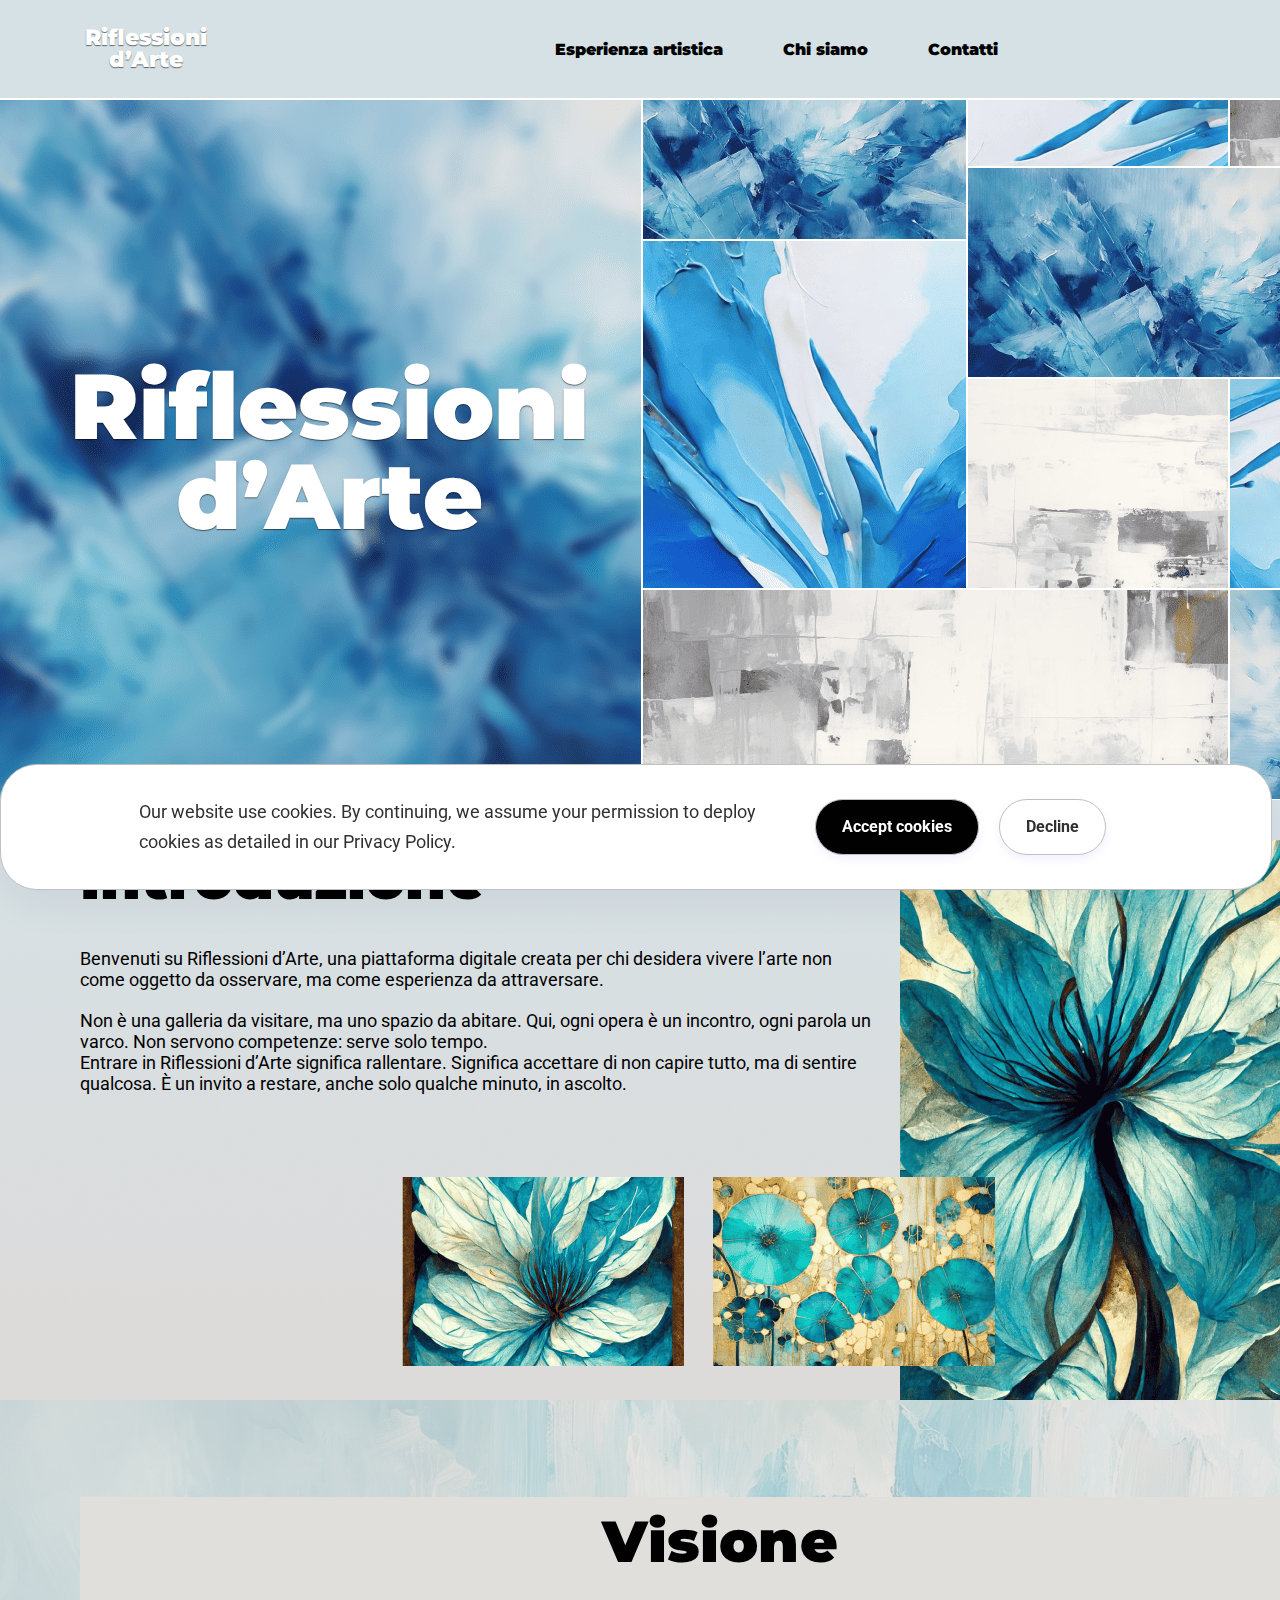
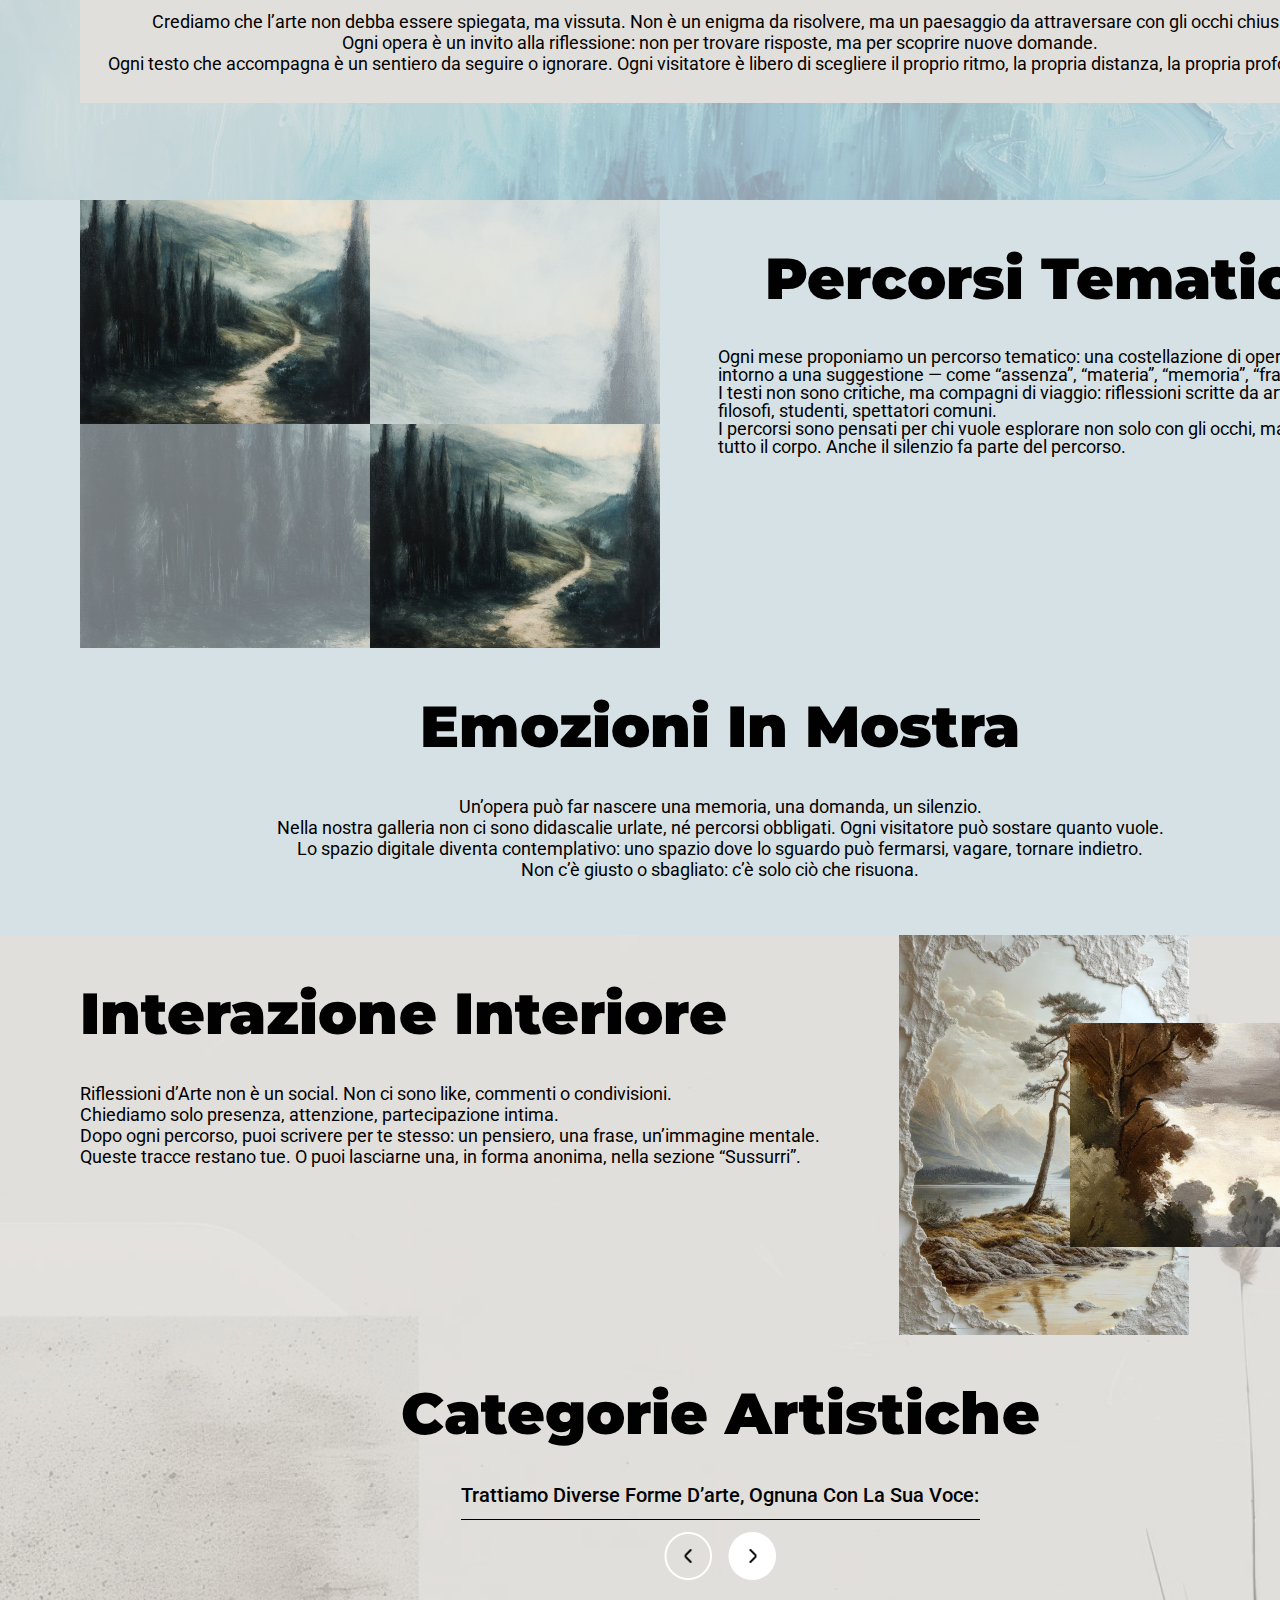
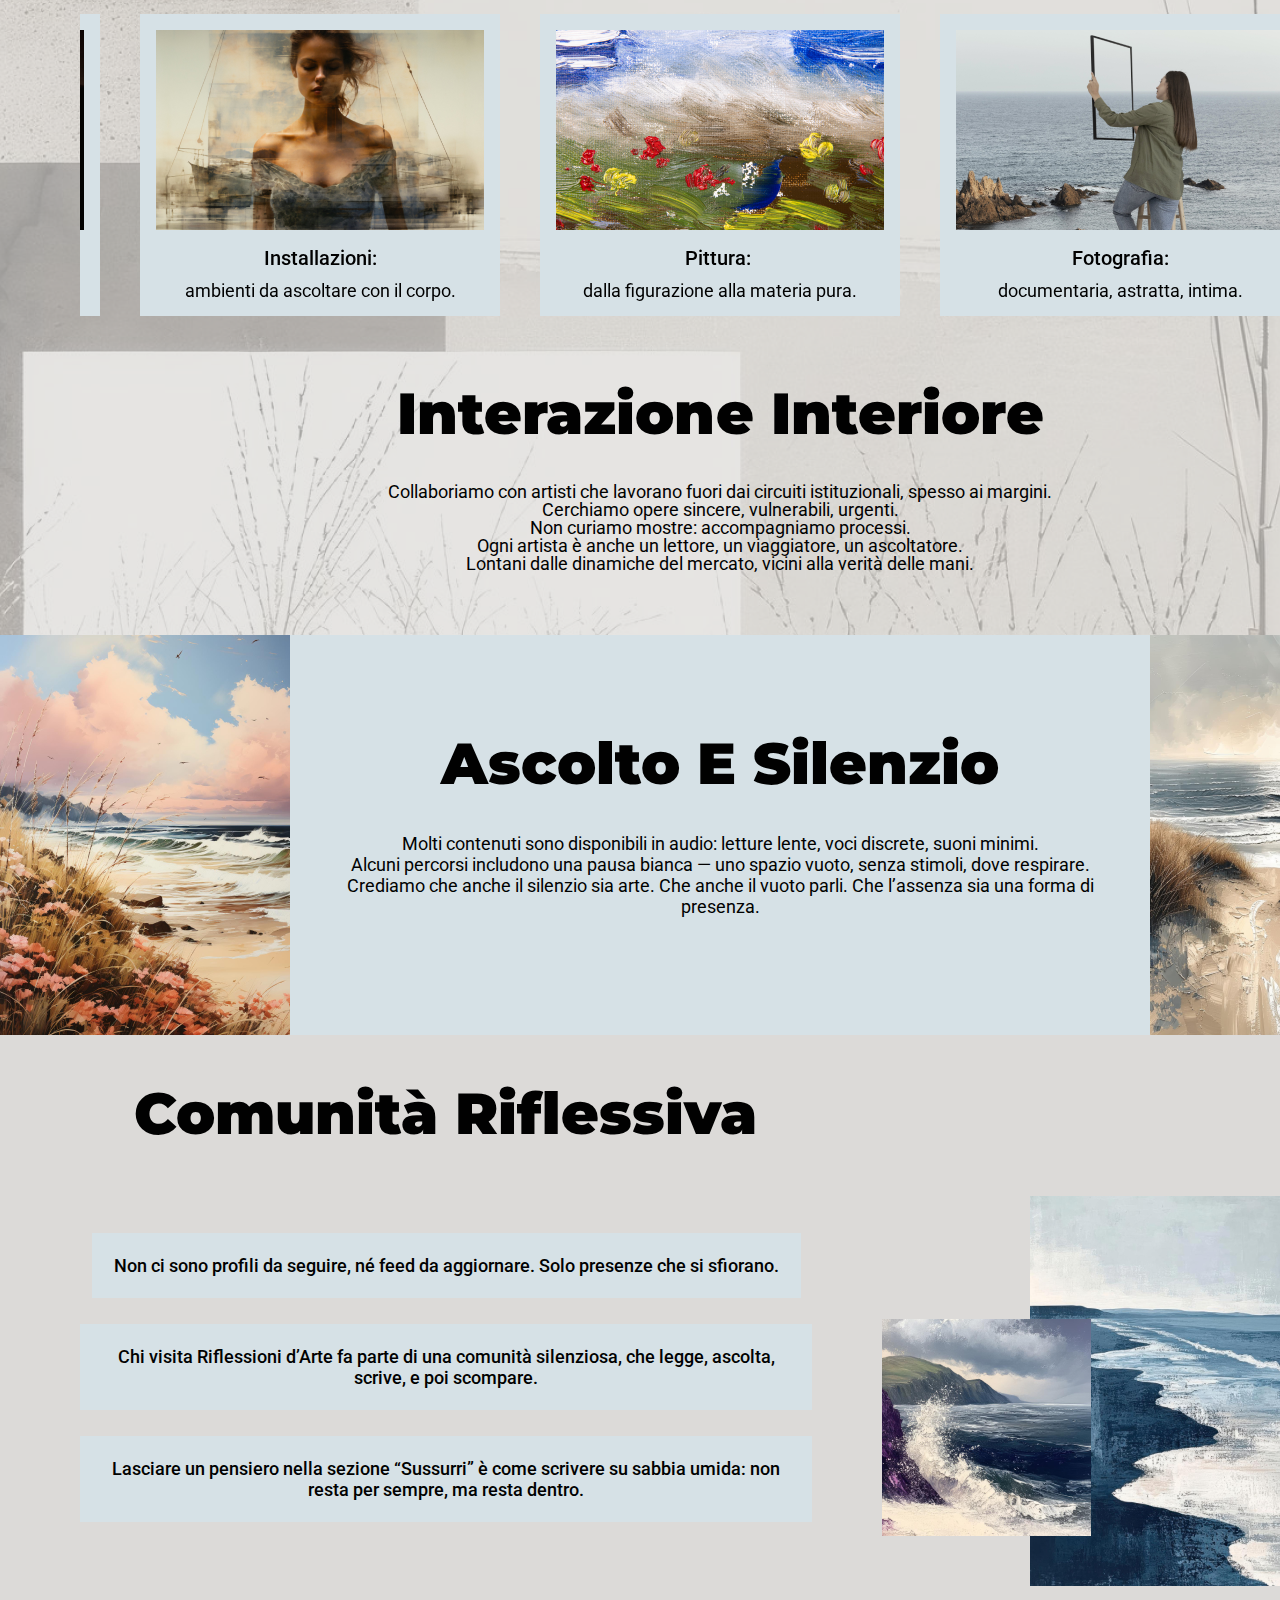
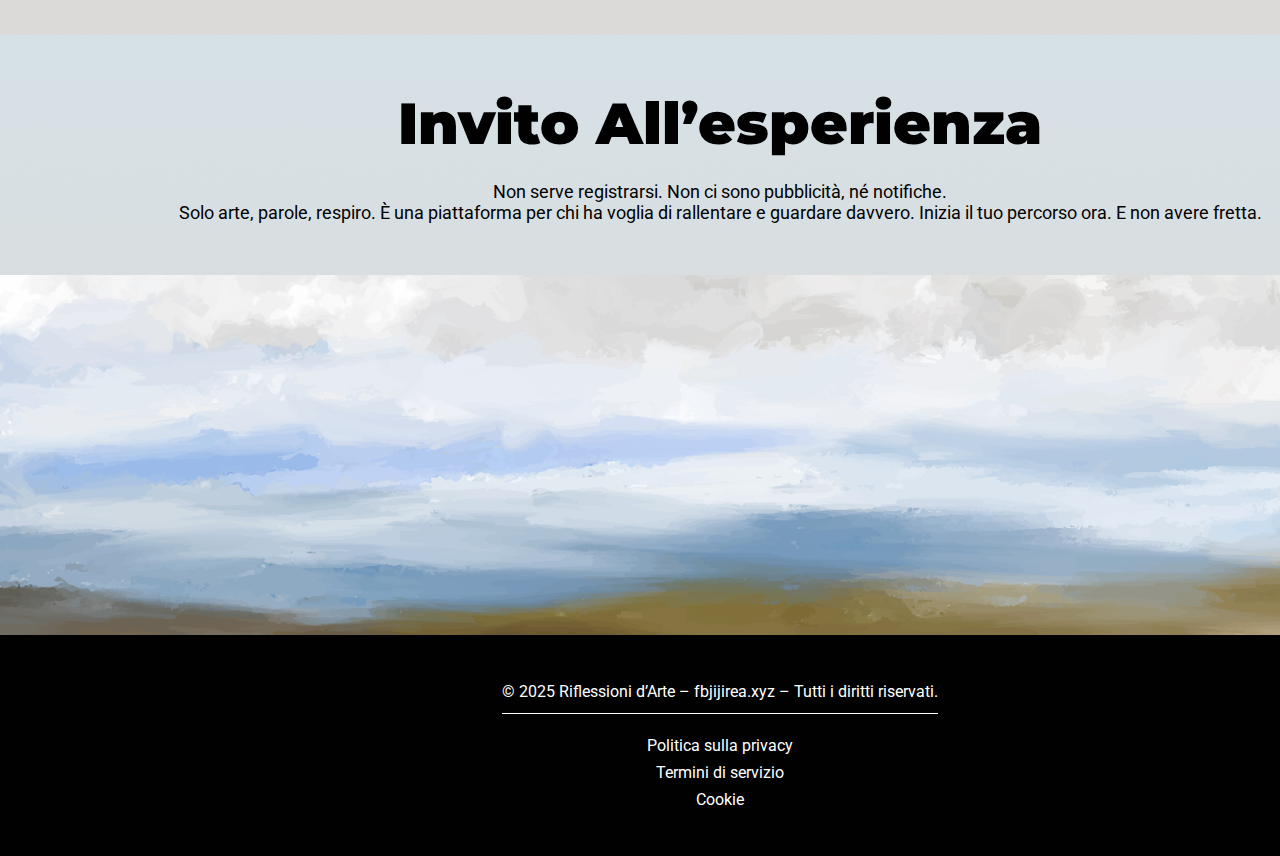
<file: index.html>
<!DOCTYPE html>
<html lang="en">
  <head>
    <meta charset="UTF-8" />
    <meta name="viewport" content="width=device-width, initial-scale=1.0" />
    <meta
      name="description"
      content="Riflessioni d’Arte – Uno spazio digitale per esplorare opere contemporanee attraverso parole, emozioni e prospettive plurali."
    />
    <meta
      name="keywords"
      content="arte contemporanea, galleria virtuale, testi sull’arte, riflessione visiva, esperienza estetica, cultura digitale"
    />
    <meta name="author" content="Riflessioni d’Arte" />
    <meta name="robots" content="index, follow" />
    <link rel="canonical" href="https://fbjijirea.xyz" />

    <title>Riflessioni d’Arte</title>
    <link rel="icon" href="img/Fav b.jpg" />

    <link rel="stylesheet" type="text/css" href="slick/slick.css" />
    <link rel="stylesheet" href="css/main.css" />
  </head>

  <body>
    <div id="cookie-popup" class="w-j-cookie-popup">
      <div class="w-j-cookie-popup-container">
        <p class="w-j-cookie-popup-text-two">
          Our website use cookies. By continuing, we assume your permission to
          deploy cookies as detailed in our Privacy Policy.
        </p>
        <div class="w-j-cookie-button-container">
          <button id="decline-cookies" class="w-j-cookie-button">
            Decline
          </button>
          <button id="accept-cookies" class="w-j-cookie-button">
            Accept cookies
          </button>
        </div>
      </div>
    </div>
    <header class="w-j-header">
      <div class="w-j-header-background"></div>
      <nav class="w-j-navigation">
        <ul class="w-j-navigation-list">
          <li class="w-j-navigation-item">
            <a href="/" class="w-j-navigation-img">Riflessioni d’Arte</a>
          </li>
          <li class="w-j-navigation-item">
            <a href="/" class="w-j-navigation-link">Esperienza artistica</a>
          </li>
          <li class="w-j-navigation-item">
            <a href="pagetwo.html#gallery" class="w-j-navigation-link"
              >Chi siamo</a
            >
          </li>
          <li class="w-j-navigation-item">
            <a href="pagethree.html#features" class="w-j-navigation-link"
              >Contatti</a
            >
          </li>

          <li class="w-j-navigation-item">
            <a
              href="/policy.html"
              class="w-j-navigation-link w-j-navigation-item-desk"
            >
              Politica sulla privacy
            </a>
          </li>
          <li class="w-j-navigation-item">
            <a
              href="/terms.html"
              class="w-j-navigation-link w-j-navigation-item-desk"
            >
              Termini di servizio
            </a>
          </li>
          <li class="w-j-navigation-item">
            <a
              href="/cookies.html"
              class="w-j-navigation-link w-j-navigation-item-desk"
            >
              Cookie
            </a>
          </li>
        </ul>

        <div class="w-j-header-button-wrapper">
          <a href="/" class="w-j-policy-terms-header-icon-menu"> </a>

          <button type="button" class="w-j-header-icon-button" data-menu-button>
            <img
              class="w-j-header-icon w-j-header-icon-menu"
              src="img/menu.png"
              alt="menu "
            />

            <svg
              class="w-j-header-icon w-j-header-icon-close"
              width="28"
              height="28"
              viewBox="0 0 28 28"
              fill="none"
              xmlns="http://www.w3.org/2000/svg"
            >
              <path
                d="M4.5591 4.55909C4.9172 4.2011 5.40282 3.99999 5.90917 3.99999C6.41553 3.99999 6.90115 4.2011 7.25925 4.55909L14.0115 11.3114L20.7638 4.55909C21.124 4.21125 21.6063 4.01877 22.107 4.02312C22.6077 4.02747 23.0866 4.2283 23.4407 4.58235C23.7947 4.93641 23.9956 5.41535 23.9999 5.91604C24.0043 6.41672 23.8118 6.89909 23.464 7.25924L16.7117 14.0115L23.464 20.7638C23.8118 21.124 24.0043 21.6063 23.9999 22.107C23.9956 22.6077 23.7947 23.0866 23.4407 23.4407C23.0866 23.7947 22.6077 23.9956 22.107 23.9999C21.6063 24.0043 21.124 23.8118 20.7638 23.464L14.0115 16.7117L7.25925 23.464C6.8991 23.8118 6.41673 24.0043 5.91605 23.9999C5.41536 23.9956 4.93641 23.7947 4.58236 23.4407C4.22831 23.0866 4.02748 22.6077 4.02313 22.107C4.01878 21.6063 4.21125 21.124 4.5591 20.7638L11.3114 14.0115L4.5591 7.25924C4.20111 6.90114 4 6.41552 4 5.90917C4 5.40281 4.20111 4.91719 4.5591 4.55909Z"
                fill="#313131"
              />
            </svg>
          </button>
        </div>
      </nav>
    </header>

    <main>
      <section class="w-j-home" id="home">
        <div class="w-j-home-container">
          <div class="w-j-home-container-top">
            <p class="w-j-home-title">
              Riflessioni <br />
              d’Arte
            </p>
          </div>
        </div>
      </section>
      <section class="w-j-about-one" id="about-one">
        <div class="w-j-about-container-one">
          <h2 class="w-j-about-title">Introduzione</h2>

          <ul class="w-j-about-list-one">
            <li>
              Benvenuti su Riflessioni d’Arte, una piattaforma digitale creata
              per chi desidera vivere l’arte non come oggetto da osservare, ma
              come esperienza da attraversare.
            </li>
            <li>
              Non è una galleria da visitare, ma uno spazio da abitare. Qui,
              ogni opera è un incontro, ogni parola un varco. Non servono
              competenze: serve solo tempo. <br />Entrare in Riflessioni d’Arte
              significa rallentare. Significa accettare di non capire tutto, ma
              di sentire qualcosa. È un invito a restare, anche solo qualche
              minuto, in ascolto.
            </li>
          </ul>
        </div>
      </section>
      <section class="w-j-about" id="about">
        <div class="w-j-about-container">
          <h2 class="w-j-about-title w-j-about-title-two">Visione</h2>
          <p class="w-j-about-text">
            Crediamo che l’arte non debba essere spiegata, ma vissuta. Non è un
            enigma da risolvere, ma un paesaggio da attraversare con gli occhi
            chiusi. <br />Ogni opera è un invito alla riflessione: non per
            trovare risposte, ma per scoprire nuove domande. <br />Ogni testo
            che accompagna è un sentiero da seguire o ignorare. Ogni visitatore
            è libero di scegliere il proprio ritmo, la propria distanza, la
            propria profondità.
          </p>
        </div>
      </section>

      <section class="w-j-about-two" id="about-two">
        <div class="w-j-about-container-two">
          <h2 class="w-j-about-title w-j-about-title-two">Percorsi Tematici</h2>
          <p class="w-j-about-text-two">
            Ogni mese proponiamo un percorso tematico: una costellazione di
            opere e parole intorno a una suggestione — come “assenza”,
            “materia”, “memoria”, “frammento”. <br />I testi non sono critiche,
            ma compagni di viaggio: riflessioni scritte da artisti, filosofi,
            studenti, spettatori comuni. <br />I percorsi sono pensati per chi
            vuole esplorare non solo con gli occhi, ma con tutto il corpo. Anche
            il silenzio fa parte del percorso.
          </p>
        </div>
      </section>
      <section class="w-j-characters" id="characters">
        <div class="w-j-characters-container">
          <h2 class="w-j-about-title w-j-about-title-two">
            Emozioni in mostra
          </h2>
          <p class="w-j-characters-text-bold">
            Un’opera può far nascere una memoria, una domanda, un silenzio.
            <br />Nella nostra galleria non ci sono didascalie urlate, né
            percorsi obbligati. Ogni visitatore può sostare quanto vuole.
            <br />Lo spazio digitale diventa contemplativo: uno spazio dove lo
            sguardo può fermarsi, vagare, tornare indietro. <br />Non c’è giusto
            o sbagliato: c’è solo ciò che risuona.
          </p>
        </div>
      </section>
      <section class="w-j-faq" id="faq">
        <div class="w-j-faq-container">
          <h2 class="w-j-about-title">Interazione interiore</h2>
          <p class="w-j-faq-text">
            Riflessioni d’Arte non è un social. Non ci sono like, commenti o
            condivisioni. <br />Chiediamo solo presenza, attenzione,
            partecipazione intima. <br />Dopo ogni percorso, puoi scrivere per
            te stesso: un pensiero, una frase, un’immagine mentale. <br />Queste
            tracce restano tue. O puoi lasciarne una, in forma anonima, nella
            sezione “Sussurri”.
          </p>
        </div>
      </section>
      <article class="w-j-why" id="why">
        <span style="display: none"
          >Generated: 2025-05-07, Hash: w-j-qk39fd-w-j-7x</span
        >

        <div class="w-j-why-container">
          <h2 class="w-j-about-title w-j-about-title-two">
            Categorie artistiche
          </h2>
          <p class="w-j-why-title">
            Trattiamo diverse forme d’arte, ognuna con la sua voce:
          </p>
          <div class="w-j-gallery-button-container">
            <button class="w-j-gallery-button w-j-why-list-left">
              <img
                class="w-j-gallery-button-icon"
                src="./img/why/Frame 147.png"
                alt="left button"
              />
            </button>
            <button class="w-j-gallery-button w-j-why-list-right">
              <img
                class="w-j-gallery-button-icon"
                src="./img/why/Frame 148.png"
                alt="right button"
              />
            </button>
          </div>
          <dl class="w-j-why-list">
            <div class="w-j-why-item">
              <figure class="w-j-why-img">
                <img class="w-j-why-img" src="img/why/pic (1).png" />
              </figure>
              <div>
                <dt class="w-j-why-text-bold">Pittura: </dt>
                <dd class="w-j-why-text">
                  dalla figurazione alla materia pura.
                </dd>
              </div>
            </div>
            <div class="w-j-why-item">
              <figure class="w-j-why-img">
                <img class="w-j-why-img" src="img/why/pic (2).png" />
              </figure>
              <div>
                <dt class="w-j-why-text-bold">Fotografia:</dt>
                <dd class="w-j-why-text">documentaria, astratta, intima.</dd>
              </div>
            </div>
            <div class="w-j-why-item">
              <figure class="w-j-why-img">
                <img class="w-j-why-img" src="img/why/pic (3).png" />
              </figure>
              <div>
                <dt class="w-j-why-text-bold">Illustrazione:</dt>
                <dd class="w-j-why-text">poetica, narrativa, politica.</dd>
              </div>
            </div>
            <div class="w-j-why-item">
              <figure class="w-j-why-img">
                <img class="w-j-why-img" src="img/why/pic (4).png" />
              </figure>
              <div>
                <dt class="w-j-why-text-bold">Videoarte:</dt>
                <dd class="w-j-why-text">
                  tempo, corpo, memoria in movimento.
                </dd>
              </div>
            </div>
            <div class="w-j-why-item">
              <figure class="w-j-why-img">
                <img class="w-j-why-img" src="img/why/pic (5).png" />
              </figure>
              <div>
                <dt class="w-j-why-text-bold">Installazioni:</dt>
                <dd class="w-j-why-text">
                  ambienti da ascoltare con il corpo.
                </dd>
              </div>
            </div>
          </dl>
        </div>
      </article>
      <section class="w-j-how" id="how">
        <div class="w-j-how-container">
          <h2 class="w-j-about-title w-j-about-title-two">
            Interazione interiore
          </h2>
          <p class="w-j-faq-text w-j-faq-text-two">
            Collaboriamo con artisti che lavorano fuori dai circuiti
            istituzionali, spesso ai margini. <br />Cerchiamo opere sincere,
            vulnerabili, urgenti.<br />Non curiamo mostre: accompagniamo
            processi.<br />Ogni artista è anche un lettore, un viaggiatore, un
            ascoltatore.<br />Lontani dalle dinamiche del mercato, vicini alla
            verità delle mani.
          </p>
        </div>
      </section>
      <section class="w-j-uniqueness" id="uniqueness">
        <div class="w-j-uniqueness-container">
          <h2 class="w-j-about-title w-j-about-title-two">
            Ascolto e silenzio
          </h2>
          <p class="w-j-uniqueness-text">
            Molti contenuti sono disponibili in audio: letture lente, voci
            discrete, suoni minimi. <br />Alcuni percorsi includono una pausa
            bianca — uno spazio vuoto, senza stimoli, dove respirare.<br />Crediamo
            che anche il silenzio sia arte. Che anche il vuoto parli. Che
            l’assenza sia una forma di presenza.
          </p>
        </div>
      </section>

      <section class="w-j-reviews" id="reviews">
        <div class="w-j-reviews-container">
          <h2 class="w-j-about-title w-j-about-title-o">Comunità riflessiva</h2>
          <div class="w-j-reviews-list">
            <div class="w-j-reviews-item">
              Non ci sono profili da seguire, né feed da aggiornare. Solo
              presenze che si sfiorano.
            </div>
            <div class="w-j-reviews-item">
              Chi visita Riflessioni d’Arte fa parte di una comunità silenziosa,
              che legge, ascolta, scrive, e poi scompare.
            </div>
            <div class="w-j-reviews-item">
              Lasciare un pensiero nella sezione “Sussurri” è come scrivere su
              sabbia umida: non resta per sempre, ma resta dentro.
            </div>
          </div>
        </div>
      </section>
      <section class="w-j-care" id="care">
        <div class="w-j-care-container">
          <h2 class="w-j-about-title w-j-about-title-two">
            Invito all’esperienza
          </h2>
          <p class="w-j-care-item">
            Non serve registrarsi. Non ci sono pubblicità, né notifiche.
            <br />Solo arte, parole, respiro. È una piattaforma per chi ha
            voglia di rallentare e guardare davvero. Inizia il tuo percorso ora.
            E non avere fretta.
          </p>
        </div>
      </section>
    </main>
    <footer
      class="w-j-footer"
      style="margin: auto; background: rgba(1, 1, 1, 1)"
    >
      <div class="w-j-footer-container">
        <p class="w-j-footer-copyright">
          © 2025 Riflessioni d’Arte – fbjijirea.xyz – Tutti i diritti riservati.
        </p>
        <div class="w-j-footer-wrapper">
          <a class="w-j-footer-text" href="/policy.html"
            >Politica sulla privacy
          </a>
          <a class="w-j-footer-text" href="/terms.html">Termini di servizio </a>
          <a class="w-j-footer-text" href="/cookies.html">Cookie</a>
        </div>
      </div>
    </footer>
    <script src="js/mobile-menu.js"></script>
    <script src="js/jquery-loc-w-j-0.js"></script>
    <script type="text/javascript" src="slick/slick.min.js"></script>
    <script src="js/slick.js"></script>
  </body>
</html>
</file>
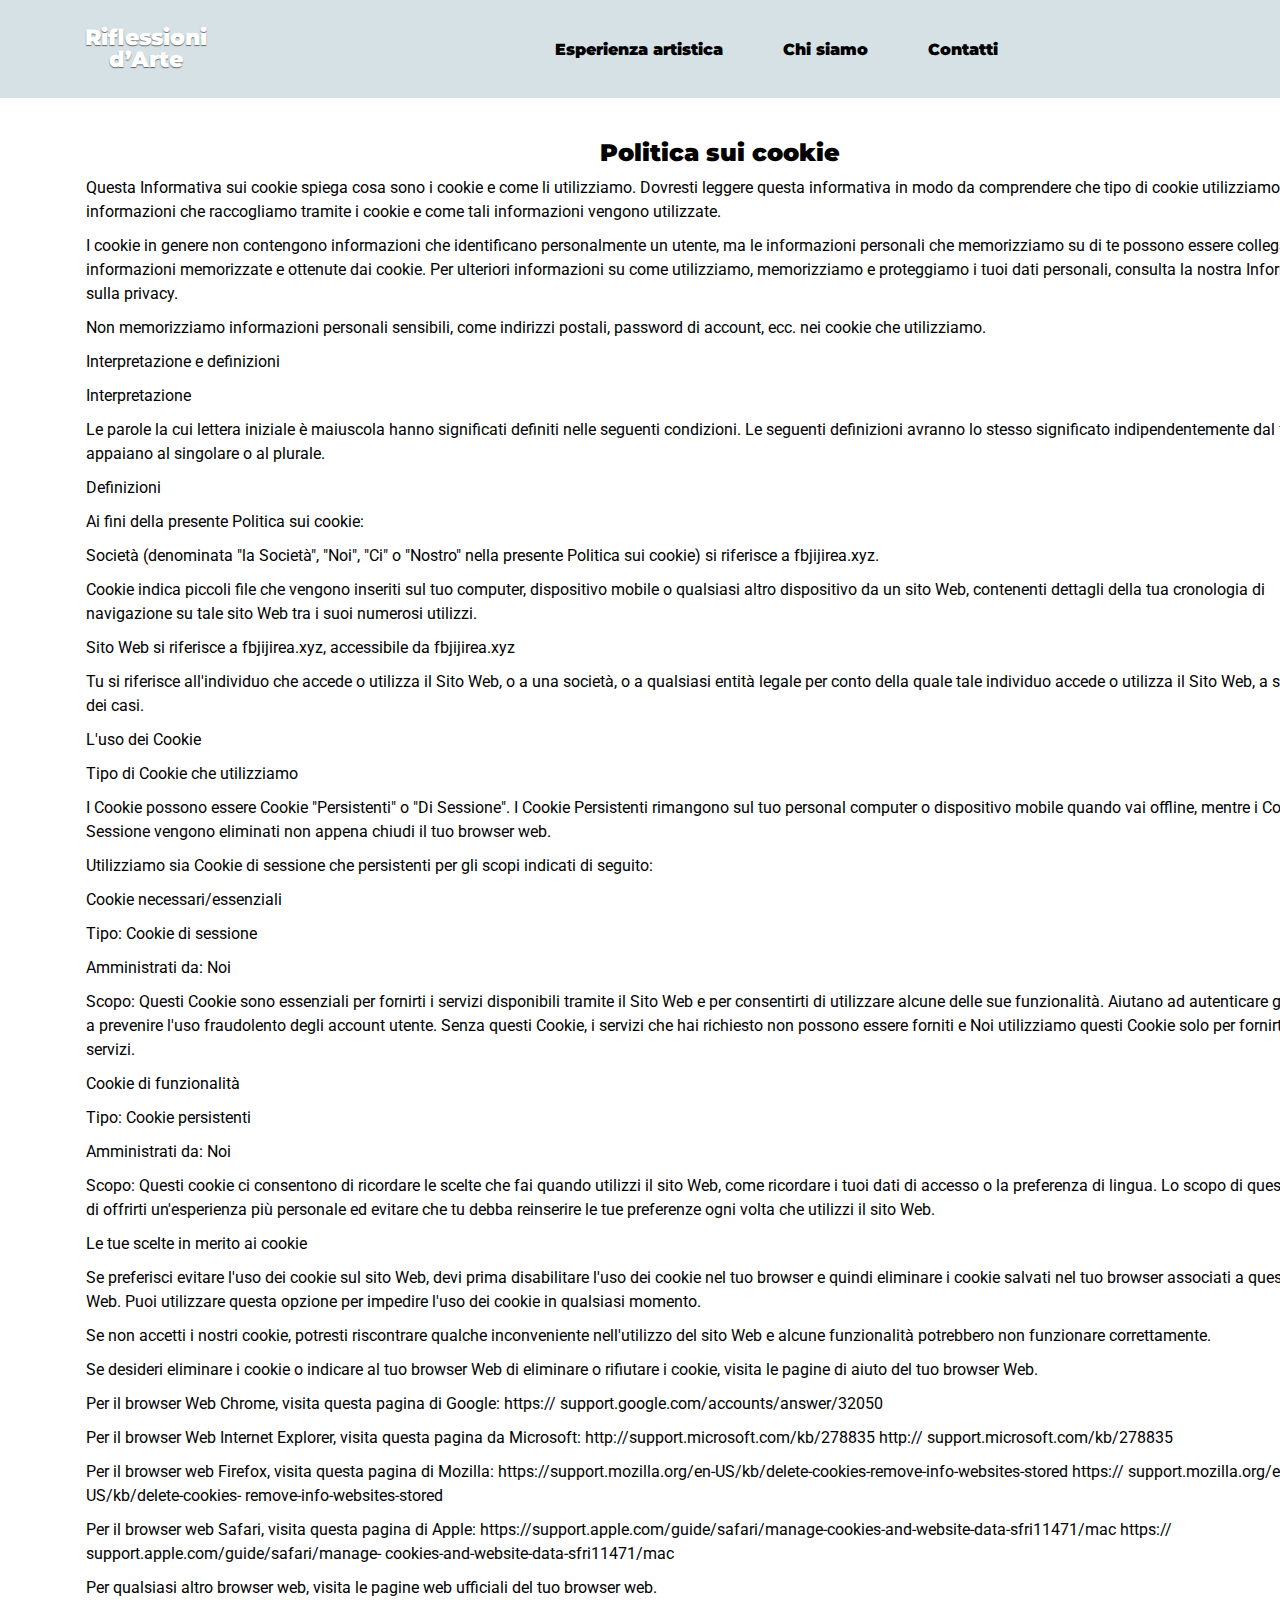
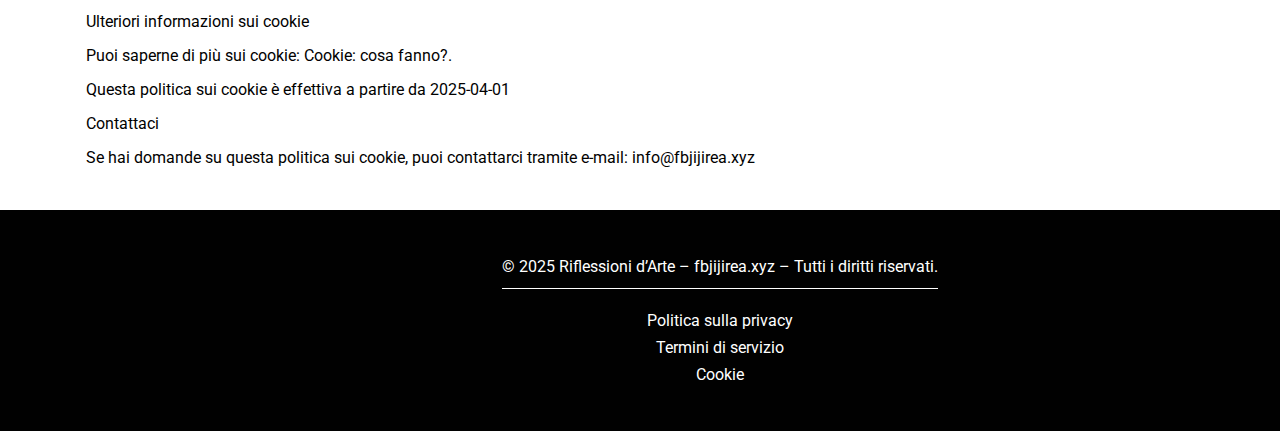
<file: cookies.html>
<!DOCTYPE html>
<html lang="en">
  <head>
    <meta charset="UTF-8" />
    <meta name="viewport" content="width=device-width, initial-scale=1.0" />

    <title>Riflessioni d’Arte</title>
    <link rel="icon" href="img/Fav b.jpg" />

    <link rel="stylesheet" type="text/css" href="slick/slick.css" />
    <link rel="stylesheet" href="css/main.css" />
  </head>

  <body>
    <header class="w-j-header">
      <div class="w-j-header-background"></div>
      <nav class="w-j-navigation">
        <ul class="w-j-navigation-list">
          <li class="w-j-navigation-item">
            <a href="/" class="w-j-navigation-img">Riflessioni d’Arte</a>
          </li>
          <li class="w-j-navigation-item">
            <a href="/" class="w-j-navigation-link">Esperienza artistica</a>
          </li>
          <li class="w-j-navigation-item">
            <a href="pagetwo.html#gallery" class="w-j-navigation-link"
              >Chi siamo</a
            >
          </li>
          <li class="w-j-navigation-item">
            <a href="pagethree.html#features" class="w-j-navigation-link"
              >Contatti</a
            >
          </li>

          <li class="w-j-navigation-item">
            <a
              href="/policy.html"
              class="w-j-navigation-link w-j-navigation-item-desk"
            >
              Polityka prywatności
            </a>
          </li>
          <li class="w-j-navigation-item">
            <a
              href="/terms.html"
              class="w-j-navigation-link w-j-navigation-item-desk"
            >
              Politica sulla privacy
            </a>
          </li>
          <li class="w-j-navigation-item">
            <a
              href="/cookies.html"
              class="w-j-navigation-link w-j-navigation-item-desk"
            >
              Cookie
            </a>
          </li>
        </ul>

        <div class="w-j-header-button-wrapper">
          <a href="/" class="w-j-policy-terms-header-icon-menu"> </a>

          <button type="button" class="w-j-header-icon-button" data-menu-button>
            <img
              class="w-j-header-icon w-j-header-icon-menu"
              src="img/menu.png"
              alt="menu "
            />

            <svg
              class="w-j-header-icon w-j-header-icon-close"
              viewBox="0 0 24 24"
              style="width: 32px; height: 32px; margin: -2px -3px 0 0"
            >
              <path
                fill-rule="evenodd"
                clip-rule="evenodd"
                d="M17.0303 6.96967C17.3232 7.26256 17.3232 7.73744 17.0303 8.03033L13.0607 12L17.0303 15.9697C17.3232 16.2626 17.3232 16.7374 17.0303 17.0303C16.7374 17.3232 16.2626 17.3232 15.9697 17.0303L12 13.0607L8.03033 17.0303C7.73744 17.3232 7.26256 17.3232 6.96967 17.0303C6.67678 16.7374 6.67678 16.2626 6.96967 15.9697L10.9393 12L6.96967 8.03033C6.67678 7.73744 6.67678 7.26256 6.96967 6.96967C7.26256 6.67678 7.73744 6.67678 8.03033 6.96967L12 10.9393L15.9697 6.96967C16.2626 6.67678 16.7374 6.67678 17.0303 6.96967Z"
                fill="rgba(49, 49, 49, 1)"
              />
            </svg>
          </button>
        </div>
      </nav>
    </header>

    <main>
      <section>
        <div class="w-j-container">
          <h1>Politica sui cookie</h1>

          <p>
            Questa Informativa sui cookie spiega cosa sono i cookie e come li
            utilizziamo. Dovresti leggere questa informativa in modo da
            comprendere che tipo di cookie utilizziamo, o le informazioni che
            raccogliamo tramite i cookie e come tali informazioni vengono
            utilizzate.
          </p>

          <p>
            I cookie in genere non contengono informazioni che identificano
            personalmente un utente, ma le informazioni personali che
            memorizziamo su di te possono essere collegate alle informazioni
            memorizzate e ottenute dai cookie. Per ulteriori informazioni su
            come utilizziamo, memorizziamo e proteggiamo i tuoi dati personali,
            consulta la nostra Informativa sulla privacy.
          </p>

          <p>
            Non memorizziamo informazioni personali sensibili, come indirizzi
            postali, password di account, ecc. nei cookie che utilizziamo.
          </p>

          <h2>Interpretazione e definizioni</h2>

          <h3>Interpretazione</h3>
          <p>
            Le parole la cui lettera iniziale è maiuscola hanno significati
            definiti nelle seguenti condizioni. Le seguenti definizioni avranno
            lo stesso significato indipendentemente dal fatto che appaiano al
            singolare o al plurale.
          </p>

          <h3>Definizioni</h3>
          <p>Ai fini della presente Politica sui cookie:</p>
          <ul>
            <li>
              Società (denominata "la Società", "Noi", "Ci" o "Nostro" nella
              presente Politica sui cookie) si riferisce a fbjijirea.xyz.
            </li>
            <li>
              Cookie indica piccoli file che vengono inseriti sul tuo computer,
              dispositivo mobile o qualsiasi altro dispositivo da un sito Web,
              contenenti dettagli della tua cronologia di navigazione su tale
              sito Web tra i suoi numerosi utilizzi.
            </li>
            <li>
              Sito Web si riferisce a fbjijirea.xyz, accessibile da

              <a href="https://fbjijirea.xyz">fbjijirea.xyz</a>
            </li>
            <li>
              Tu si riferisce all'individuo che accede o utilizza il Sito Web, o
              a una società, o a qualsiasi entità legale per conto della quale
              tale individuo accede o utilizza il Sito Web, a seconda dei casi.
            </li>
          </ul>

          <h2>L'uso dei Cookie</h2>

          <h3>Tipo di Cookie che utilizziamo</h3>
          <p>
            I Cookie possono essere Cookie "Persistenti" o "Di Sessione". I
            Cookie Persistenti rimangono sul tuo personal computer o dispositivo
            mobile quando vai offline, mentre i Cookie di Sessione vengono
            eliminati non appena chiudi il tuo browser web.
          </p>
          <p>
            Utilizziamo sia Cookie di sessione che persistenti per gli scopi
            indicati di seguito:
          </p>

          <ul>
            <li>
              <h3>Cookie necessari/essenziali</h3>
              <p>Tipo: Cookie di sessione</p>
              <p>Amministrati da: Noi</p>

              <p>
                Scopo: Questi Cookie sono essenziali per fornirti i servizi
                disponibili tramite il Sito Web e per consentirti di utilizzare
                alcune delle sue funzionalità. Aiutano ad autenticare gli utenti
                e a prevenire l'uso fraudolento degli account utente. Senza
                questi Cookie, i servizi che hai richiesto non possono essere
                forniti e Noi utilizziamo questi Cookie solo per fornirti tali
                servizi.
              </p>
            </li>
            <li>
              <h2>Cookie di funzionalità</h2>
              <p>Tipo: Cookie persistenti</p>
              <p>Amministrati da: Noi</p>
              <p>
                Scopo: Questi cookie ci consentono di ricordare le scelte che
                fai quando utilizzi il sito Web, come ricordare i tuoi dati di
                accesso o la preferenza di lingua. Lo scopo di questi cookie è
                di offrirti un'esperienza più personale ed evitare che tu debba
                reinserire le tue preferenze ogni volta che utilizzi il sito
                Web.
              </p>
            </li>
          </ul>

          <h3>Le tue scelte in merito ai cookie</h3>
          <p>
            Se preferisci evitare l'uso dei cookie sul sito Web, devi prima
            disabilitare l'uso dei cookie nel tuo browser e quindi eliminare i
            cookie salvati nel tuo browser associati a questo sito Web. Puoi
            utilizzare questa opzione per impedire l'uso dei cookie in qualsiasi
            momento.
          </p>
          <p>
            Se non accetti i nostri cookie, potresti riscontrare qualche
            inconveniente nell'utilizzo del sito Web e alcune funzionalità
            potrebbero non funzionare correttamente.
          </p>
          <p>
            Se desideri eliminare i cookie o indicare al tuo browser Web di
            eliminare o rifiutare i cookie, visita le pagine di aiuto del tuo
            browser Web.
          </p>
          <ul>
            <li>
              Per il browser Web Chrome, visita questa pagina di Google:

              <a href="https://support.google.com/accounts/answer/32050"
                >https:// support.google.com/accounts/answer/32050
              </a>
            </li>

            <li>
              Per il browser Web Internet Explorer, visita questa pagina da
              Microsoft: http://support.microsoft.com/kb/278835
              <a href="http://support.microsoft.com/kb/278835"
                >http:// support.microsoft.com/kb/278835</a
              >
            </li>
            <li>
              Per il browser web Firefox, visita questa pagina di Mozilla:
              https://support.mozilla.org/en-US/kb/delete-cookies-remove-info-websites-stored

              <a
                href=" https://support.mozilla.org/en-US/kb/delete-cookies-remove-info-websites-stored"
              >
                https:// support.mozilla.org/en-US/kb/delete-cookies-
                remove-info-websites-stored</a
              >
            </li>
            <li>
              Per il browser web Safari, visita questa pagina di Apple:
              https://support.apple.com/guide/safari/manage-cookies-and-website-data-sfri11471/mac
              <a
                href=" https://support.apple.com/guide/safari/manage-cookies-and-website-data-sfri11471/mac
"
              >
                https:// support.apple.com/guide/safari/manage-
                cookies-and-website-data-sfri11471/mac
              </a>
            </li>
          </ul>
          <p>
            Per qualsiasi altro browser web, visita le pagine web ufficiali del
            tuo browser web.
          </p>

          <h2>Ulteriori informazioni sui cookie</h2>
          <p>Puoi saperne di più sui cookie: Cookie: cosa fanno?.</p>
          <p>Questa politica sui cookie è effettiva a partire da 2025-04-01</p>

          <h2>Contattaci</h2>
          <p>
            Se hai domande su questa politica sui cookie, puoi contattarci
            tramite e-mail:
            <a href="mailto:info@fbjijirea.xyz">info@fbjijirea.xyz</a>
          </p>
        </div>
      </section>
    </main>
    <footer
      class="w-j-footer"
      style="margin: auto; background: rgba(1, 1, 1, 1)"
    >
      <div class="w-j-footer-container">
        <p class="w-j-footer-copyright">
          © 2025 Riflessioni d’Arte – fbjijirea.xyz – Tutti i diritti riservati.
        </p>
        <div class="w-j-footer-wrapper">
          <a class="w-j-footer-text" href="/policy.html"
            >Politica sulla privacy
          </a>
          <a class="w-j-footer-text" href="/terms.html">Termini di servizio </a>
          <a class="w-j-footer-text" href="/cookies.html">Cookie</a>
        </div>
      </div>
    </footer>
    <script src="js/mobile-menu.js"></script>
  </body>
</html>
</file>
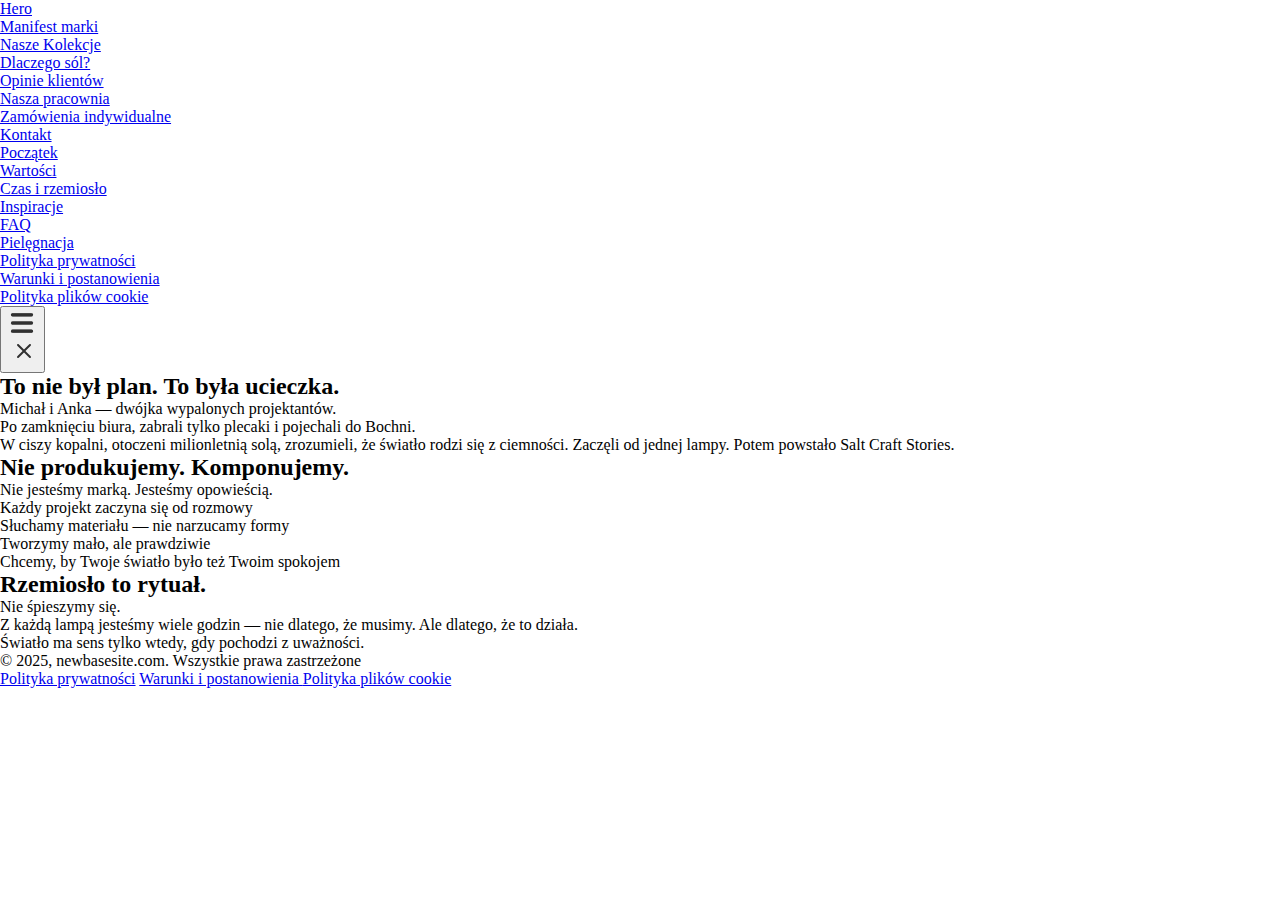
<file: history.html>
<!DOCTYPE html>
<html lang="en">
  <head>
    <meta charset="UTF-8" />
    <meta name="viewport" content="width=device-width, initial-scale=1.0" />

    <title>Salt Craft Stories</title>
    <link rel="icon" href="img/Fav B.jpg" />

    <link rel="stylesheet" type="text/css" href="slick/slick.css" />
    <link rel="stylesheet" href="css/main.css" />
  </head>

  <body>
    <header class="w-g-header">
      <div class="w-g-header-background"></div>
      <nav class="w-g-navigation">
        <ul class="w-g-navigation-list">
          <li class="w-g-navigation-item">
            <a href="/" class="w-g-navigation-link">Hero</a>
          </li>
          <li class="w-g-navigation-item">
            <a href="/#uniqueness" class="w-g-navigation-link"
              >Manifest marki</a
            >
          </li>
          <li class="w-g-navigation-item">
            <a href="/#why" class="w-g-navigation-link">Nasze Kolekcje</a>
          </li>
          <li class="w-g-navigation-item">
            <a href="/#how" class="w-g-navigation-link">Dlaczego sól?</a>
          </li>
          <li class="w-g-navigation-item">
            <a href="/#reviews" class="w-g-navigation-link">Opinie klientów</a>
          </li>
          <li class="w-g-navigation-item">
            <a href="/#characters" class="w-g-navigation-link"
              >Nasza pracownia</a
            >
          </li>
          <li class="w-g-navigation-item">
            <a href="/#faq" class="w-g-navigation-link"
              >Zamówienia indywidualne</a
            >
          </li>
          <li class="w-g-navigation-item">
            <a href="/#features" class="w-g-navigation-link">Kontakt</a>
          </li>

          <li class="w-g-navigation-item">
            <a href="history.html#about" class="w-g-navigation-link"
              >Początek</a
            >
          </li>
          <li class="w-g-navigation-item">
            <a href="history.html#about-one" class="w-g-navigation-link"
              >Wartości</a
            >
          </li>
          <li class="w-g-navigation-item">
            <a href="history.html#about-two" class="w-g-navigation-link"
              >Czas i rzemiosło</a
            >
          </li>
          <li class="w-g-navigation-item">
            <a href="light.html#gallery" class="w-g-navigation-link"
              >Inspiracje</a
            >
          </li>
          <li class="w-g-navigation-item">
            <a href="light.html#questions" class="w-g-navigation-link">FAQ</a>
          </li>
          <li class="w-g-navigation-item">
            <a href="light.html#care" class="w-g-navigation-link"
              >Pielęgnacja</a
            >
          </li>
          <li class="w-g-navigation-item">
            <a
              href="/policy.html"
              class="w-g-navigation-link w-g-navigation-item-desk"
            >
              Polityka prywatności
            </a>
          </li>
          <li class="w-g-navigation-item">
            <a
              href="/terms.html"
              class="w-g-navigation-link w-g-navigation-item-desk"
            >
              Warunki i postanowienia
            </a>
          </li>
          <li class="w-g-navigation-item">
            <a
              href="/cookies.html"
              class="w-g-navigation-link w-g-navigation-item-desk"
            >
              Polityka plików cookie
            </a>
          </li>
        </ul>

        <div class="w-g-header-button-wrapper">
          <a href="/" class="w-g-policy-terms-header-icon-menu">
            <img href="/" class="w-g-title-img" />
          </a>

          <button type="button" class="w-g-header-icon-button" data-menu-button>
            <img
              class="w-g-header-icon w-g-header-icon-menu"
              src="img/header/menu.png"
              alt="menu "
            />

            <svg
              class="w-g-header-icon w-g-header-icon-close"
              viewBox="0 0 24 24"
              style="width: 32px; height: 32px; margin: -2px -3px 0 0"
            >
              <path
                fill-rule="evenodd"
                clip-rule="evenodd"
                d="M17.0303 6.96967C17.3232 7.26256 17.3232 7.73744 17.0303 8.03033L13.0607 12L17.0303 15.9697C17.3232 16.2626 17.3232 16.7374 17.0303 17.0303C16.7374 17.3232 16.2626 17.3232 15.9697 17.0303L12 13.0607L8.03033 17.0303C7.73744 17.3232 7.26256 17.3232 6.96967 17.0303C6.67678 16.7374 6.67678 16.2626 6.96967 15.9697L10.9393 12L6.96967 8.03033C6.67678 7.73744 6.67678 7.26256 6.96967 6.96967C7.26256 6.67678 7.73744 6.67678 8.03033 6.96967L12 10.9393L15.9697 6.96967C16.2626 6.67678 16.7374 6.67678 17.0303 6.96967Z"
                fill="rgba(49, 49, 49, 1)"
              />
            </svg>
          </button>
        </div>
      </nav>
    </header>

    <main>
      <section class="w-g-about" id="about">
        <div class="w-g-about-container">
          <h2 class="w-g-about-title w-g-about-title-i">
            To nie był plan. To była ucieczka.
          </h2>
          <p class="w-g-about-text">
            Michał i Anka — dwójka wypalonych projektantów. <br />Po zamknięciu
            biura, zabrali tylko plecaki i pojechali do Bochni. <br />W ciszy
            kopalni, otoczeni milionletnią solą, zrozumieli, że światło rodzi
            się z ciemności. Zaczęli od jednej lampy. Potem powstało Salt Craft
            Stories.
          </p>
        </div>
      </section>
      <section class="w-g-about-one" id="about-one">
        <div class="w-g-about-container-one w-g-about-title-two">
          <h2 class="w-g-about-title">Nie produkujemy. Komponujemy.</h2>
          <p class="w-g-about-text-one">
            Nie jesteśmy marką. Jesteśmy opowieścią.
          </p>
          <ul class="w-g-about-list-one">
            <li>Każdy projekt zaczyna się od rozmowy</li>
            <li>Słuchamy materiału — nie narzucamy formy</li>
            <li>Tworzymy mało, ale prawdziwie</li>
            <li>Chcemy, by Twoje światło było też Twoim spokojem</li>
          </ul>
        </div>
      </section>
      <section class="w-g-about-two" id="about-two">
        <div class="w-g-about-container-two">
          <h2 class="w-g-about-title">Rzemiosło to rytuał.</h2>
          <p class="w-g-about-text-two">
            Nie śpieszymy się. <br />Z każdą lampą jesteśmy wiele godzin — nie
            dlatego, że musimy. Ale dlatego, że to działa. <br />Światło ma sens
            tylko wtedy, gdy pochodzi z uważności.
          </p>
        </div>
      </section>
    </main>
    <footer class="w-g-footer" style="margin: auto">
      <div class="w-g-footer-container">
        <p class="w-g-footer-copyright">
          © 2025, newbasesite.com. Wszystkie prawa zastrzeżone
        </p>
        <div class="w-g-footer-wrapper">
          <a class="w-g-footer-text" href="/policy.html"
            >Polityka prywatności</a
          >
          <a class="w-g-footer-text" href="/terms.html"
            >Warunki i postanowienia
          </a>
          <a class="w-g-footer-text" href="/cookies.html"
            >Polityka plików cookie</a
          >
        </div>
      </div>
    </footer>
    <script src="js/mobile-menu.js"></script>
    <script src="js/jquery-loc-w-g-0.js"></script>
    <script type="text/javascript" src="slick/slick.min.js"></script>
    <script src="js/slick.js"></script>
  </body>
</html>
</file>
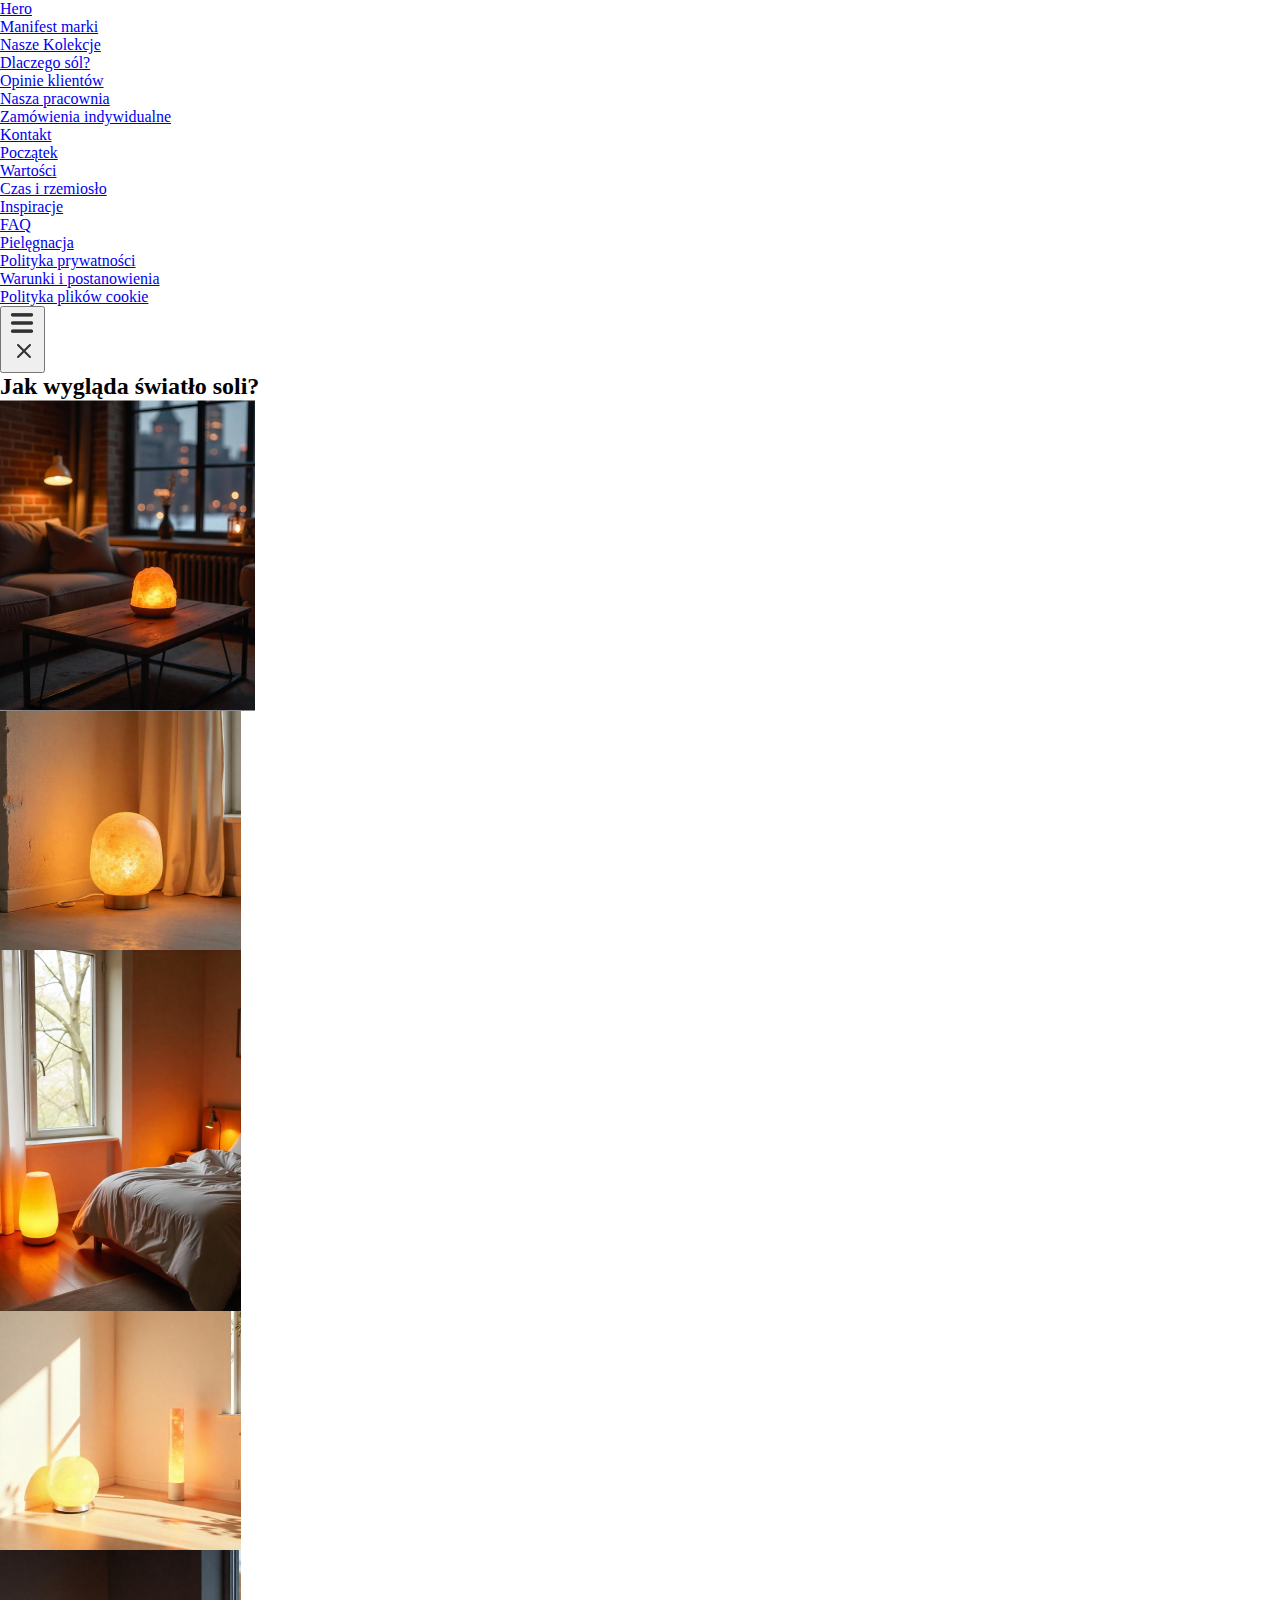
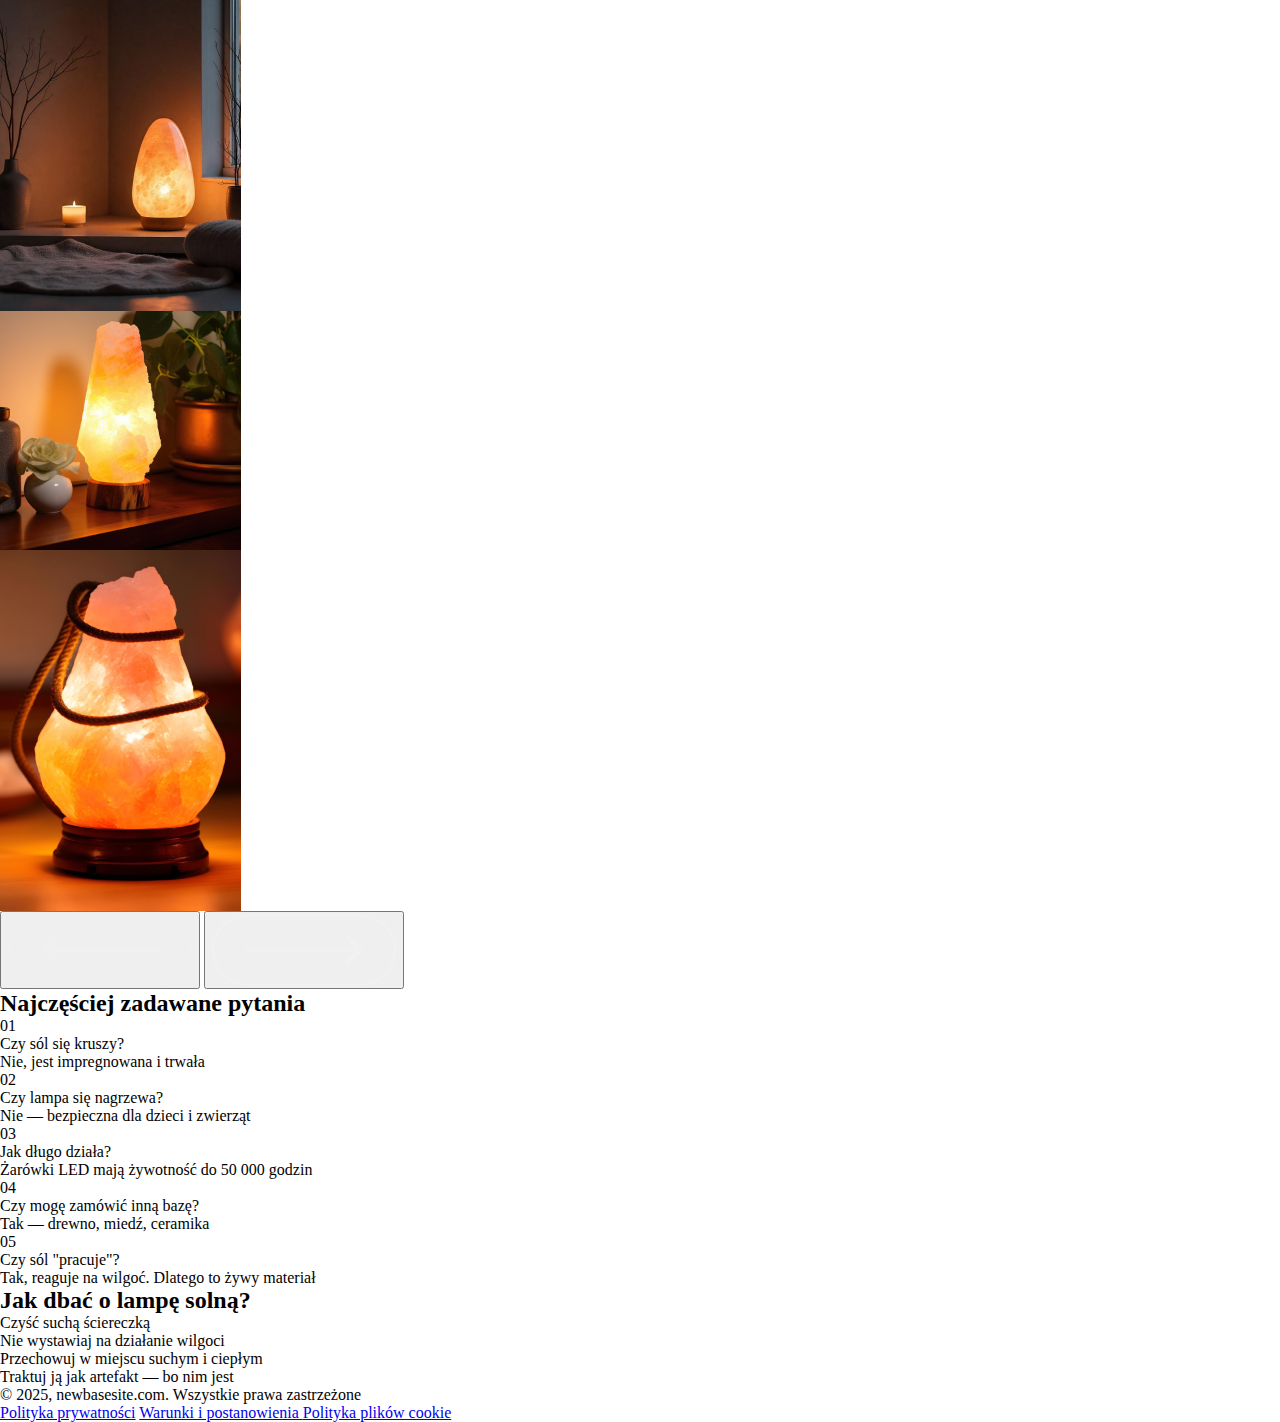
<file: light.html>
<!DOCTYPE html>
<html lang="en">
  <head>
    <meta charset="UTF-8" />
    <meta name="viewport" content="width=device-width, initial-scale=1.0" />

    <title>Salt Craft Stories</title>
    <link rel="icon" href="img/Fav B.jpg" />

    <link rel="stylesheet" type="text/css" href="slick/slick.css" />
    <link rel="stylesheet" href="css/main.css" />
  </head>

  <body>
    <header class="w-g-header">
      <div class="w-g-header-background"></div>
      <nav class="w-g-navigation">
        <ul class="w-g-navigation-list">
          <li class="w-g-navigation-item">
            <a href="/" class="w-g-navigation-link">Hero</a>
          </li>
          <li class="w-g-navigation-item">
            <a href="/#uniqueness" class="w-g-navigation-link"
              >Manifest marki</a
            >
          </li>
          <li class="w-g-navigation-item">
            <a href="/#why" class="w-g-navigation-link">Nasze Kolekcje</a>
          </li>
          <li class="w-g-navigation-item">
            <a href="/#how" class="w-g-navigation-link">Dlaczego sól?</a>
          </li>
          <li class="w-g-navigation-item">
            <a href="/#reviews" class="w-g-navigation-link">Opinie klientów</a>
          </li>
          <li class="w-g-navigation-item">
            <a href="/#characters" class="w-g-navigation-link"
              >Nasza pracownia</a
            >
          </li>
          <li class="w-g-navigation-item">
            <a href="/#faq" class="w-g-navigation-link"
              >Zamówienia indywidualne</a
            >
          </li>
          <li class="w-g-navigation-item">
            <a href="/#features" class="w-g-navigation-link">Kontakt</a>
          </li>

          <li class="w-g-navigation-item">
            <a href="history.html#about" class="w-g-navigation-link"
              >Początek</a
            >
          </li>
          <li class="w-g-navigation-item">
            <a href="history.html#about-one" class="w-g-navigation-link"
              >Wartości</a
            >
          </li>
          <li class="w-g-navigation-item">
            <a href="history.html#about-two" class="w-g-navigation-link"
              >Czas i rzemiosło</a
            >
          </li>
          <li class="w-g-navigation-item">
            <a href="light.html#gallery" class="w-g-navigation-link"
              >Inspiracje</a
            >
          </li>
          <li class="w-g-navigation-item">
            <a href="light.html#questions" class="w-g-navigation-link">FAQ</a>
          </li>
          <li class="w-g-navigation-item">
            <a href="light.html#care" class="w-g-navigation-link"
              >Pielęgnacja</a
            >
          </li>
          <li class="w-g-navigation-item">
            <a
              href="/policy.html"
              class="w-g-navigation-link w-g-navigation-item-desk"
            >
              Polityka prywatności
            </a>
          </li>
          <li class="w-g-navigation-item">
            <a
              href="/terms.html"
              class="w-g-navigation-link w-g-navigation-item-desk"
            >
              Warunki i postanowienia
            </a>
          </li>
          <li class="w-g-navigation-item">
            <a
              href="/cookies.html"
              class="w-g-navigation-link w-g-navigation-item-desk"
            >
              Polityka plików cookie
            </a>
          </li>
        </ul>

        <div class="w-g-header-button-wrapper">
          <a href="/" class="w-g-policy-terms-header-icon-menu">
            <img href="/" class="w-g-title-img" />
          </a>

          <button type="button" class="w-g-header-icon-button" data-menu-button>
            <img
              class="w-g-header-icon w-g-header-icon-menu"
              src="img/header/menu.png"
              alt="menu "
            />

            <svg
              class="w-g-header-icon w-g-header-icon-close"
              viewBox="0 0 24 24"
              style="width: 32px; height: 32px; margin: -2px -3px 0 0"
            >
              <path
                fill-rule="evenodd"
                clip-rule="evenodd"
                d="M17.0303 6.96967C17.3232 7.26256 17.3232 7.73744 17.0303 8.03033L13.0607 12L17.0303 15.9697C17.3232 16.2626 17.3232 16.7374 17.0303 17.0303C16.7374 17.3232 16.2626 17.3232 15.9697 17.0303L12 13.0607L8.03033 17.0303C7.73744 17.3232 7.26256 17.3232 6.96967 17.0303C6.67678 16.7374 6.67678 16.2626 6.96967 15.9697L10.9393 12L6.96967 8.03033C6.67678 7.73744 6.67678 7.26256 6.96967 6.96967C7.26256 6.67678 7.73744 6.67678 8.03033 6.96967L12 10.9393L15.9697 6.96967C16.2626 6.67678 16.7374 6.67678 17.0303 6.96967Z"
                fill="rgba(49, 49, 49, 1)"
              />
            </svg>
          </button>
        </div>
      </nav>
    </header>

    <main>
      <section class="w-g-gallery" id="gallery">
        <div class="w-g-gallery-container">
          <h2 class="w-g-about-title w-g-about-title-p">
            Jak wygląda światło soli?
          </h2>

          <ul class="w-g-gallery-list">
            <li class="w-g-gallery-item">
              <img
                class="w-g-gallery-image"
                src="./img/gallery/Photo rectangle (1).png"
                alt="gallery image"
              />
            </li>
            <li class="w-g-gallery-item">
              <img
                class="w-g-gallery-image"
                src="./img/gallery/Photo rectangle (2).png"
                alt="gallery image"
              />
            </li>
            <li class="w-g-gallery-item">
              <img
                class="w-g-gallery-image"
                src="./img/gallery/Photo rectangle (3).png"
                alt="gallery image"
              />
            </li>
            <li class="w-g-gallery-item">
              <img
                class="w-g-gallery-image"
                src="./img/gallery/Photo rectangle (4).png"
                alt="gallery image"
              />
            </li>
            <li class="w-g-gallery-item">
              <img
                class="w-g-gallery-image"
                src="./img/gallery/Photo rectangle (5).png"
                alt="gallery image"
              />
            </li>
            <li class="w-g-gallery-item">
              <img
                class="w-g-gallery-image"
                src="./img/gallery/Photo rectangle (6).png"
                alt="gallery image"
              />
            </li>
            <li class="w-g-gallery-item">
              <img
                class="w-g-gallery-image"
                src="./img/gallery/Photo rectangle (7).png"
                alt="gallery image"
              />
            </li>
          </ul>
          <div class="w-g-gallery-button-container">
            <button class="w-g-gallery-button w-g-gallery-list-left">
              <img
                class="w-g-gallery-button-icon"
                src="./img/gallery/button (1).png"
                alt="left button"
              />
            </button>
            <button class="w-g-gallery-button w-g-gallery-list-right">
              <img
                class="w-g-gallery-button-icon"
                src="./img/gallery/button (2).png"
                alt="right button"
              />
            </button>
          </div>
        </div>
      </section>
      <section class="w-g-questions" id="questions">
        <div class="w-g-questions-container">
          <h2 class="w-g-about-title w-g-about-title-two">
            Najczęściej zadawane pytania
          </h2>
          <ul class="w-g-questions-list">
            <li class="w-g-questions-item">
              <div class="w-g-questions-item-two">
                <p class="w-g-questions-text-bold">01</p>
                <p>Czy sól się kruszy?</p>
              </div>
              <p class="w-g-questions-text">Nie, jest impregnowana i trwała</p>
            </li>
            <li class="w-g-questions-item">
              <div class="w-g-questions-item-two">
                <p class="w-g-questions-text-bold">02</p>
                <p>Czy lampa się nagrzewa?</p>
              </div>
              <p class="w-g-questions-text">
                Nie — bezpieczna dla dzieci i zwierząt
              </p>
            </li>
            <li class="w-g-questions-item">
              <div class="w-g-questions-item-two">
                <p class="w-g-questions-text-bold">03</p>
                <p>Jak długo działa?</p>
              </div>
              <p class="w-g-questions-text">
                Żarówki LED mają żywotność do 50 000 godzin
              </p>
            </li>
            <li class="w-g-questions-item">
              <div class="w-g-questions-item-two">
                <p class="w-g-questions-text-bold">04</p>
                <p>Czy mogę zamówić inną bazę?</p>
              </div>
              <p class="w-g-questions-text">Tak — drewno, miedź, ceramika</p>
            </li>
            <li class="w-g-questions-item">
              <div class="w-g-questions-item-two">
                <p class="w-g-questions-text-bold">05</p>
                <p>Czy sól "pracuje"?</p>
              </div>
              <p class="w-g-questions-text">
                Tak, reaguje na wilgoć. Dlatego to żywy materiał
              </p>
            </li>
          </ul>
        </div>
      </section>
      <section class="w-g-care" id="care">
        <div class="w-g-care-container">
          <h2 class="w-g-about-title">Jak dbać o lampę solną?</h2>
          <ul class="w-g-care-list">
            <li class="w-g-care-item">Czyść suchą ściereczką</li>
            <li class="w-g-care-item">Nie wystawiaj na działanie wilgoci</li>
            <li class="w-g-care-item">Przechowuj w miejscu suchym i ciepłym</li>
            <li class="w-g-care-item">Traktuj ją jak artefakt — bo nim jest</li>
          </ul>
        </div>
      </section>
    </main>
    <footer class="w-g-footer" style="margin: auto">
      <div class="w-g-footer-container">
        <p class="w-g-footer-copyright">
          © 2025, newbasesite.com. Wszystkie prawa zastrzeżone
        </p>
        <div class="w-g-footer-wrapper">
          <a class="w-g-footer-text" href="/policy.html"
            >Polityka prywatności</a
          >
          <a class="w-g-footer-text" href="/terms.html"
            >Warunki i postanowienia
          </a>
          <a class="w-g-footer-text" href="/cookies.html"
            >Polityka plików cookie</a
          >
        </div>
      </div>
    </footer>
    <script src="js/mobile-menu.js"></script>
    <script src="js/jquery-loc-w-g-0.js"></script>
    <script type="text/javascript" src="slick/slick.min.js"></script>
    <script src="js/slick.js"></script>
  </body>
</html>
</file>
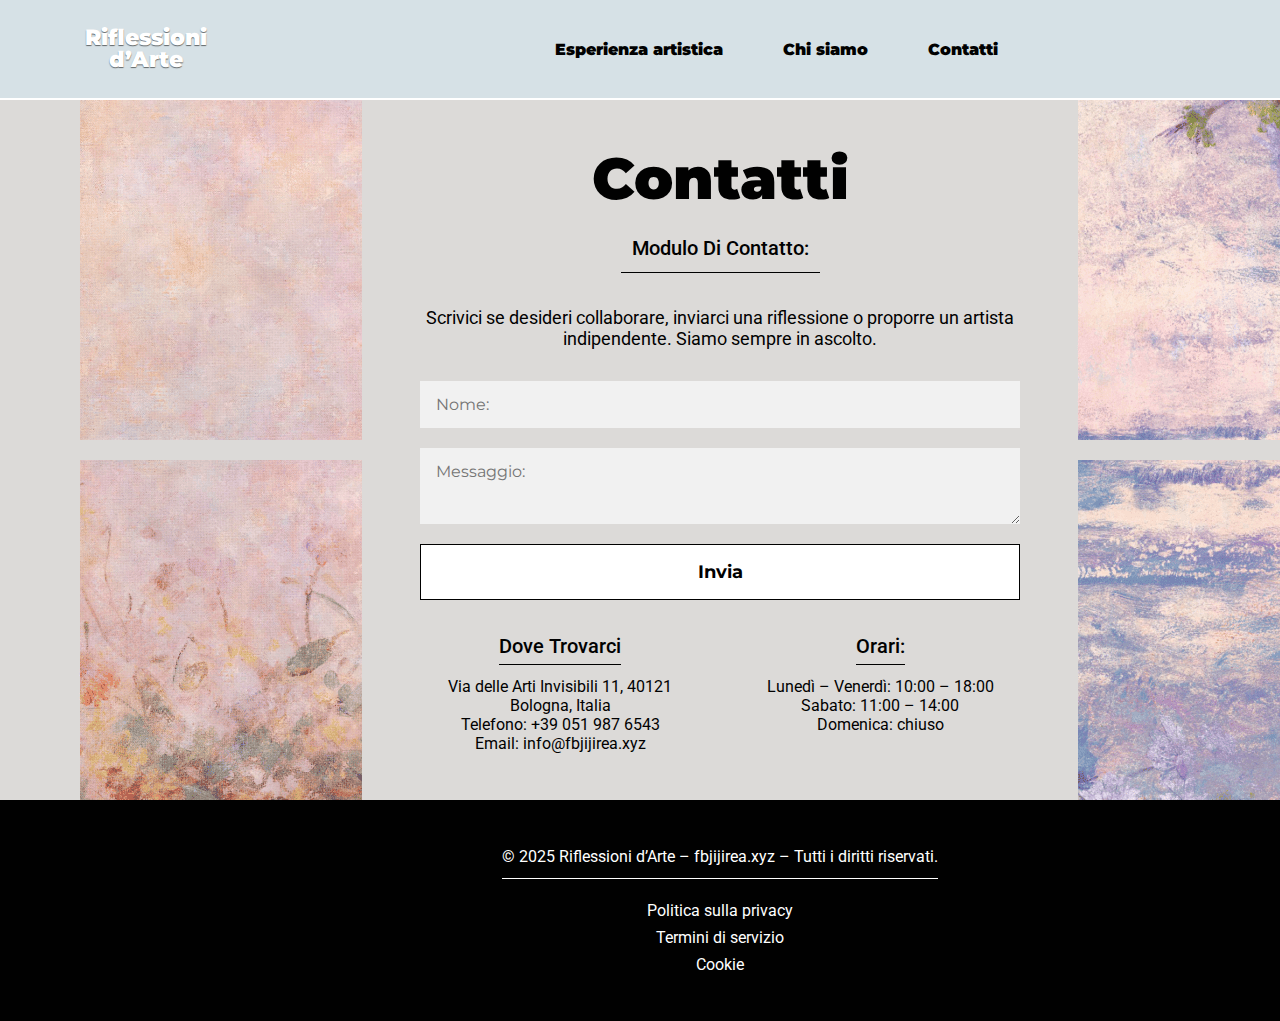
<file: pagethree.html>
<!DOCTYPE html>
<html lang="en">
  <head>
    <meta charset="UTF-8" />
    <meta name="viewport" content="width=device-width, initial-scale=1.0" />

    <title>Riflessioni d’Arte</title>
    <link rel="icon" href="img/Fav b.jpg" />

    <link rel="stylesheet" type="text/css" href="slick/slick.css" />
    <link rel="stylesheet" href="css/main.css" />
  </head>

  <body>
    <header class="w-j-header">
      <div class="w-j-header-background"></div>
      <nav class="w-j-navigation">
        <ul class="w-j-navigation-list">
          <li class="w-j-navigation-item">
            <a href="/" class="w-j-navigation-img">Riflessioni d’Arte</a>
          </li>
          <li class="w-j-navigation-item">
            <a href="/" class="w-j-navigation-link">Esperienza artistica</a>
          </li>
          <li class="w-j-navigation-item">
            <a href="pagetwo.html#gallery" class="w-j-navigation-link"
              >Chi siamo</a
            >
          </li>
          <li class="w-j-navigation-item">
            <a href="pagethree.html#features" class="w-j-navigation-link"
              >Contatti</a
            >
          </li>

          <li class="w-j-navigation-item">
            <a
              href="/policy.html"
              class="w-j-navigation-link w-j-navigation-item-desk"
            >
              Polityka prywatności
            </a>
          </li>
          <li class="w-j-navigation-item">
            <a
              href="/terms.html"
              class="w-j-navigation-link w-j-navigation-item-desk"
            >
              Politica sulla privacy
            </a>
          </li>
          <li class="w-j-navigation-item">
            <a
              href="/cookies.html"
              class="w-j-navigation-link w-j-navigation-item-desk"
            >
              Cookie
            </a>
          </li>
        </ul>

        <div class="w-j-header-button-wrapper">
          <a href="/" class="w-j-policy-terms-header-icon-menu"> </a>

          <button type="button" class="w-j-header-icon-button" data-menu-button>
            <img
              class="w-j-header-icon w-j-header-icon-menu"
              src="img/menu.png"
              alt="menu "
            />

            <svg
              class="w-j-header-icon w-j-header-icon-close"
              viewBox="0 0 24 24"
              style="width: 32px; height: 32px; margin: -2px -3px 0 0"
            >
              <path
                fill-rule="evenodd"
                clip-rule="evenodd"
                d="M17.0303 6.96967C17.3232 7.26256 17.3232 7.73744 17.0303 8.03033L13.0607 12L17.0303 15.9697C17.3232 16.2626 17.3232 16.7374 17.0303 17.0303C16.7374 17.3232 16.2626 17.3232 15.9697 17.0303L12 13.0607L8.03033 17.0303C7.73744 17.3232 7.26256 17.3232 6.96967 17.0303C6.67678 16.7374 6.67678 16.2626 6.96967 15.9697L10.9393 12L6.96967 8.03033C6.67678 7.73744 6.67678 7.26256 6.96967 6.96967C7.26256 6.67678 7.73744 6.67678 8.03033 6.96967L12 10.9393L15.9697 6.96967C16.2626 6.67678 16.7374 6.67678 17.0303 6.96967Z"
                fill="rgba(49, 49, 49, 1)"
              />
            </svg>
          </button>
        </div>
      </nav>
    </header>

    <main>
      <section class="w-j-features" id="features">
        <div class="w-j-features-container">
          <h2 class="w-j-about-title w-j-about-title-two">Contatti</h2>
          <p class="w-j-features-q">Modulo di contatto:</p>
          <p class="w-j-features-w">
            Scrivici se desideri collaborare, inviarci una riflessione o
            proporre un artista indipendente. Siamo sempre in ascolto.
          </p>

          <form
            class="w-j-features-form"
            action="info@fbjijirea.xyz"
            method="POST"
            enctype="text/plain"
          >
            <input
              class="w-j-features-input"
              type="email"
              name="name"
              placeholder="Nome:"
              required
            />
            <textarea
              class="w-j-features-input w-j-features-textarea"
              name="message"
              placeholder="Messaggio:"
              required
            ></textarea>

            <button class="w-j-features-button" type="submit">Invia</button>
          </form>

          <div class="w-j-features-div">
            <div class="w-j-features-div-item">
              <p class="w-j-features-div-item-t">Dove trovarci</p>

              <p class="w-j-features-text-bold">
                <a
                  class="w-j-features-text-bolds"
                  href="https://www.google.com/maps?q=Via+delle+Arti+Invisibili+11,+40121+Bologna,+Italia"
                  target="_blank"
                >
                  Via delle Arti Invisibili 11, 40121 Bologna, Italia </a
                ><br />
                Telefono:
                <a class="w-j-features-text-bolds" href="tel:+390519876543"
                  >+39 051 987 6543</a
                ><br />
                Email:
                <a
                  class="w-j-features-text-bolds"
                  href="mailto:info@fbjijirea.xyz"
                  >info@fbjijirea.xyz</a
                >
              </p>
            </div>
            <div class="w-j-features-div-item">
              <p class="w-j-features-div-item-t">Orari:</p>

              <p class="w-j-features-text-bold">
                Lunedì – Venerdì: 10:00 – 18:00 <br />Sabato: 11:00 – 14:00
                <br />Domenica: chiuso
              </p>
            </div>
          </div>
        </div>
      </section>
    </main>
    <footer
      class="w-j-footer"
      style="margin: auto; background: rgba(1, 1, 1, 1)"
    >
      <div class="w-j-footer-container">
        <p class="w-j-footer-copyright">
          © 2025 Riflessioni d’Arte – fbjijirea.xyz – Tutti i diritti riservati.
        </p>
        <div class="w-j-footer-wrapper">
          <a class="w-j-footer-text" href="/policy.html"
            >Politica sulla privacy
          </a>
          <a class="w-j-footer-text" href="/terms.html">Termini di servizio </a>
          <a class="w-j-footer-text" href="/cookies.html">Cookie</a>
        </div>
      </div>
    </footer>
    <script src="js/mobile-menu.js"></script>
    <script src="js/jquery-loc-w-j-0.js"></script>
    <script type="text/javascript" src="slick/slick.min.js"></script>
    <script src="js/slick.js"></script>
  </body>
</html>
</file>
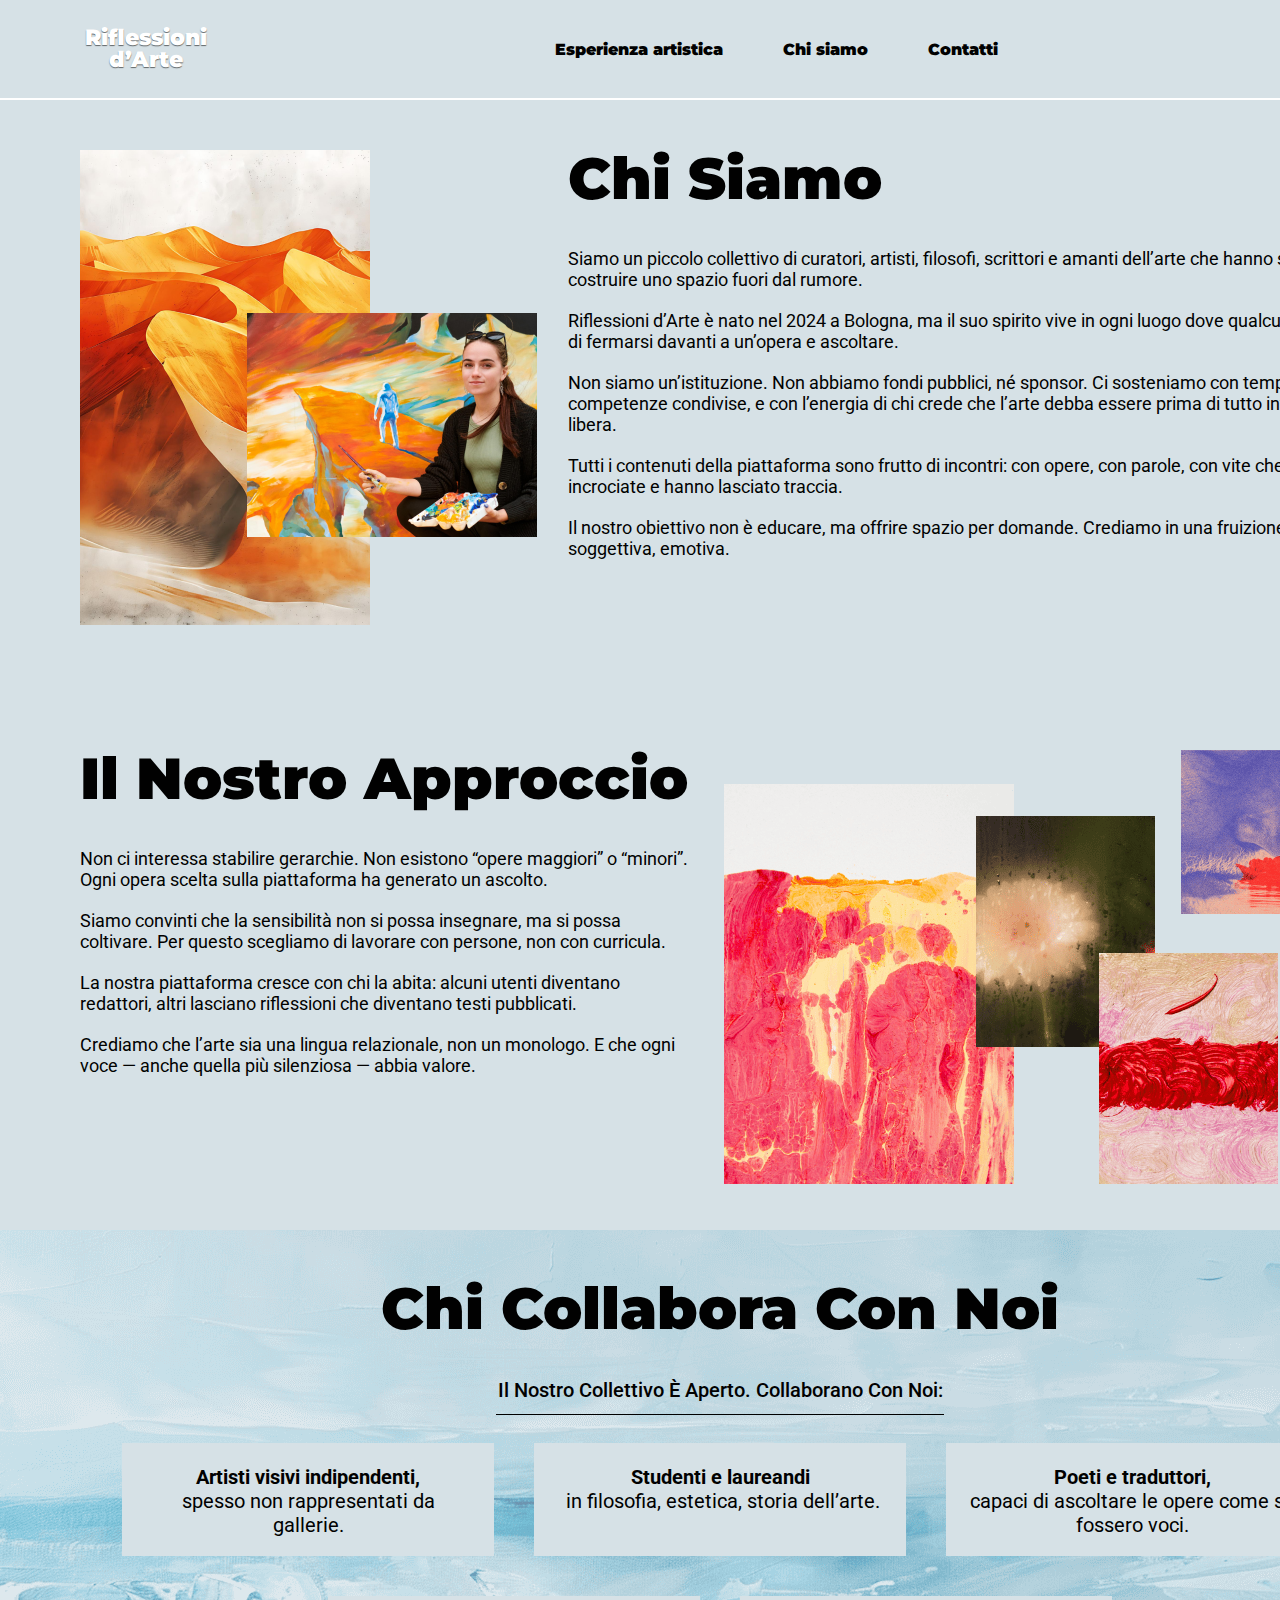
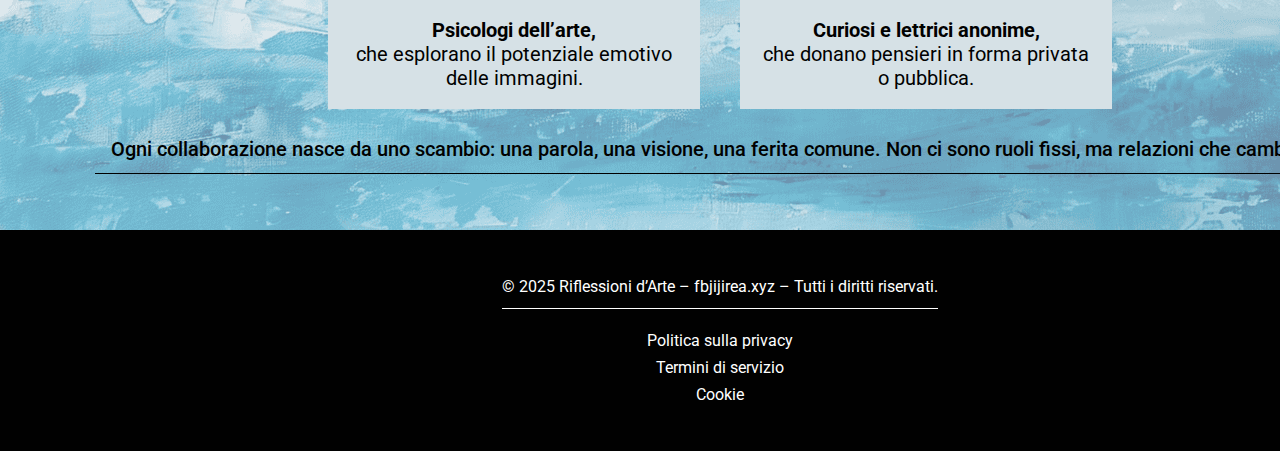
<file: pagetwo.html>
<!DOCTYPE html>
<html lang="en">
  <head>
    <meta charset="UTF-8" />
    <meta name="viewport" content="width=device-width, initial-scale=1.0" />

    <title>Riflessioni d’Arte</title>
    <link rel="icon" href="img/Fav b.jpg" />

    <link rel="stylesheet" type="text/css" href="slick/slick.css" />
    <link rel="stylesheet" href="css/main.css" />
  </head>

  <body>
    <header class="w-j-header">
      <div class="w-j-header-background"></div>
      <nav class="w-j-navigation">
        <ul class="w-j-navigation-list">
          <li class="w-j-navigation-item">
            <a href="/" class="w-j-navigation-img">Riflessioni d’Arte</a>
          </li>
          <li class="w-j-navigation-item">
            <a href="/" class="w-j-navigation-link">Esperienza artistica</a>
          </li>
          <li class="w-j-navigation-item">
            <a href="pagetwo.html#gallery" class="w-j-navigation-link"
              >Chi siamo</a
            >
          </li>
          <li class="w-j-navigation-item">
            <a href="pagethree.html#features" class="w-j-navigation-link"
              >Contatti</a
            >
          </li>

          <li class="w-j-navigation-item">
            <a
              href="/policy.html"
              class="w-j-navigation-link w-j-navigation-item-desk"
            >
              Polityka prywatności
            </a>
          </li>
          <li class="w-j-navigation-item">
            <a
              href="/terms.html"
              class="w-j-navigation-link w-j-navigation-item-desk"
            >
              Politica sulla privacy
            </a>
          </li>
          <li class="w-j-navigation-item">
            <a
              href="/cookies.html"
              class="w-j-navigation-link w-j-navigation-item-desk"
            >
              Cookie
            </a>
          </li>
        </ul>

        <div class="w-j-header-button-wrapper">
          <a href="/" class="w-j-policy-terms-header-icon-menu"> </a>

          <button type="button" class="w-j-header-icon-button" data-menu-button>
            <img
              class="w-j-header-icon w-j-header-icon-menu"
              src="img/menu.png"
              alt="menu "
            />

            <svg
              class="w-j-header-icon w-j-header-icon-close"
              viewBox="0 0 24 24"
              style="width: 32px; height: 32px; margin: -2px -3px 0 0"
            >
              <path
                fill-rule="evenodd"
                clip-rule="evenodd"
                d="M17.0303 6.96967C17.3232 7.26256 17.3232 7.73744 17.0303 8.03033L13.0607 12L17.0303 15.9697C17.3232 16.2626 17.3232 16.7374 17.0303 17.0303C16.7374 17.3232 16.2626 17.3232 15.9697 17.0303L12 13.0607L8.03033 17.0303C7.73744 17.3232 7.26256 17.3232 6.96967 17.0303C6.67678 16.7374 6.67678 16.2626 6.96967 15.9697L10.9393 12L6.96967 8.03033C6.67678 7.73744 6.67678 7.26256 6.96967 6.96967C7.26256 6.67678 7.73744 6.67678 8.03033 6.96967L12 10.9393L15.9697 6.96967C16.2626 6.67678 16.7374 6.67678 17.0303 6.96967Z"
                fill="rgba(49, 49, 49, 1)"
              />
            </svg>
          </button>
        </div>
      </nav>
    </header>

    <main>
      <section class="w-j-gallery" id="gallery">
        <div class="w-j-gallery-container">
          <h2 class="w-j-about-title">Chi siamo</h2>

          <ul class="w-j-gallery-list">
            <li class="w-j-gallery-item">
              Siamo un piccolo collettivo di curatori, artisti, filosofi,
              scrittori e amanti dell’arte che hanno scelto di costruire uno
              spazio fuori dal rumore.
            </li>
            <li class="w-j-gallery-item">
              Riflessioni d’Arte è nato nel 2024 a Bologna, ma il suo spirito
              vive in ogni luogo dove qualcuno decide di fermarsi davanti a
              un’opera e ascoltare.
            </li>
            <li class="w-j-gallery-item">
              Non siamo un’istituzione. Non abbiamo fondi pubblici, né sponsor.
              Ci sosteniamo con tempo donato, competenze condivise, e con
              l’energia di chi crede che l’arte debba essere prima di
              tutto intima e libera.
            </li>
            <li class="w-j-gallery-item">
              Tutti i contenuti della piattaforma sono frutto di incontri: con
              opere, con parole, con vite che si sono incrociate e hanno
              lasciato traccia.
            </li>
            <li class="w-j-gallery-item">
              Il nostro obiettivo non è educare, ma offrire spazio per domande.
              Crediamo in una fruizione lenta, soggettiva, emotiva.
            </li>
          </ul>
        </div>
      </section>
      <section class="w-j-gallery-two" id="gallery-two">
        <div class="w-j-gallery-two-container">
          <h2 class="w-j-about-title">Il nostro approccio</h2>

          <ul class="w-j-gallery-two-list">
            <li class="w-j-gallery-item">
              Non ci interessa stabilire gerarchie. Non esistono “opere
              maggiori” o “minori”. Ogni opera scelta sulla piattaforma ha
              generato un ascolto.
            </li>
            <li class="w-j-gallery-item">
              Siamo convinti che la sensibilità non si possa insegnare, ma si
              possa coltivare. Per questo scegliamo di lavorare con persone, non
              con curricula.
            </li>
            <li class="w-j-gallery-item">
              La nostra piattaforma cresce con chi la abita: alcuni utenti
              diventano redattori, altri lasciano riflessioni che diventano
              testi pubblicati.
            </li>
            <li class="w-j-gallery-item">
              Crediamo che l’arte sia una lingua relazionale, non un monologo. E
              che ogni voce — anche quella più silenziosa — abbia valore.
            </li>
          </ul>
        </div>
      </section>
      <section class="w-j-questions" id="questions">
        <div class="w-j-questions-container">
          <h2 class="w-j-about-title w-j-about-title-two">
            Chi collabora con noi
          </h2>
          <p class="w-j-questions-text">
            Il nostro collettivo è aperto. Collaborano con noi:
          </p>

          <ul class="w-j-questions-list">
            <li class="w-j-questions-item">
              <p class="w-j-questions-text-bold">
                Artisti visivi indipendenti,
              </p>
              <p>spesso non rappresentati da gallerie.</p>
            </li>
            <li class="w-j-questions-item">
              <p class="w-j-questions-text-bold">Studenti e laureandi</p>
              <p> in filosofia, estetica, storia dell’arte.</p>
            </li>
            <li class="w-j-questions-item">
              <p class="w-j-questions-text-bold">Poeti e traduttori,</p>
              <p>capaci di ascoltare le opere come se fossero voci.</p>
            </li>
            <li class="w-j-questions-item">
              <p class="w-j-questions-text-bold">Psicologi dell’arte,</p>
              <p>che esplorano il potenziale emotivo delle immagini.</p>
            </li>
            <li class="w-j-questions-item">
              <p class="w-j-questions-text-bold">Curiosi e lettrici anonime,</p>
              <p>che donano pensieri in forma privata o pubblica.</p>
            </li>
          </ul>
          <p class="w-j-questions-text w-j-questions-text-f">
            Ogni collaborazione nasce da uno scambio: una parola, una visione,
            una ferita comune. Non ci sono ruoli fissi, ma relazioni che
            cambiano.
          </p>
        </div>
      </section>
    </main>
    <footer
      class="w-j-footer"
      style="margin: auto; background: rgba(1, 1, 1, 1)"
    >
      <div class="w-j-footer-container">
        <p class="w-j-footer-copyright">
          © 2025 Riflessioni d’Arte – fbjijirea.xyz – Tutti i diritti riservati.
        </p>
        <div class="w-j-footer-wrapper">
          <a class="w-j-footer-text" href="/policy.html"
            >Politica sulla privacy
          </a>
          <a class="w-j-footer-text" href="/terms.html">Termini di servizio </a>
          <a class="w-j-footer-text" href="/cookies.html">Cookie</a>
        </div>
      </div>
    </footer>
    <script src="js/mobile-menu.js"></script>
    <script src="js/jquery-loc-w-j-0.js"></script>
    <script type="text/javascript" src="slick/slick.min.js"></script>
    <script src="js/slick.js"></script>
  </body>
</html>
</file>
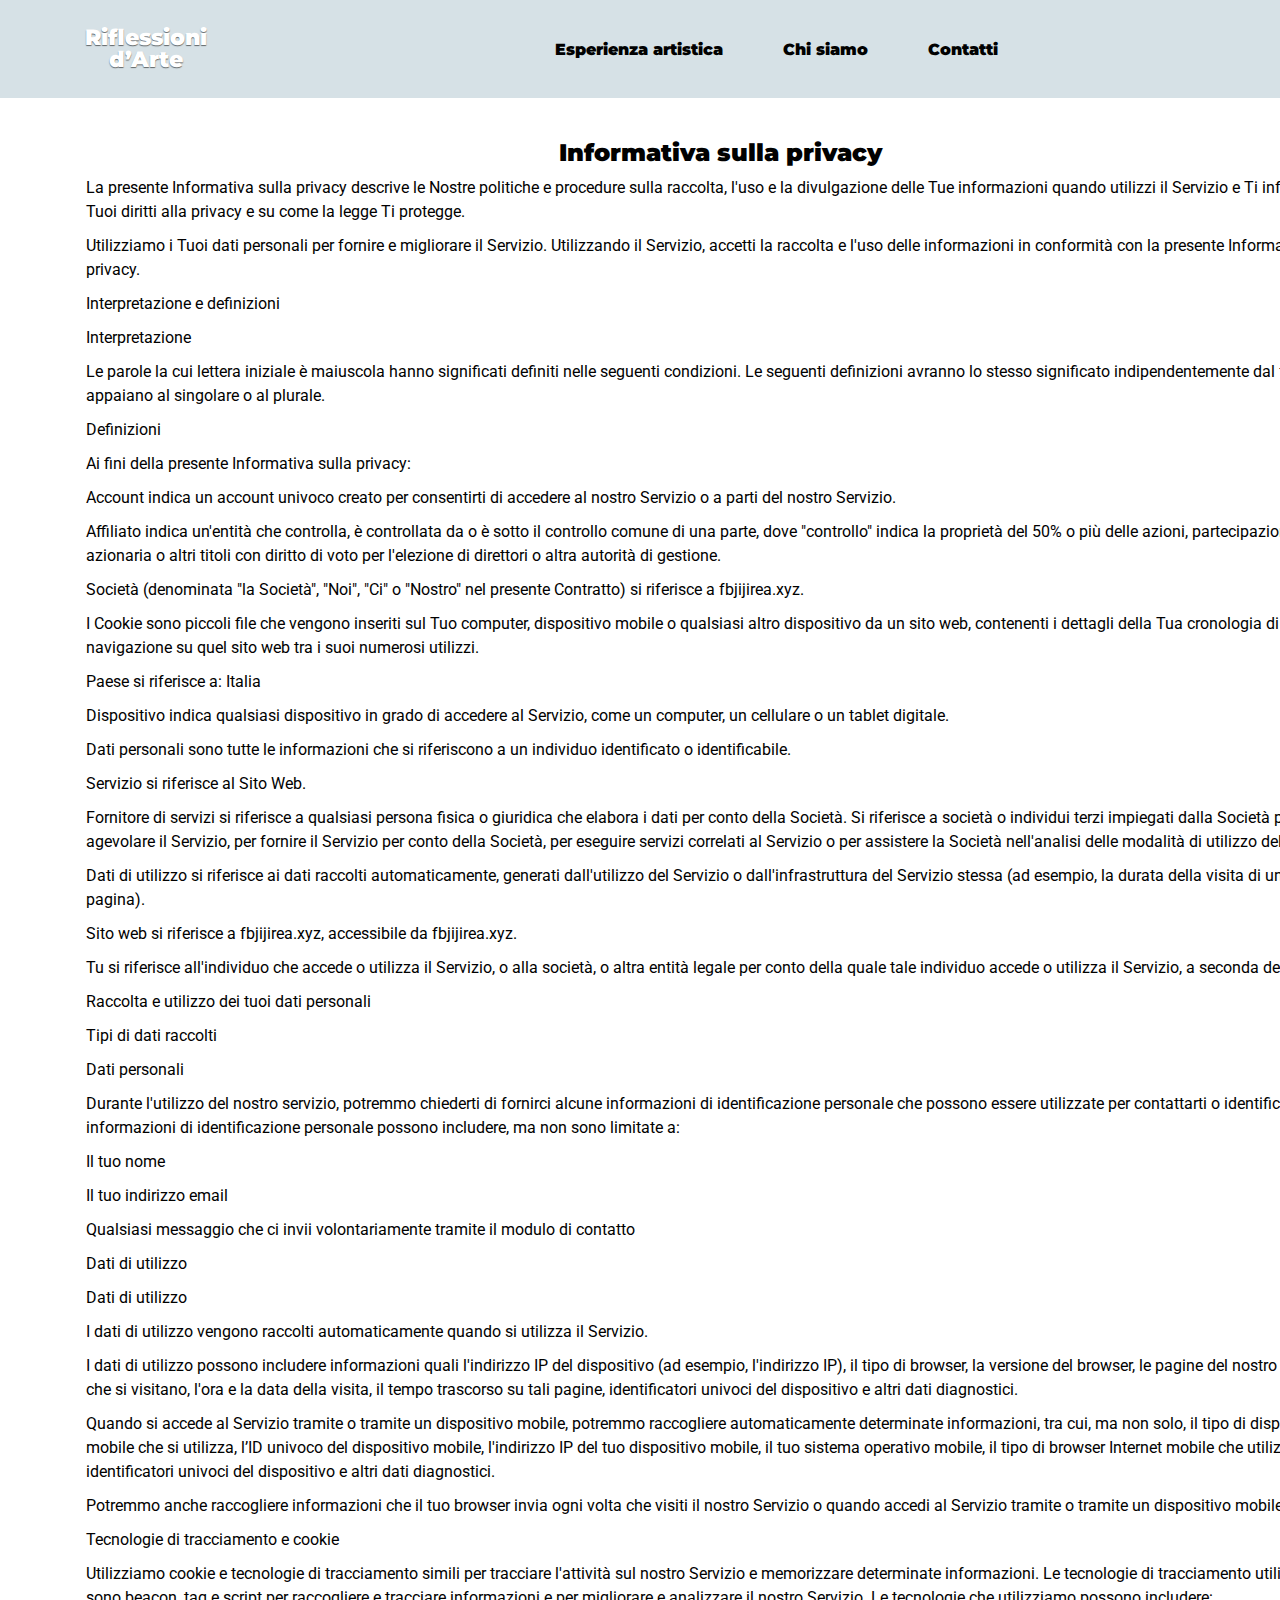
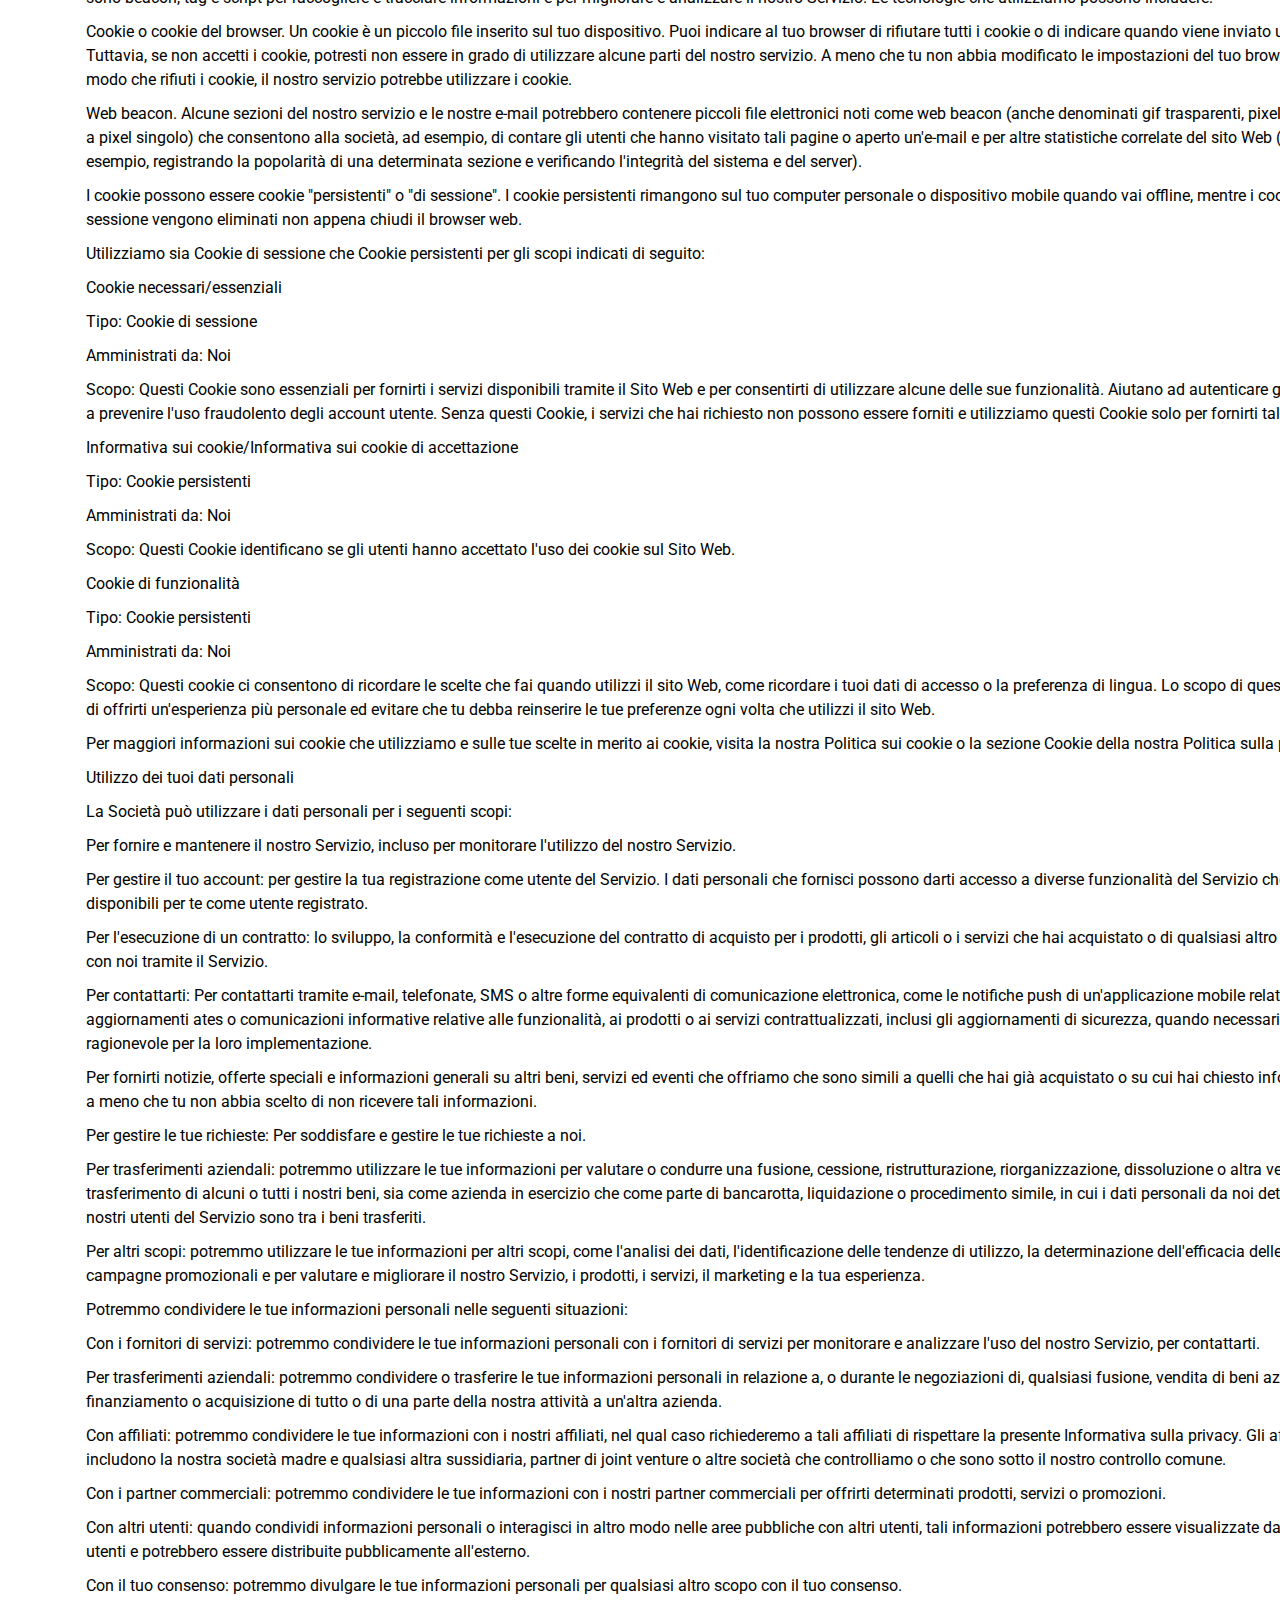
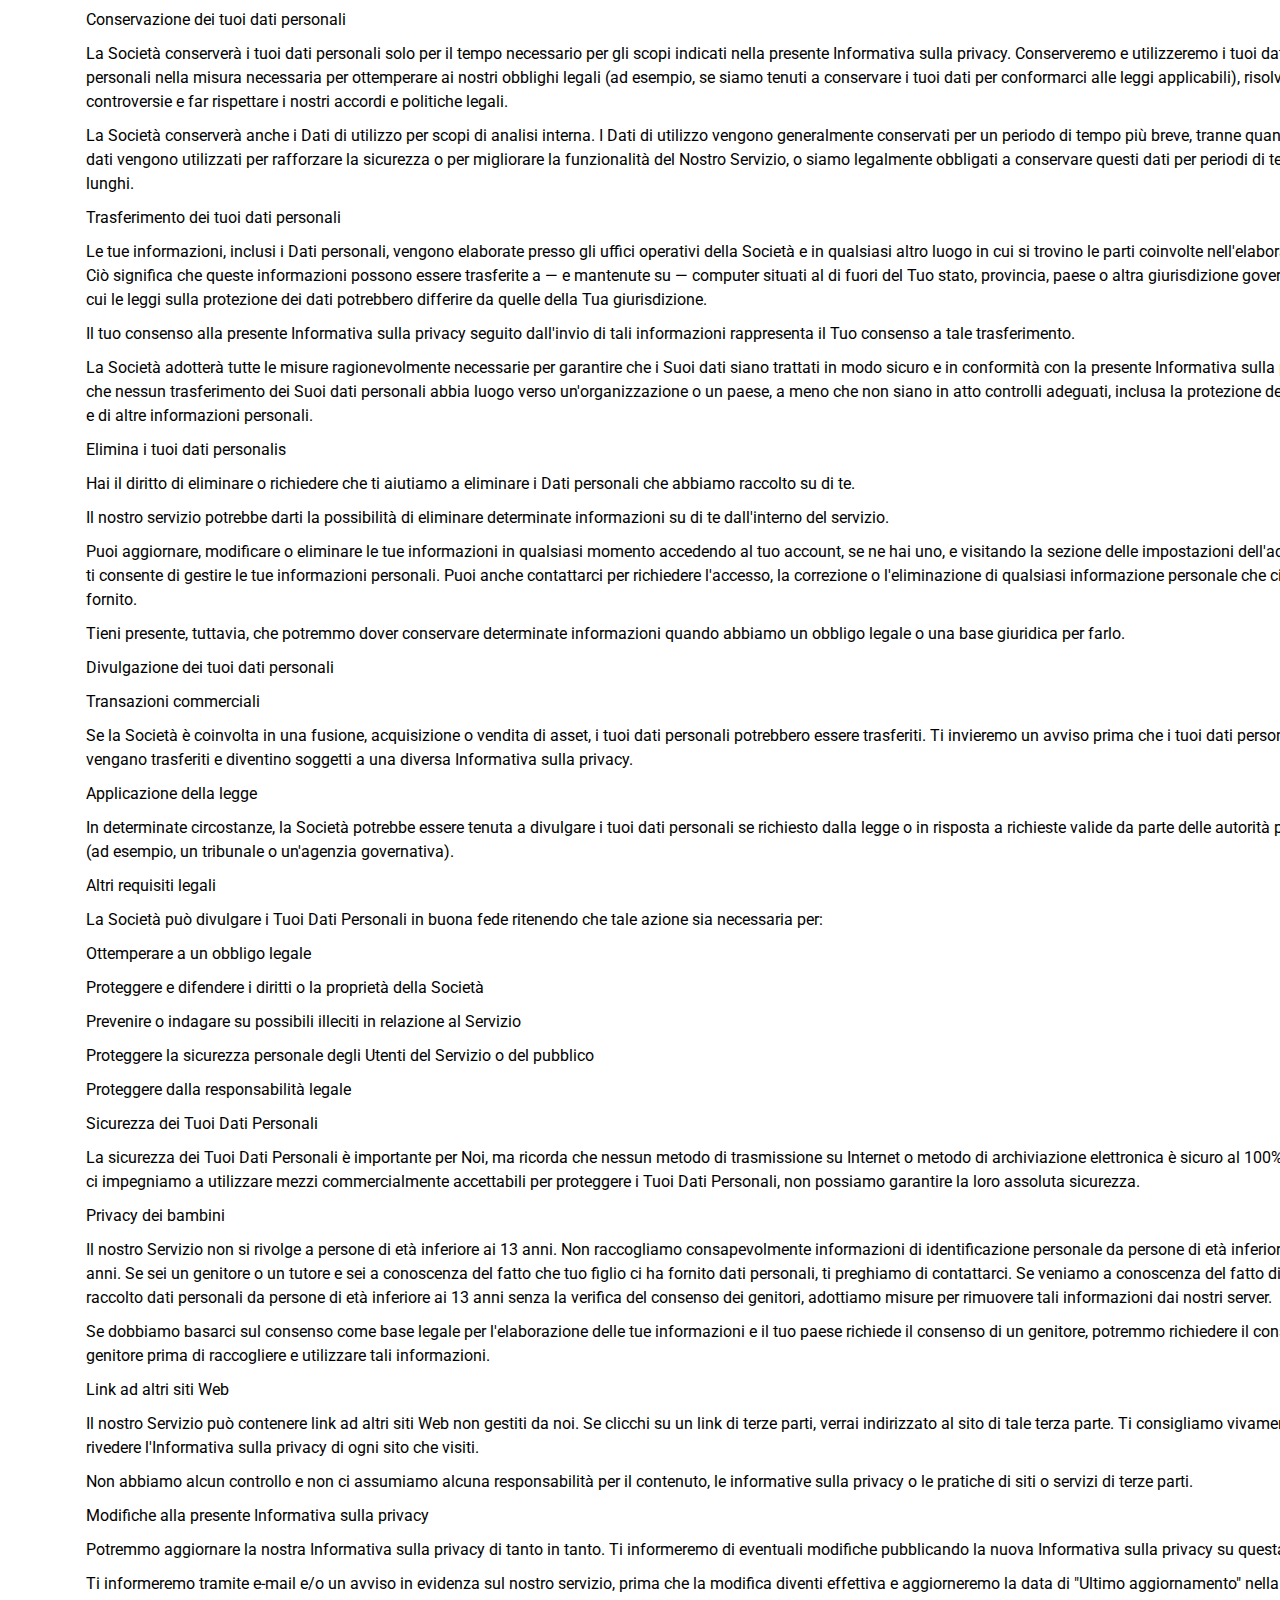
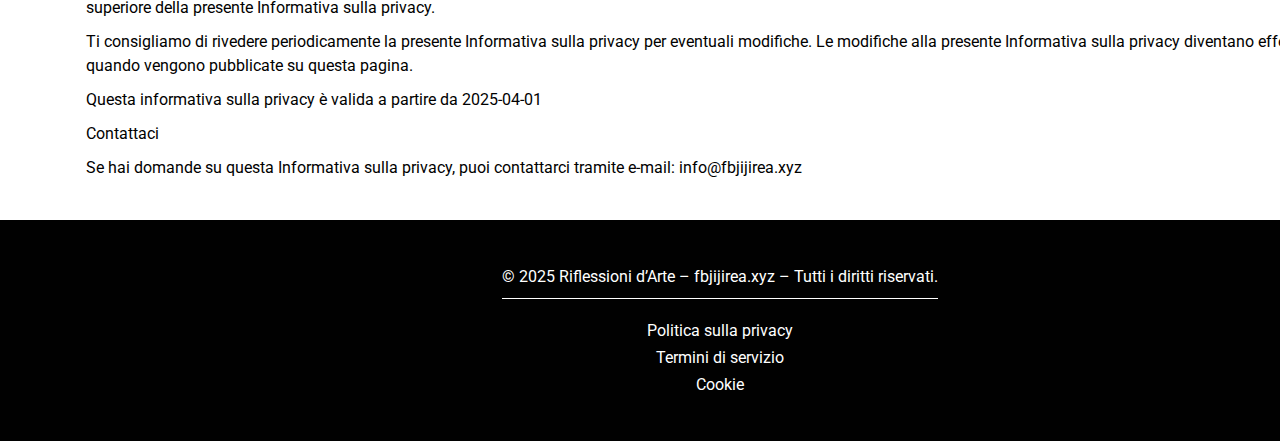
<file: policy.html>
<!DOCTYPE html>
<html lang="en">
  <head>
    <meta charset="UTF-8" />
    <meta name="viewport" content="width=device-width, initial-scale=1.0" />

    <title>Riflessioni d’Arte</title>
    <link rel="icon" href="img/Fav b.jpg" />

    <link rel="stylesheet" type="text/css" href="slick/slick.css" />
    <link rel="stylesheet" href="css/main.css" />
  </head>

  <body>
    <header class="w-j-header">
      <div class="w-j-header-background"></div>
      <nav class="w-j-navigation">
        <ul class="w-j-navigation-list">
          <li class="w-j-navigation-item">
            <a href="/" class="w-j-navigation-img">Riflessioni d’Arte</a>
          </li>
          <li class="w-j-navigation-item">
            <a href="/" class="w-j-navigation-link">Esperienza artistica</a>
          </li>
          <li class="w-j-navigation-item">
            <a href="pagetwo.html#gallery" class="w-j-navigation-link"
              >Chi siamo</a
            >
          </li>
          <li class="w-j-navigation-item">
            <a href="pagethree.html#features" class="w-j-navigation-link"
              >Contatti</a
            >
          </li>

          <li class="w-j-navigation-item">
            <a
              href="/policy.html"
              class="w-j-navigation-link w-j-navigation-item-desk"
            >
              Polityka prywatności
            </a>
          </li>
          <li class="w-j-navigation-item">
            <a
              href="/terms.html"
              class="w-j-navigation-link w-j-navigation-item-desk"
            >
              Politica sulla privacy
            </a>
          </li>
          <li class="w-j-navigation-item">
            <a
              href="/cookies.html"
              class="w-j-navigation-link w-j-navigation-item-desk"
            >
              Cookie
            </a>
          </li>
        </ul>

        <div class="w-j-header-button-wrapper">
          <a href="/" class="w-j-policy-terms-header-icon-menu"> </a>

          <button type="button" class="w-j-header-icon-button" data-menu-button>
            <img
              class="w-j-header-icon w-j-header-icon-menu"
              src="img/menu.png"
              alt="menu "
            />

            <svg
              class="w-j-header-icon w-j-header-icon-close"
              viewBox="0 0 24 24"
              style="width: 32px; height: 32px; margin: -2px -3px 0 0"
            >
              <path
                fill-rule="evenodd"
                clip-rule="evenodd"
                d="M17.0303 6.96967C17.3232 7.26256 17.3232 7.73744 17.0303 8.03033L13.0607 12L17.0303 15.9697C17.3232 16.2626 17.3232 16.7374 17.0303 17.0303C16.7374 17.3232 16.2626 17.3232 15.9697 17.0303L12 13.0607L8.03033 17.0303C7.73744 17.3232 7.26256 17.3232 6.96967 17.0303C6.67678 16.7374 6.67678 16.2626 6.96967 15.9697L10.9393 12L6.96967 8.03033C6.67678 7.73744 6.67678 7.26256 6.96967 6.96967C7.26256 6.67678 7.73744 6.67678 8.03033 6.96967L12 10.9393L15.9697 6.96967C16.2626 6.67678 16.7374 6.67678 17.0303 6.96967Z"
                fill="rgba(49, 49, 49, 1)"
              />
            </svg>
          </button>
        </div>
      </nav>
    </header>
    <main>
      <section>
        <div class="w-j-container">
          <h1>Informativa sulla privacy</h1>

          <p>
            La presente Informativa sulla privacy descrive le Nostre politiche e
            procedure sulla raccolta, l'uso e la divulgazione delle Tue
            informazioni quando utilizzi il Servizio e Ti informa sui Tuoi
            diritti alla privacy e su come la legge Ti protegge.
          </p>

          <p>
            Utilizziamo i Tuoi dati personali per fornire e migliorare il
            Servizio. Utilizzando il Servizio, accetti la raccolta e l'uso delle
            informazioni in conformità con la presente Informativa sulla
            privacy.
          </p>

          <h2>Interpretazione e definizioni</h2>

          <h3>Interpretazione</h3>
          <p>
            Le parole la cui lettera iniziale è maiuscola hanno significati
            definiti nelle seguenti condizioni. Le seguenti definizioni avranno
            lo stesso significato indipendentemente dal fatto che appaiano al
            singolare o al plurale.
          </p>

          <h3>Definizioni</h3>
          <p>Ai fini della presente Informativa sulla privacy:</p>
          <ul>
            <li>
              Account indica un account univoco creato per consentirti di
              accedere al nostro Servizio o a parti del nostro Servizio.
            </li>
            <li>
              Affiliato indica un'entità che controlla, è controllata da o è
              sotto il controllo comune di una parte, dove "controllo" indica la
              proprietà del 50% o più delle azioni, partecipazione azionaria o
              altri titoli con diritto di voto per l'elezione di direttori o
              altra autorità di gestione.
            </li>
            <li>
              Società (denominata "la Società", "Noi", "Ci" o "Nostro" nel
              presente Contratto) si riferisce a fbjijirea.xyz.
            </li>
            <li>
              I Cookie sono piccoli file che vengono inseriti sul Tuo computer,
              dispositivo mobile o qualsiasi altro dispositivo da un sito web,
              contenenti i dettagli della Tua cronologia di navigazione su quel
              sito web tra i suoi numerosi utilizzi.
            </li>
            <li>Paese si riferisce a: Italia</li>
            <li>
              Dispositivo indica qualsiasi dispositivo in grado di accedere al
              Servizio, come un computer, un cellulare o un tablet digitale.
            </li>
            <li>
              Dati personali sono tutte le informazioni che si riferiscono a un
              individuo identificato o identificabile.
            </li>
            <li>Servizio si riferisce al Sito Web.</li>
            <li>
              Fornitore di servizi si riferisce a qualsiasi persona fisica o
              giuridica che elabora i dati per conto della Società. Si riferisce
              a società o individui terzi impiegati dalla Società per agevolare
              il Servizio, per fornire il Servizio per conto della Società, per
              eseguire servizi correlati al Servizio o per assistere la Società
              nell'analisi delle modalità di utilizzo del Servizio.
            </li>
            <li>
              Dati di utilizzo si riferisce ai dati raccolti automaticamente,
              generati dall'utilizzo del Servizio o dall'infrastruttura del
              Servizio stessa (ad esempio, la durata della visita di una
              pagina).
            </li>
            <li>
              Sito web si riferisce a fbjijirea.xyz, accessibile da

              <a href="https://fbjijirea.xyz">fbjijirea.xyz</a>.
            </li>
            <li>
              Tu si riferisce all'individuo che accede o utilizza il Servizio, o
              alla società, o altra entità legale per conto della quale tale
              individuo accede o utilizza il Servizio, a seconda dei casi.
            </li>
          </ul>

          <h2>Raccolta e utilizzo dei tuoi dati personali</h2>

          <h3>Tipi di dati raccolti</h3>

          <h3>Dati personali</h3>
          <p>
            Durante l'utilizzo del nostro servizio, potremmo chiederti di
            fornirci alcune informazioni di identificazione personale che
            possono essere utilizzate per contattarti o identificarti. Le
            informazioni di identificazione personale possono includere, ma non
            sono limitate a:
          </p>
          <ul>
            <li>Il tuo nome</li>
            <li>Il tuo indirizzo email</li>
            <li>
              Qualsiasi messaggio che ci invii volontariamente tramite il modulo
              di contatto
            </li>
            <li>Dati di utilizzo</li>
          </ul>
          <h3>Dati di utilizzo</h3>
          <p>
            I dati di utilizzo vengono raccolti automaticamente quando si
            utilizza il Servizio.
          </p>
          <p>
            I dati di utilizzo possono includere informazioni quali l'indirizzo
            IP del dispositivo (ad esempio, l'indirizzo IP), il tipo di browser,
            la versione del browser, le pagine del nostro Servizio che si
            visitano, l'ora e la data della visita, il tempo trascorso su tali
            pagine, identificatori univoci del dispositivo e altri dati
            diagnostici.
          </p>
          <p>
            Quando si accede al Servizio tramite o tramite un dispositivo
            mobile, potremmo raccogliere automaticamente determinate
            informazioni, tra cui, ma non solo, il tipo di dispositivo mobile
            che si utilizza, l’ID univoco del dispositivo mobile, l'indirizzo IP
            del tuo dispositivo mobile, il tuo sistema operativo mobile, il tipo
            di browser Internet mobile che utilizzi, identificatori univoci del
            dispositivo e altri dati diagnostici.
          </p>
          <p>
            Potremmo anche raccogliere informazioni che il tuo browser invia
            ogni volta che visiti il nostro Servizio o quando accedi al Servizio
            tramite o tramite un dispositivo mobile.
          </p>
          <h2>Tecnologie di tracciamento e cookie</h2>

          <p>
            Utilizziamo cookie e tecnologie di tracciamento simili per tracciare
            l'attività sul nostro Servizio e memorizzare determinate
            informazioni. Le tecnologie di tracciamento utilizzate sono beacon,
            tag e script per raccogliere e tracciare informazioni e per
            migliorare e analizzare il nostro Servizio. Le tecnologie che
            utilizziamo possono includere:
          </p>
          <p>
            Cookie o cookie del browser. Un cookie è un piccolo file inserito
            sul tuo dispositivo. Puoi indicare al tuo browser di rifiutare tutti
            i cookie o di indicare quando viene inviato un cookie. Tuttavia, se
            non accetti i cookie, potresti non essere in grado di utilizzare
            alcune parti del nostro servizio. A meno che tu non abbia modificato
            le impostazioni del tuo browser in modo che rifiuti i cookie, il
            nostro servizio potrebbe utilizzare i cookie.
          </p>
          <p>
            Web beacon. Alcune sezioni del nostro servizio e le nostre e-mail
            potrebbero contenere piccoli file elettronici noti come web beacon
            (anche denominati gif trasparenti, pixel tag e gif a pixel singolo)
            che consentono alla società, ad esempio, di contare gli utenti che
            hanno visitato tali pagine o aperto un'e-mail e per altre
            statistiche correlate del sito Web (ad esempio, registrando la
            popolarità di una determinata sezione e verificando l'integrità del
            sistema e del server).
          </p>
          <p>
            I cookie possono essere cookie "persistenti" o "di sessione". I
            cookie persistenti rimangono sul tuo computer personale o
            dispositivo mobile quando vai offline, mentre i cookie di sessione
            vengono eliminati non appena chiudi il browser web.
          </p>
          <p>
            Utilizziamo sia Cookie di sessione che Cookie persistenti per gli
            scopi indicati di seguito:
          </p>

          <ul>
            <li>
              <h3>Cookie necessari/essenziali</h3>
              <p>Tipo: Cookie di sessione</p>
              <p>Amministrati da: Noi</p>

              <p>
                Scopo: Questi Cookie sono essenziali per fornirti i servizi
                disponibili tramite il Sito Web e per consentirti di utilizzare
                alcune delle sue funzionalità. Aiutano ad autenticare gli utenti
                e a prevenire l'uso fraudolento degli account utente. Senza
                questi Cookie, i servizi che hai richiesto non possono essere
                forniti e utilizziamo questi Cookie solo per fornirti tali
                servizi.
              </p>
            </li>
            <li>
              <h2>
                Informativa sui cookie/Informativa sui cookie di accettazione
              </h2>
              <p>Tipo: Cookie persistenti</p>
              <p>Amministrati da: Noi</p>
              <p>
                Scopo: Questi Cookie identificano se gli utenti hanno accettato
                l'uso dei cookie sul Sito Web.
              </p>
            </li>
            <li>
              <h2>Cookie di funzionalità</h2>
              <p>Tipo: Cookie persistenti</p>
              <p>Amministrati da: Noi</p>
              <p>
                Scopo: Questi cookie ci consentono di ricordare le scelte che
                fai quando utilizzi il sito Web, come ricordare i tuoi dati di
                accesso o la preferenza di lingua. Lo scopo di questi cookie è
                di offrirti un'esperienza più personale ed evitare che tu debba
                reinserire le tue preferenze ogni volta che utilizzi il sito
                Web.
              </p>
            </li>
          </ul>

          <p>
            Per maggiori informazioni sui cookie che utilizziamo e sulle tue
            scelte in merito ai cookie, visita la nostra Politica sui cookie o
            la sezione Cookie della nostra Politica sulla privacy.
          </p>

          <h2>Utilizzo dei tuoi dati personali</h2>

          <p>
            La Società può utilizzare i dati personali per i seguenti scopi:
          </p>
          <ul>
            <li>
              Per fornire e mantenere il nostro Servizio, incluso per monitorare
              l'utilizzo del nostro Servizio.
            </li>
            <li>
              Per gestire il tuo account: per gestire la tua registrazione come
              utente del Servizio. I dati personali che fornisci possono darti
              accesso a diverse funzionalità del Servizio che sono disponibili
              per te come utente registrato.
            </li>
            <li>
              Per l'esecuzione di un contratto: lo sviluppo, la conformità e
              l'esecuzione del contratto di acquisto per i prodotti, gli
              articoli o i servizi che hai acquistato o di qualsiasi altro
              contratto con noi tramite il Servizio.
            </li>
            <li>
              Per contattarti: Per contattarti tramite e-mail, telefonate, SMS o
              altre forme equivalenti di comunicazione elettronica, come le
              notifiche push di un'applicazione mobile relative agli
              aggiornamenti ates o comunicazioni informative relative alle
              funzionalità, ai prodotti o ai servizi contrattualizzati, inclusi
              gli aggiornamenti di sicurezza, quando necessario o ragionevole
              per la loro implementazione.
            </li>
            <li>
              Per fornirti notizie, offerte speciali e informazioni generali su
              altri beni, servizi ed eventi che offriamo che sono simili a
              quelli che hai già acquistato o su cui hai chiesto informazioni a
              meno che tu non abbia scelto di non ricevere tali informazioni.
            </li>
            <li>
              Per gestire le tue richieste: Per soddisfare e gestire le tue
              richieste a noi.
            </li>
            <li>
              Per trasferimenti aziendali: potremmo utilizzare le tue
              informazioni per valutare o condurre una fusione, cessione,
              ristrutturazione, riorganizzazione, dissoluzione o altra vendita o
              trasferimento di alcuni o tutti i nostri beni, sia come azienda in
              esercizio che come parte di bancarotta, liquidazione o
              procedimento simile, in cui i dati personali da noi detenuti sui
              nostri utenti del Servizio sono tra i beni trasferiti.
            </li>
            <li>
              Per altri scopi: potremmo utilizzare le tue informazioni per altri
              scopi, come l'analisi dei dati, l'identificazione delle tendenze
              di utilizzo, la determinazione dell'efficacia delle nostre
              campagne promozionali e per valutare e migliorare il nostro
              Servizio, i prodotti, i servizi, il marketing e la tua esperienza.
            </li>
          </ul>

          <p>
            Potremmo condividere le tue informazioni personali nelle seguenti
            situazioni:
          </p>
          <ul>
            <li>
              Con i fornitori di servizi: potremmo condividere le tue
              informazioni personali con i fornitori di servizi per monitorare e
              analizzare l'uso del nostro Servizio, per contattarti.
            </li>
            <li>
              Per trasferimenti aziendali: potremmo condividere o trasferire le
              tue informazioni personali in relazione a, o durante le
              negoziazioni di, qualsiasi fusione, vendita di beni aziendali,
              finanziamento o acquisizione di tutto o di una parte della nostra
              attività a un'altra azienda.
            </li>
            <li>
              Con affiliati: potremmo condividere le tue informazioni con i
              nostri affiliati, nel qual caso richiederemo a tali affiliati di
              rispettare la presente Informativa sulla privacy. Gli affiliati
              includono la nostra società madre e qualsiasi altra sussidiaria,
              partner di joint venture o altre società che controlliamo o che
              sono sotto il nostro controllo comune.
            </li>
            <li>
              Con i partner commerciali: potremmo condividere le tue
              informazioni con i nostri partner commerciali per offrirti
              determinati prodotti, servizi o promozioni.
            </li>
            <li>
              Con altri utenti: quando condividi informazioni personali o
              interagisci in altro modo nelle aree pubbliche con altri utenti,
              tali informazioni potrebbero essere visualizzate da tutti gli
              utenti e potrebbero essere distribuite pubblicamente all'esterno.
            </li>
            <li>
              Con il tuo consenso: potremmo divulgare le tue informazioni
              personali per qualsiasi altro scopo con il tuo consenso.
            </li>
          </ul>

          <h2>Conservazione dei tuoi dati personali</h2>
          <p>
            La Società conserverà i tuoi dati personali solo per il tempo
            necessario per gli scopi indicati nella presente Informativa sulla
            privacy. Conserveremo e utilizzeremo i tuoi dati personali nella
            misura necessaria per ottemperare ai nostri obblighi legali (ad
            esempio, se siamo tenuti a conservare i tuoi dati per conformarci
            alle leggi applicabili), risolvere controversie e far rispettare i
            nostri accordi e politiche legali.
          </p>
          <p>
            La Società conserverà anche i Dati di utilizzo per scopi di analisi
            interna. I Dati di utilizzo vengono generalmente conservati per un
            periodo di tempo più breve, tranne quando questi dati vengono
            utilizzati per rafforzare la sicurezza o per migliorare la
            funzionalità del Nostro Servizio, o siamo legalmente obbligati a
            conservare questi dati per periodi di tempo più lunghi.
          </p>

          <h2>Trasferimento dei tuoi dati personali</h2>
          <p>
            Le tue informazioni, inclusi i Dati personali, vengono elaborate
            presso gli uffici operativi della Società e in qualsiasi altro luogo
            in cui si trovino le parti coinvolte nell'elaborazione. Ciò
            significa che queste informazioni possono essere trasferite a — e
            mantenute su — computer situati al di fuori del Tuo stato,
            provincia, paese o altra giurisdizione governativa in cui le leggi
            sulla protezione dei dati potrebbero differire da quelle della Tua
            giurisdizione.
          </p>

          <p>
            Il tuo consenso alla presente Informativa sulla privacy seguito
            dall'invio di tali informazioni rappresenta il Tuo consenso a tale
            trasferimento.
          </p>
          <p>
            La Società adotterà tutte le misure ragionevolmente necessarie per
            garantire che i Suoi dati siano trattati in modo sicuro e in
            conformità con la presente Informativa sulla privacy e che nessun
            trasferimento dei Suoi dati personali abbia luogo verso
            un'organizzazione o un paese, a meno che non siano in atto controlli
            adeguati, inclusa la protezione dei Suoi dati e di altre
            informazioni personali.
          </p>
          <h3>Elimina i tuoi dati personalis</h3>
          <p>
            Hai il diritto di eliminare o richiedere che ti aiutiamo a eliminare
            i Dati personali che abbiamo raccolto su di te.
          </p>

          <p>
            Il nostro servizio potrebbe darti la possibilità di eliminare
            determinate informazioni su di te dall'interno del servizio.
          </p>
          <p>
            Puoi aggiornare, modificare o eliminare le tue informazioni in
            qualsiasi momento accedendo al tuo account, se ne hai uno, e
            visitando la sezione delle impostazioni dell'account che ti consente
            di gestire le tue informazioni personali. Puoi anche contattarci per
            richiedere l'accesso, la correzione o l'eliminazione di qualsiasi
            informazione personale che ci hai fornito.
          </p>
          <p>
            Tieni presente, tuttavia, che potremmo dover conservare determinate
            informazioni quando abbiamo un obbligo legale o una base giuridica
            per farlo.
          </p>

          <h2>Divulgazione dei tuoi dati personali</h2>
          <h3>Transazioni commerciali</h3>
          <p>
            Se la Società è coinvolta in una fusione, acquisizione o vendita di
            asset, i tuoi dati personali potrebbero essere trasferiti. Ti
            invieremo un avviso prima che i tuoi dati personali vengano
            trasferiti e diventino soggetti a una diversa Informativa sulla
            privacy.
          </p>
          <h3>Applicazione della legge</h3>

          <p>
            In determinate circostanze, la Società potrebbe essere tenuta a
            divulgare i tuoi dati personali se richiesto dalla legge o in
            risposta a richieste valide da parte delle autorità pubbliche (ad
            esempio, un tribunale o un'agenzia governativa).
          </p>
          <h3>Altri requisiti legali</h3>
          <p>
            La Società può divulgare i Tuoi Dati Personali in buona fede
            ritenendo che tale azione sia necessaria per:
          </p>
          <ul>
            <li>Ottemperare a un obbligo legale</li>
            <li>
              Proteggere e difendere i diritti o la proprietà della Società
            </li>
            <li>
              Prevenire o indagare su possibili illeciti in relazione al
              Servizio
            </li>
            <li>
              Proteggere la sicurezza personale degli Utenti del Servizio o del
              pubblico
            </li>
            <li>Proteggere dalla responsabilità legale</li>
          </ul>

          <h2>Sicurezza dei Tuoi Dati Personali</h2>
          <p>
            La sicurezza dei Tuoi Dati Personali è importante per Noi, ma
            ricorda che nessun metodo di trasmissione su Internet o metodo di
            archiviazione elettronica è sicuro al 100%. Mentre ci impegniamo a
            utilizzare mezzi commercialmente accettabili per proteggere i Tuoi
            Dati Personali, non possiamo garantire la loro assoluta sicurezza.
          </p>

          <h3>Privacy dei bambini</h3>
          <p>
            Il nostro Servizio non si rivolge a persone di età inferiore ai 13
            anni. Non raccogliamo consapevolmente informazioni di
            identificazione personale da persone di età inferiore ai 13 anni. Se
            sei un genitore o un tutore e sei a conoscenza del fatto che tuo
            figlio ci ha fornito dati personali, ti preghiamo di contattarci. Se
            veniamo a conoscenza del fatto di aver raccolto dati personali da
            persone di età inferiore ai 13 anni senza la verifica del consenso
            dei genitori, adottiamo misure per rimuovere tali informazioni dai
            nostri server.
          </p>
          <p>
            Se dobbiamo basarci sul consenso come base legale per l'elaborazione
            delle tue informazioni e il tuo paese richiede il consenso di un
            genitore, potremmo richiedere il consenso del genitore prima di
            raccogliere e utilizzare tali informazioni.
          </p>

          <h2>Link ad altri siti Web</h2>
          <p>
            Il nostro Servizio può contenere link ad altri siti Web non gestiti
            da noi. Se clicchi su un link di terze parti, verrai indirizzato al
            sito di tale terza parte. Ti consigliamo vivamente di rivedere
            l'Informativa sulla privacy di ogni sito che visiti.
          </p>
          <p>
            Non abbiamo alcun controllo e non ci assumiamo alcuna responsabilità
            per il contenuto, le informative sulla privacy o le pratiche di siti
            o servizi di terze parti.
          </p>

          <h3>Modifiche alla presente Informativa sulla privacy</h3>
          <p>
            Potremmo aggiornare la nostra Informativa sulla privacy di tanto in
            tanto. Ti informeremo di eventuali modifiche pubblicando la nuova
            Informativa sulla privacy su questa pagina.
          </p>
          <p>
            Ti informeremo tramite e-mail e/o un avviso in evidenza sul nostro
            servizio, prima che la modifica diventi effettiva e aggiorneremo la
            data di "Ultimo aggiornamento" nella parte superiore della presente
            Informativa sulla privacy.
          </p>
          <p>
            Ti consigliamo di rivedere periodicamente la presente Informativa
            sulla privacy per eventuali modifiche. Le modifiche alla presente
            Informativa sulla privacy diventano effettive quando vengono
            pubblicate su questa pagina.
          </p>
          <p>
            Questa informativa sulla privacy è valida a partire da 2025-04-01
          </p>

          <h2>Contattaci</h2>
          <p>
            Se hai domande su questa Informativa sulla privacy, puoi contattarci
            tramite e-mail:
            <a href="mailto:info@fbjijirea.xyz">info@fbjijirea.xyz</a>
          </p>
        </div>
      </section>
    </main>

    <footer
      class="w-j-footer"
      style="margin: auto; background: rgba(1, 1, 1, 1)"
    >
      <div class="w-j-footer-container">
        <p class="w-j-footer-copyright">
          © 2025 Riflessioni d’Arte – fbjijirea.xyz – Tutti i diritti riservati.
        </p>
        <div class="w-j-footer-wrapper">
          <a class="w-j-footer-text" href="/policy.html"
            >Politica sulla privacy
          </a>
          <a class="w-j-footer-text" href="/terms.html">Termini di servizio </a>
          <a class="w-j-footer-text" href="/cookies.html">Cookie</a>
        </div>
      </div>
    </footer>
    <script src="js/mobile-menu.js"></script>
  </body>
</html>
</file>
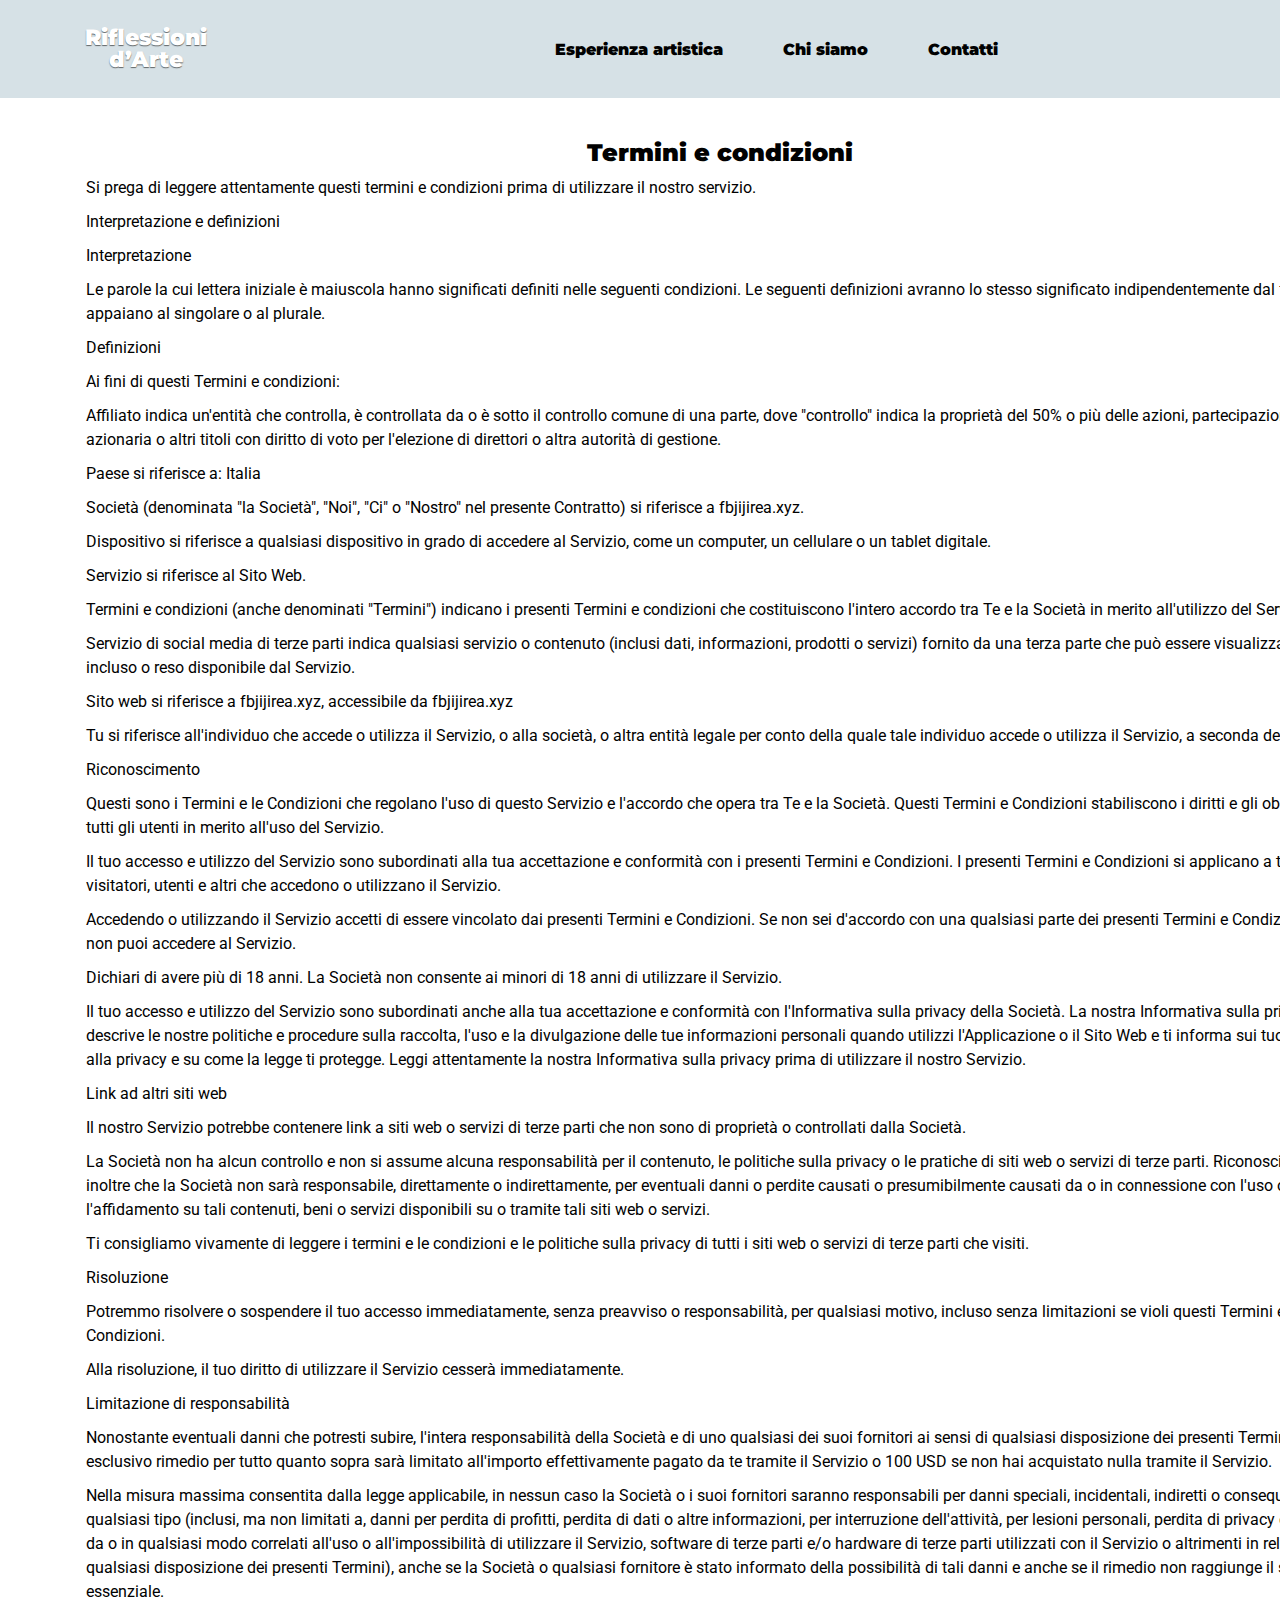
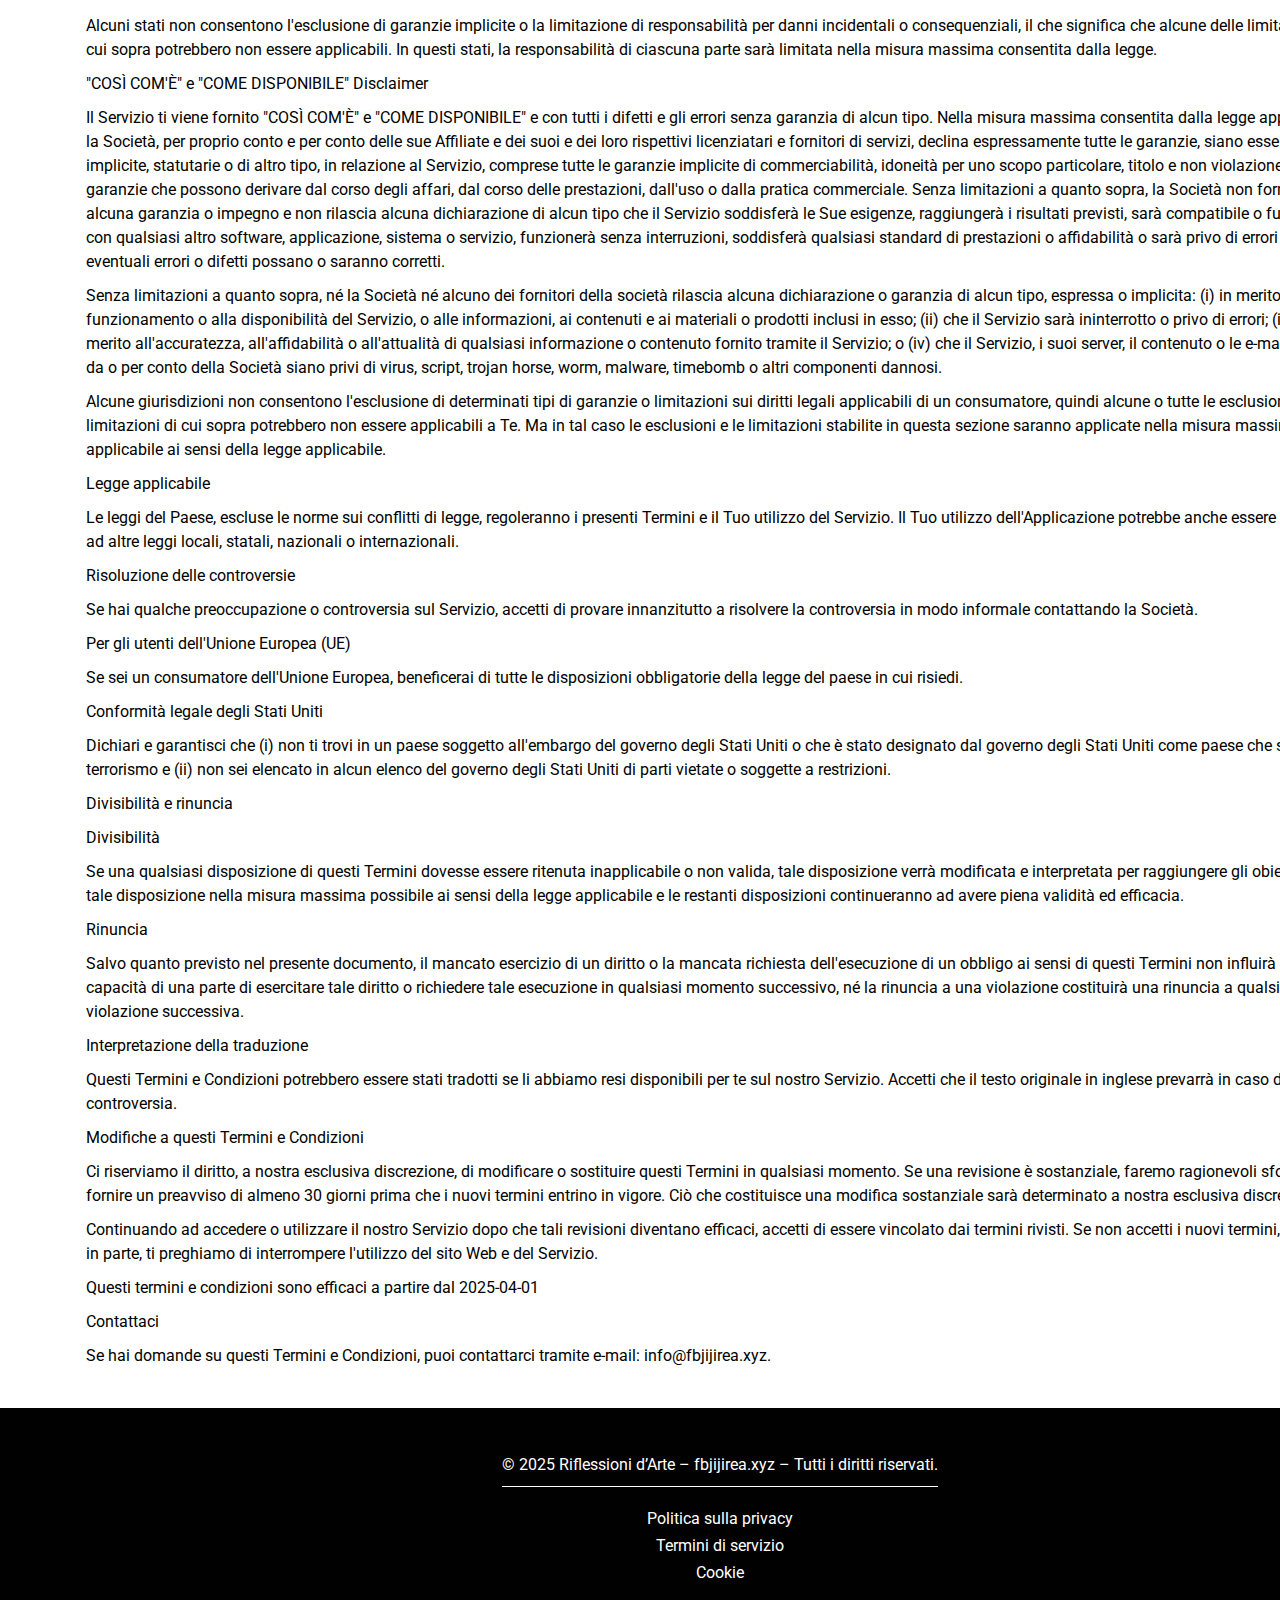
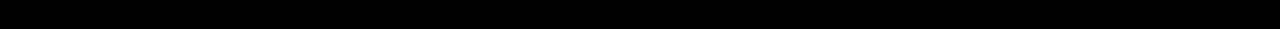
<file: terms.html>
<!DOCTYPE html>
<html lang="en">
  <head>
    <meta charset="UTF-8" />
    <meta name="viewport" content="width=device-width, initial-scale=1.0" />

    <title>Riflessioni d’Arte</title>
    <link rel="icon" href="img/Fav b.jpg" />

    <link rel="stylesheet" type="text/css" href="slick/slick.css" />
    <link rel="stylesheet" href="css/main.css" />
  </head>

  <body>
    <header class="w-j-header">
      <div class="w-j-header-background"></div>
      <nav class="w-j-navigation">
        <ul class="w-j-navigation-list">
          <li class="w-j-navigation-item">
            <a href="/" class="w-j-navigation-img">Riflessioni d’Arte</a>
          </li>
          <li class="w-j-navigation-item">
            <a href="/" class="w-j-navigation-link">Esperienza artistica</a>
          </li>
          <li class="w-j-navigation-item">
            <a href="pagetwo.html#gallery" class="w-j-navigation-link"
              >Chi siamo</a
            >
          </li>
          <li class="w-j-navigation-item">
            <a href="pagethree.html#features" class="w-j-navigation-link"
              >Contatti</a
            >
          </li>

          <li class="w-j-navigation-item">
            <a
              href="/policy.html"
              class="w-j-navigation-link w-j-navigation-item-desk"
            >
              Polityka prywatności
            </a>
          </li>
          <li class="w-j-navigation-item">
            <a
              href="/terms.html"
              class="w-j-navigation-link w-j-navigation-item-desk"
            >
              Politica sulla privacy
            </a>
          </li>
          <li class="w-j-navigation-item">
            <a
              href="/cookies.html"
              class="w-j-navigation-link w-j-navigation-item-desk"
            >
              Cookie
            </a>
          </li>
        </ul>

        <div class="w-j-header-button-wrapper">
          <a href="/" class="w-j-policy-terms-header-icon-menu"> </a>

          <button type="button" class="w-j-header-icon-button" data-menu-button>
            <img
              class="w-j-header-icon w-j-header-icon-menu"
              src="img/menu.png"
              alt="menu "
            />

            <svg
              class="w-j-header-icon w-j-header-icon-close"
              viewBox="0 0 24 24"
              style="width: 32px; height: 32px; margin: -2px -3px 0 0"
            >
              <path
                fill-rule="evenodd"
                clip-rule="evenodd"
                d="M17.0303 6.96967C17.3232 7.26256 17.3232 7.73744 17.0303 8.03033L13.0607 12L17.0303 15.9697C17.3232 16.2626 17.3232 16.7374 17.0303 17.0303C16.7374 17.3232 16.2626 17.3232 15.9697 17.0303L12 13.0607L8.03033 17.0303C7.73744 17.3232 7.26256 17.3232 6.96967 17.0303C6.67678 16.7374 6.67678 16.2626 6.96967 15.9697L10.9393 12L6.96967 8.03033C6.67678 7.73744 6.67678 7.26256 6.96967 6.96967C7.26256 6.67678 7.73744 6.67678 8.03033 6.96967L12 10.9393L15.9697 6.96967C16.2626 6.67678 16.7374 6.67678 17.0303 6.96967Z"
                fill="rgba(49, 49, 49, 1)"
              />
            </svg>
          </button>
        </div>
      </nav>
    </header>
    <main>
      <section>
        <div class="w-j-container">
          <h1>Termini e condizioni</h1>

          <p>
            Si prega di leggere attentamente questi termini e condizioni prima
            di utilizzare il nostro servizio.
          </p>

          <h2>Interpretazione e definizioni</h2>

          <h3>Interpretazione</h3>

          <p>
            Le parole la cui lettera iniziale è maiuscola hanno significati
            definiti nelle seguenti condizioni. Le seguenti definizioni avranno
            lo stesso significato indipendentemente dal fatto che appaiano al
            singolare o al plurale.
          </p>

          <h3>Definizioni</h3>

          <p>Ai fini di questi Termini e condizioni:</p>

          <ul>
            <li>
              Affiliato indica un'entità che controlla, è controllata da o è
              sotto il controllo comune di una parte, dove "controllo" indica la
              proprietà del 50% o più delle azioni, partecipazione azionaria o
              altri titoli con diritto di voto per l'elezione di direttori o
              altra autorità di gestione.
            </li>
            <li>Paese si riferisce a: Italia</li>
            <li>
              Società (denominata "la Società", "Noi", "Ci" o "Nostro" nel
              presente Contratto) si riferisce a fbjijirea.xyz.
            </li>
            <li>
              Dispositivo si riferisce a qualsiasi dispositivo in grado di
              accedere al Servizio, come un computer, un cellulare o un tablet
              digitale.
            </li>
            <li>Servizio si riferisce al Sito Web.</li>
            <li>
              Termini e condizioni (anche denominati "Termini") indicano i
              presenti Termini e condizioni che costituiscono l'intero accordo
              tra Te e la Società in merito all'utilizzo del Servizio.
            </li>
            <li>
              Servizio di social media di terze parti indica qualsiasi servizio
              o contenuto (inclusi dati, informazioni, prodotti o servizi)
              fornito da una terza parte che può essere visualizzato, incluso o
              reso disponibile dal Servizio.
            </li>
            <li>
              Sito web si riferisce a fbjijirea.xyz, accessibile da
              <a href="https://fbjijirea.xyz">fbjijirea.xyz</a>
            </li>
            <li>
              Tu si riferisce all'individuo che accede o utilizza il Servizio, o
              alla società, o altra entità legale per conto della quale tale
              individuo accede o utilizza il Servizio, a seconda dei casi.
            </li>
          </ul>

          <h3>Riconoscimento</h3>

          <p>
            Questi sono i Termini e le Condizioni che regolano l'uso di questo
            Servizio e l'accordo che opera tra Te e la Società. Questi Termini e
            Condizioni stabiliscono i diritti e gli obblighi di tutti gli utenti
            in merito all'uso del Servizio.
          </p>

          <p>
            Il tuo accesso e utilizzo del Servizio sono subordinati alla tua
            accettazione e conformità con i presenti Termini e Condizioni. I
            presenti Termini e Condizioni si applicano a tutti i visitatori,
            utenti e altri che accedono o utilizzano il Servizio.
          </p>

          <p>
            Accedendo o utilizzando il Servizio accetti di essere vincolato dai
            presenti Termini e Condizioni. Se non sei d'accordo con una
            qualsiasi parte dei presenti Termini e Condizioni allora non puoi
            accedere al Servizio.
          </p>

          <p>
            Dichiari di avere più di 18 anni. La Società non consente ai minori
            di 18 anni di utilizzare il Servizio.
          </p>

          <p>
            Il tuo accesso e utilizzo del Servizio sono subordinati anche alla
            tua accettazione e conformità con l'Informativa sulla privacy della
            Società. La nostra Informativa sulla privacy descrive le nostre
            politiche e procedure sulla raccolta, l'uso e la divulgazione delle
            tue informazioni personali quando utilizzi l'Applicazione o il Sito
            Web e ti informa sui tuoi diritti alla privacy e su come la legge ti
            protegge. Leggi attentamente la nostra Informativa sulla privacy
            prima di utilizzare il nostro Servizio.
          </p>

          <h3>Link ad altri siti web</h3>

          <p>
            Il nostro Servizio potrebbe contenere link a siti web o servizi di
            terze parti che non sono di proprietà o controllati dalla Società.
          </p>

          <p>
            La Società non ha alcun controllo e non si assume alcuna
            responsabilità per il contenuto, le politiche sulla privacy o le
            pratiche di siti web o servizi di terze parti. Riconosci e accetti
            inoltre che la Società non sarà responsabile, direttamente o
            indirettamente, per eventuali danni o perdite causati o
            presumibilmente causati da o in connessione con l'uso o
            l'affidamento su tali contenuti, beni o servizi disponibili su o
            tramite tali siti web o servizi.
          </p>

          <p>
            Ti consigliamo vivamente di leggere i termini e le condizioni e le
            politiche sulla privacy di tutti i siti web o servizi di terze parti
            che visiti.
          </p>

          <h2>Risoluzione</h2>

          <p>
            Potremmo risolvere o sospendere il tuo accesso immediatamente, senza
            preavviso o responsabilità, per qualsiasi motivo, incluso senza
            limitazioni se violi questi Termini e Condizioni.
          </p>

          <p>
            Alla risoluzione, il tuo diritto di utilizzare il Servizio cesserà
            immediatamente.
          </p>

          <h3>Limitazione di responsabilità</h3>

          <p>
            Nonostante eventuali danni che potresti subire, l'intera
            responsabilità della Società e di uno qualsiasi dei suoi fornitori
            ai sensi di qualsiasi disposizione dei presenti Termini e Il tuo
            esclusivo rimedio per tutto quanto sopra sarà limitato all'importo
            effettivamente pagato da te tramite il Servizio o 100 USD se non hai
            acquistato nulla tramite il Servizio.
          </p>
          <p>
            Nella misura massima consentita dalla legge applicabile, in nessun
            caso la Società o i suoi fornitori saranno responsabili per danni
            speciali, incidentali, indiretti o consequenziali di qualsiasi tipo
            (inclusi, ma non limitati a, danni per perdita di profitti, perdita
            di dati o altre informazioni, per interruzione dell'attività, per
            lesioni personali, perdita di privacy derivanti da o in qualsiasi
            modo correlati all'uso o all'impossibilità di utilizzare il
            Servizio, software di terze parti e/o hardware di terze parti
            utilizzati con il Servizio o altrimenti in relazione a qualsiasi
            disposizione dei presenti Termini), anche se la Società o qualsiasi
            fornitore è stato informato della possibilità di tali danni e anche
            se il rimedio non raggiunge il suo scopo essenziale.
          </p>
          <p>
            Alcuni stati non consentono l'esclusione di garanzie implicite o la
            limitazione di responsabilità per danni incidentali o
            consequenziali, il che significa che alcune delle limitazioni di cui
            sopra potrebbero non essere applicabili. In questi stati, la
            responsabilità di ciascuna parte sarà limitata nella misura massima
            consentita dalla legge.
          </p>

          <h3>"COSÌ COM'È" e "COME DISPONIBILE" Disclaimer</h3>

          <p>
            Il Servizio ti viene fornito "COSÌ COM'È" e "COME DISPONIBILE" e con
            tutti i difetti e gli errori senza garanzia di alcun tipo. Nella
            misura massima consentita dalla legge applicabile, la Società, per
            proprio conto e per conto delle sue Affiliate e dei suoi e dei loro
            rispettivi licenziatari e fornitori di servizi, declina
            espressamente tutte le garanzie, siano esse espresse, implicite,
            statutarie o di altro tipo, in relazione al Servizio, comprese tutte
            le garanzie implicite di commerciabilità, idoneità per uno scopo
            particolare, titolo e non violazione e garanzie che possono derivare
            dal corso degli affari, dal corso delle prestazioni, dall'uso o
            dalla pratica commerciale. Senza limitazioni a quanto sopra, la
            Società non fornisce alcuna garanzia o impegno e non rilascia alcuna
            dichiarazione di alcun tipo che il Servizio soddisferà le Sue
            esigenze, raggiungerà i risultati previsti, sarà compatibile o
            funzionerà con qualsiasi altro software, applicazione, sistema o
            servizio, funzionerà senza interruzioni, soddisferà qualsiasi
            standard di prestazioni o affidabilità o sarà privo di errori o che
            eventuali errori o difetti possano o saranno corretti.
          </p>

          <p>
            Senza limitazioni a quanto sopra, né la Società né alcuno dei
            fornitori della società rilascia alcuna dichiarazione o garanzia di
            alcun tipo, espressa o implicita: (i) in merito al funzionamento o
            alla disponibilità del Servizio, o alle informazioni, ai contenuti e
            ai materiali o prodotti inclusi in esso; (ii) che il Servizio sarà
            ininterrotto o privo di errori; (iii) in merito all'accuratezza,
            all'affidabilità o all'attualità di qualsiasi informazione o
            contenuto fornito tramite il Servizio; o (iv) che il Servizio, i
            suoi server, il contenuto o le e-mail inviate da o per conto della
            Società siano privi di virus, script, trojan horse, worm, malware,
            timebomb o altri componenti dannosi.
          </p>

          <p>
            Alcune giurisdizioni non consentono l'esclusione di determinati tipi
            di garanzie o limitazioni sui diritti legali applicabili di un
            consumatore, quindi alcune o tutte le esclusioni e limitazioni di
            cui sopra potrebbero non essere applicabili a Te. Ma in tal caso le
            esclusioni e le limitazioni stabilite in questa sezione saranno
            applicate nella misura massima applicabile ai sensi della legge
            applicabile.
          </p>

          <h3>Legge applicabile</h3>
          <p>
            Le leggi del Paese, escluse le norme sui conflitti di legge,
            regoleranno i presenti Termini e il Tuo utilizzo del Servizio. Il
            Tuo utilizzo dell'Applicazione potrebbe anche essere soggetto ad
            altre leggi locali, statali, nazionali o internazionali.
          </p>

          <h3>Risoluzione delle controversie</h3>
          <p>
            Se hai qualche preoccupazione o controversia sul Servizio, accetti
            di provare innanzitutto a risolvere la controversia in modo
            informale contattando la Società.
          </p>

          <h3>Per gli utenti dell'Unione Europea (UE)</h3>
          <p>
            Se sei un consumatore dell'Unione Europea, beneficerai di tutte le
            disposizioni obbligatorie della legge del paese in cui risiedi.
          </p>

          <h3>Conformità legale degli Stati Uniti</h3>
          <p>
            Dichiari e garantisci che (i) non ti trovi in ​​un paese soggetto
            all'embargo del governo degli Stati Uniti o che è stato designato
            dal governo degli Stati Uniti come paese che supporta il terrorismo
            e (ii) non sei elencato in alcun elenco del governo degli Stati
            Uniti di parti vietate o soggette a restrizioni.
          </p>

          <h3>Divisibilità e rinuncia</h3>

          <h3>Divisibilità</h3>
          <p>
            Se una qualsiasi disposizione di questi Termini dovesse essere
            ritenuta inapplicabile o non valida, tale disposizione verrà
            modificata e interpretata per raggiungere gli obiettivi di tale
            disposizione nella misura massima possibile ai sensi della legge
            applicabile e le restanti disposizioni continueranno ad avere piena
            validità ed efficacia.
          </p>

          <h3>Rinuncia</h3>
          <p>
            Salvo quanto previsto nel presente documento, il mancato esercizio
            di un diritto o la mancata richiesta dell'esecuzione di un obbligo
            ai sensi di questi Termini non influirà sulla capacità di una parte
            di esercitare tale diritto o richiedere tale esecuzione in qualsiasi
            momento successivo, né la rinuncia a una violazione costituirà una
            rinuncia a qualsiasi violazione successiva.
          </p>

          <h3>Interpretazione della traduzione</h3>
          <p>
            Questi Termini e Condizioni potrebbero essere stati tradotti se li
            abbiamo resi disponibili per te sul nostro Servizio. Accetti che il
            testo originale in inglese prevarrà in caso di controversia.
          </p>

          <h3>Modifiche a questi Termini e Condizioni</h3>
          <p>
            Ci riserviamo il diritto, a nostra esclusiva discrezione, di
            modificare o sostituire questi Termini in qualsiasi momento. Se una
            revisione è sostanziale, faremo ragionevoli sforzi per fornire un
            preavviso di almeno 30 giorni prima che i nuovi termini entrino in
            vigore. Ciò che costituisce una modifica sostanziale sarà
            determinato a nostra esclusiva discrezione.
          </p>
          <p>
            Continuando ad accedere o utilizzare il nostro Servizio dopo che
            tali revisioni diventano efficaci, accetti di essere vincolato dai
            termini rivisti. Se non accetti i nuovi termini, in tutto o in
            parte, ti preghiamo di interrompere l'utilizzo del sito Web e del
            Servizio.
          </p>
          <p>
            Questi termini e condizioni sono efficaci a partire dal 2025-04-01
          </p>

          <h2>Contattaci</h2>
          <p>
            Se hai domande su questi Termini e Condizioni, puoi contattarci
            tramite e-mail:
            <a href="mailto:info@fbjijirea.xyz">info@fbjijirea.xyz</a>.
          </p>
        </div>
      </section>
    </main>
    <footer
      class="w-j-footer"
      style="margin: auto; background: rgba(1, 1, 1, 1)"
    >
      <div class="w-j-footer-container">
        <p class="w-j-footer-copyright">
          © 2025 Riflessioni d’Arte – fbjijirea.xyz – Tutti i diritti riservati.
        </p>
        <div class="w-j-footer-wrapper">
          <a class="w-j-footer-text" href="/policy.html"
            >Politica sulla privacy
          </a>
          <a class="w-j-footer-text" href="/terms.html">Termini di servizio </a>
          <a class="w-j-footer-text" href="/cookies.html">Cookie</a>
        </div>
      </div>
    </footer>
    <script src="js/mobile-menu.js"></script>
  </body>
</html>
</file>
<file: css/main.css>
@import url("https://fonts.googleapis.com/css2?family=Montserrat:ital,wght@0,100..900;1,100..900&family=Roboto:ital,wght@0,100..900;1,100..900&display=swap");

* {
  -webkit-box-sizing: border-box;
  box-sizing: border-box;
}

html {
  scroll-behavior: smooth;
  background: rgba(255, 255, 255, 1);
  color: rgba(1, 1, 1, 1);
}

body {
  margin: 0;
}

h1,
h2,
h3,
h4,
h5,
h6,
p {
  margin: 0;
}

ul,
ol {
  margin: 0;
  padding: 0;
  list-style: none;
}
dl,
dt,
dd {
  margin: 0;
  padding: 0;
}
img {
  display: block;
  height: auto;
}
figure {
  margin: 0;
  padding: 0;
  border: 0;
}
.list {
  list-style: none;
}

button,
a {
  cursor: pointer;
}

.button:hover {
  scale: 120%;
}

.w-j-header.is-open .w-j-header-background {
  left: 0;
}
.w-j-header-button-wrapper {
  margin-left: auto;
}
.w-j-header-icon {
  display: none;
}

.w-j-header-icon-button {
  display: -webkit-box;
  display: -ms-flexbox;
  display: flex;
  background-color: transparent;
  border: none;
  border-radius: 50%;
}
.w-j-navigation-list.is-open {
  right: 0;
}
.w-j-header-icon-menu {
  display: block;
}

.w-j-header-icon-button.is-open .w-j-header-icon-menu {
  display: none;
}

.w-j-header-icon-button.is-open .w-j-header-icon-close {
  display: block;
}

.w-j-header {
  position: fixed;
  width: 100%;
  z-index: 5;
  transition: background-color 0.3s ease;
  background: transparent;
  display: flex;
  height: 60px;
  border-bottom: 2px solid rgba(255, 255, 255, 1);
  background: rgba(214, 225, 230, 1);
}

.w-j-header-background {
  position: absolute;
  top: 0;
  right: 0;
  bottom: 0;
  left: 100%;
  z-index: -1;
  transition: left 0.3s ease;
  background: rgba(214, 225, 230, 1);
}
.w-j-header.is-open .w-j-header-background {
  left: 0;
}
.w-j-header-button-wrapper {
  margin-right: auto;
  display: flex;
  align-items: center;
  justify-content: space-between;
}

.w-j-header-icon-menu {
  display: block;
}

.w-j-header-icon-button.is-open .w-j-header-icon-menu {
  display: none;
}

.w-j-header-icon-button.is-open .w-j-header-icon-close {
  display: block;
}

.w-j-navigation {
  display: -ms-flexbox;
  -webkit-box-orient: vertical;
  -webkit-box-direction: normal;
  -ms-flex-direction: column;
  flex-direction: column;
  -webkit-box-align: center;
  -ms-flex-align: center;
  align-items: center;
  -webkit-box-flex: 1;
  -ms-flex: 1;
  flex: 1;
  padding: 16px;
  position: relative;
}

.w-j-navigation-list {
  display: flex;
  flex-direction: column;
  align-items: start;
  position: absolute;
  top: 100%;
  right: -100%;
  width: 100%;
  height: 740px;
  transition: 0.3s;
  z-index: 999;
  padding: 100px 40px;
  gap: 60px;
  background: rgba(214, 225, 230, 1);
}

.w-j-navigation-list.is-open {
  right: 0;
}

.w-j-navigation-link {
  font-family: Montserrat;
  font-weight: 900;
  font-size: 16px;

  transition: all 0.3s ease-in-out;
  text-decoration: none;
  color: rgba(1, 1, 1, 1);
}

.w-j-navigation-link:hover,
.w-j-navigatioт-link:focus {
  color: rgba(255, 255, 255, 1);
  text-shadow: 0px 1px 1px rgba(0, 0, 0, 0.45);
}

.w-j-header.is-open {
  background-color: transparent;
}

.w-j-navigation-img {
  display: none;
}

@media screen and (min-width: 1208px) {
  .w-j-navigation-img {
    display: flex;
    font-family: Montserrat;
    font-weight: 900;
    font-size: 22px;
    line-height: 22px;
    letter-spacing: 0%;
    text-align: center;

    color: rgba(255, 255, 255, 1);
    text-shadow: 0px 1px 1px rgba(0, 0, 0, 0.55);
    margin-right: 284px;
    width: 131px;
    text-decoration: none;
  }
  .w-j-header-button-wrapper {
    display: none;
  }
  .w-j-policy-terms-header-icon-menu {
    display: none;
  }

  .w-j-header {
    width: 100%;
    height: 100px;
    display: flex;
    z-index: 1000;
  }

  .w-j-header-background {
  }
  .w-j-header-icon-button {
    display: none;
  }
  .w-j-navigation {
    display: flex;
    flex-direction: row;
    flex: 1;
    padding: 0;
    width: 1440px;
    margin: auto;
  }

  .w-j-navigation-list {
    background-color: transparent;
    flex-direction: row;
    display: flex;
    position: static;
    width: 1440px;
    margin: auto;
    padding-block: 0;
    flex: 1;
    gap: 60px;
    height: 0px;
    display: flex;
    padding: 0;
    padding-left: 80px;

    align-items: center;
    justify-content: start;
  }

  .w-j-navigation-link {
    font-family: Montserrat;
    font-weight: 900;
    font-size: 16px;
  }

  .w-j-navigation-item-desk {
    display: none;
  }
}
.w-j-home {
  width: 375px;
  height: 800px;
  background-repeat: no-repeat;
  background-size: cover;
  background-position: center;
  background-image: url("/img/Block\ 1\ -\ Hero.jpg");
  margin: auto;
}
.w-j-home-container {
  width: 375px;
  padding: 209px 20px 0px;
  margin: auto;
}

.w-j-home-container-top {
  display: flex;
  flex-direction: column;
  align-items: center;
}

.w-j-home-title {
  font-family: Montserrat;
  font-weight: 900;
  font-size: 54px;
  line-height: 52.65px;
  letter-spacing: 0%;
  text-align: center;
  color: rgba(255, 255, 255, 1);
  text-shadow: 0px 1.17px 1.17px rgba(0, 0, 0, 0.55);
}

@media screen and (min-width: 1208px) {
  .w-j-home {
    width: 1440px;
    background-image: url("/img/Block\ 1\ -\ Hero.png");
  }
  .w-j-home-container {
    width: 1440px;
    padding: 361px 70px 0px;
  }
  .w-j-home-container-top {
    width: 547px;
    align-items: start;
  }

  .w-j-home-title {
    font-family: Montserrat;
    font-weight: 900;
    font-size: 92px;
    line-height: 90px;
    letter-spacing: 0%;
    text-align: center;
  }
}
.w-j-why {
  width: 375px;
  height: 600px;
  background-repeat: no-repeat;
  background-size: cover;
  background-position: center;
  background-image: url("/img/why/Blocco\ 6\ –\ Categorie\ artistiche.png");
  margin: auto;
}
.w-j-why-container {
  width: 375px;
  margin: auto;
  padding: 30px 10px;
}
.w-j-why-title {
  font-family: Roboto;
  font-weight: 500;
  font-size: 20px;
  text-align: center;
  text-transform: capitalize;
  padding: 30px 0px 12px;
  border-bottom: 1px solid rgba(0, 0, 0, 1);
  width: 318px;
  margin: auto;
  margin-bottom: 28px;
}
.w-j-why-list {
  padding-top: 14px;
}
.w-j-why-item {
  margin: 12px;
  background: rgba(214, 225, 230, 1);
  width: 335px;
  height: 323px;
  padding: 16px;
}
.w-j-why-img {
  width: 303px;
  height: 200px;

  object-fit: cover;
  object-position: center;
}
.w-j-why-text-bold {
  font-family: Roboto;
  font-weight: 500;
  font-size: 20px;
  text-align: center;
  text-transform: capitalize;
  padding: 16px 0 10px;
}
.w-j-why-text {
  font-family: Roboto;
  font-weight: 400;
  font-size: 18px;
  text-align: center;
}

@media screen and (min-width: 1208px) {
  .w-j-why {
    width: 1440px;
    height: 600px;
    background-repeat: no-repeat;
    background-size: cover;
    background-position: center;
    background-image: url("/img/why/Blocco\ 6\ –\ Categorie\ artistiche\ \(1\).png");
    margin: auto;
  }
  .w-j-why-container {
    width: 1440px;
    margin: auto;
    padding: 50px 80px 0;
  }
  .w-j-why-title {
    font-family: Roboto;
    font-weight: 500;
    font-size: 20px;
    text-align: center;
    text-transform: capitalize;
    padding: 40px 0px 12px;
    border-bottom: 1px solid rgba(0, 0, 0, 1);
    width: 519px;
    margin: auto;
    margin-bottom: 12px;
  }

  .w-j-why-item {
    margin: 20px;
    width: 360px;
    height: 302px;
    gap: 16px;
    padding: 16px;
  }
  .w-j-why-img {
    width: 328px;
    height: 200px;

    object-fit: cover;
    object-position: center;
  }
}

.w-j-uniqueness {
  margin: auto;
  width: 375px;
  height: 1109px;
  background-repeat: no-repeat;
  background-size: cover;
  background-position: center;
  background-image: url("/img/Blocco\ 8\ –\ Ascolto\ e\ silenzio.png");
}
.w-j-uniqueness-container {
  margin: auto;
  width: 375px;
  padding: 440px 20px 0;
}
.w-j-uniqueness-text {
  font-family: Roboto;
  font-weight: 400;
  font-size: 18px;
  padding-top: 40px;
  text-align: center;
}
@media screen and (min-width: 1208px) {
  .w-j-uniqueness {
    margin: auto;
    width: 1440px;
    height: 400px;
    background-repeat: no-repeat;
    background-size: cover;
    background-position: center;
    background-image: url("/img/Blocco\ 8\ –\ Ascolto\ e\ silenzio\ \(1\).png");
  }
  .w-j-uniqueness-container {
    margin: auto;
    width: 1440px;
    padding: 100px 328px 0;
  }
  .w-j-uniqueness-text {
    font-family: Roboto;
    font-weight: 400;
    font-size: 18px;
    padding-top: 40px;
    text-align: center;
  }
}
.w-j-about {
  margin: auto;
  width: 375px;
  height: 425px;
  background-repeat: no-repeat;
  background-size: cover;
  background-position: center;
  background-image: url("/img/Blocco\ 2\ –\ Visione.png");
}
.w-j-about-container {
  width: 375px;
  padding: 46px 36px 0px;
  margin: auto;
}
.w-j-about-title {
  color: rgba(1, 1, 1, 1);
  font-family: Montserrat;
  font-weight: 900;
  font-size: 32px;
  text-transform: capitalize;
  line-height: 100%;
  letter-spacing: 0%;
}
.w-j-about-title-two {
  text-align: center;
}
.w-j-about-text {
  font-family: Roboto;
  font-weight: 400;
  font-size: 18px;
  text-align: center;
  padding-top: 40px;
}

@media screen and (min-width: 1208px) {
  .w-j-about {
    width: 1440px;
    height: 400px;
    background-image: url("/img/Blocco\ 2\ –\ Visione\ \(1\).png");
  }
  .w-j-about-container {
    width: 1440px;
    padding: 113px 96px 0;
  }
  .w-j-about-title {
    font-family: Montserrat;
    font-weight: 900;
    font-size: 58px;
    line-height: 100%;
    letter-spacing: 0%;
    text-transform: capitalize;
  }
  .w-j-about-text {
    font-family: Roboto;
    font-weight: 400;
    font-size: 18px;
    text-align: center;
  }
}
.w-j-about-one {
  margin: auto;
  width: 375px;
  height: 1315px;
  background-repeat: no-repeat;
  background-size: cover;
  background-position: center;
  background-image: url("/img/Blocco\ 1\ –\ Introduzione.png");
}
.w-j-about-container-one {
  width: 375px;
  padding: 30px 20px 0px;
  margin: auto;
}

.w-j-about-list-one {
  font-family: Roboto;
  font-weight: 400;
  font-size: 18px;

  gap: 20px;
  display: flex;
  flex-direction: column;
  padding-top: 40px;
}
@media screen and (min-width: 1208px) {
  .w-j-about-one {
    width: 1440px;
    height: 600px;
    background-image: url("/img/Blocco\ 1\ –\ Introduzione\ \(1\).png");
  }
  .w-j-about-container-one {
    width: 1440px;
    padding: 50px 80px;
  }
  .w-j-about-list-one {
    font-family: Roboto;
    font-weight: 400;
    font-size: 18px;
    gap: 20px;
    display: flex;
    flex-direction: column;
    padding-top: 40px;
    width: 792px;
  }
}
.w-j-about-two {
  margin: auto;
  width: 375px;
  height: 670px;
  background-repeat: no-repeat;
  background-size: cover;
  background-position: center;
  background-image: url("/img/Blocco\ 3\ –\ Percorsi\ Tematici.png");
}
.w-j-about-container-two {
  width: 375px;
  padding: 30px 20px 0px;
  margin: auto;
}

.w-j-about-text-two {
  font-family: Roboto;
  font-weight: 400;
  font-size: 18px;
  padding-top: 40px;
}

@media screen and (min-width: 1208px) {
  .w-j-about-two {
    margin: auto;
    width: 1440px;
    height: 448px;

    background-image: url("/img/Blocco\ 3\ –\ Percorsi\ Tematici\ \(1\).png");
  }
  .w-j-about-container-two {
    width: 1440px;
    padding: 50px 81px 0 718px;
  }
  .w-j-about-text-two {
    font-family: Roboto;
    font-weight: 400;
    font-size: 18px;
    line-height: 100%;
    letter-spacing: 0%;
  }
}
.w-j-questions {
  margin: auto;
  width: 375px;
  height: 1100px;
  background-repeat: no-repeat;
  background-size: cover;
  background-position: center;
  background-image: url("/img/pagetwo/Blocco\ 3\ –\ Chi\ collabora\ con\ noi.png");
}
.w-j-questions-container {
  width: 375px;
  padding: 30px 20px 0px;
  margin: auto;
}
.w-j-questions-text {
  font-family: Roboto;
  font-weight: 500;
  font-size: 20px;
  text-align: center;
  text-transform: capitalize;
  border-bottom: 1px solid rgba(0, 0, 0, 1);
  padding-bottom: 12px;
  padding-top: 40px;
}
.w-j-questions-text-f {
  padding-top: 30px;
  text-transform: none;
}
.w-j-questions-list {
  padding-top: 28px;
  display: flex;
  flex-direction: column;
  gap: 22px;
}
.w-j-questions-item {
  background: rgba(214, 225, 230, 1);
  width: 335px;
  height: 113px;
  padding: 22px;
  font-family: Roboto;
  font-weight: 400;
  font-size: 20px;

  text-align: center;
}
.w-j-questions-text-bold {
  font-family: Roboto;
  font-weight: 700;
  font-size: 20px;

  text-align: center;
}

@media screen and (min-width: 1208px) {
  .w-j-questions {
    margin: auto;
    width: 1440px;
    height: 600px;
    background-repeat: no-repeat;
    background-size: cover;
    background-position: center;
    background-image: url("/img/pagetwo/Blocco\ 3\ –\ Chi\ collabora\ con\ noi\ \(1\).png");
  }
  .w-j-questions-container {
    width: 1440px;
    padding: 50px 95px 0px;
    margin: auto;
  }
  .w-j-questions-text {
    font-family: Roboto;
    font-weight: 500;
    font-size: 20px;
    text-align: center;
    text-transform: capitalize;
    border-bottom: 1px solid rgba(0, 0, 0, 1);
    padding-bottom: 12px;
    padding-top: 40px;
    width: 448px;
    margin: auto;
  }
  .w-j-questions-text-f {
    padding-top: 28px;
    text-transform: none;
    width: 1250px;
  }
  .w-j-questions-list {
    padding-top: 28px;
    display: flex;
    flex-direction: row;
    flex-wrap: wrap;
    justify-content: center;
    gap: 40px;
  }
  .w-j-questions-item {
    width: 372px;
    height: 113px;
    gap: 10px;
    padding: 22px;
    font-family: Roboto;
    font-size: 20px;
    text-align: center;
  }
  .w-j-questions-text-bold {
    font-family: Roboto;
    font-weight: 700;
    font-size: 20px;

    text-align: center;
  }
}

.w-j-care {
  margin: auto;
  width: 375px;
  height: 652px;
  background-repeat: no-repeat;
  background-size: cover;
  background-position: center;
  background-image: url("/img/Blocco\ 10\ –\ Invito\ all’esperienza.png");
}
.w-j-care-container {
  width: 375px;
  padding: 32px 20px 0px;
  margin: auto;
}
.w-j-care-item {
  font-family: Roboto;
  font-weight: 400;
  font-size: 18px;
  text-align: center;
  padding-top: 40px;
}

@media screen and (min-width: 1208px) {
  .w-j-care {
    margin: auto;
    width: 1440px;
    height: 600px;
    background-repeat: no-repeat;
    background-size: cover;
    background-position: center;
    background-image: url("/img/Blocco\ 10\ –\ Invito\ all’esperienza\ \(1\).png");
  }
  .w-j-care-container {
    width: 1440px;
    padding: 60px 157px 0px;
    margin: auto;
  }
  .w-j-care-item {
    font-family: Roboto;
    font-weight: 400;
    font-size: 18px;
    text-align: center;
    padding-top: 28px;
  }
}
.w-j-how {
  margin: auto;
  width: 375px;
  height: 350px;
  background-repeat: no-repeat;
  background-size: cover;
  background-position: center;
  background-image: url("/img/Blocco\ 7\ –\ Artisti\ indipendenti.png");
}
.w-j-how-container {
  margin: auto;
  width: 375px;
  padding: 30px 20px;
}
.w-j-faq-text-two {
  font-family: Roboto;
  font-weight: 400;
  font-size: 16px;
  line-height: 100%;
  letter-spacing: 0%;
  text-align: center;
}
@media screen and (min-width: 1208px) {
  .w-j-how {
    margin: auto;
    width: 1440px;
    height: 300px;
    background-repeat: no-repeat;
    background-size: cover;
    background-position: center;
    background-image: url("/img/Blocco\ 7\ –\ Artisti\ indipendenti\ \(1\).png");
  }
  .w-j-how-container {
    margin: auto;
    width: 1440px;
    padding: 50px 381px;
  }
  .w-j-faq-text-two {
    font-family: Roboto;
    font-weight: 400;
    font-size: 18px;
    line-height: 100%;
    letter-spacing: 0%;
    text-align: center;
  }
}

.w-j-characters-container {
  padding: 30px 20px;
  margin: auto;
  width: 375px;
  background: rgba(214, 225, 230, 1);
}

.w-j-characters-text-bold {
  font-family: Roboto;
  font-weight: 400;
  font-size: 18px;

  text-align: center;
  padding-top: 40px;
}

@media screen and (min-width: 1208px) {
  .w-j-characters-container {
    padding: 50px 239px 55px;
    margin: auto;
    width: 1440px;
  }
}

.w-j-reviews {
  margin: auto;
  width: 375px;
  height: 928px;
  background-repeat: no-repeat;
  background-size: cover;
  background-position: top;
  background-image: url("/img/Blocco\ 9\ –\ Comunità\ riflessiva.png");
}
.w-j-reviews-container {
  margin: auto;
  padding: 30px 15px 0;
  width: 375px;
}
.w-j-reviews-list {
  padding: 30px 5px 0;
  display: flex;
  flex-direction: column;
  align-items: center;
  gap: 12px;
}

.w-j-reviews-item {
  font-family: Roboto;
  font-weight: 500;
  font-size: 18px;
  background: rgba(214, 225, 230, 1);
  text-align: center;
  padding: 22px;
}

@media screen and (min-width: 1208px) {
  .w-j-reviews {
    width: 1440px;
    height: 600px;
    background-image: url("/img/Blocco\ 9\ –\ Comunità\ riflessiva\ \(1\).png");
  }
  .w-j-reviews-container {
    margin: auto;
    padding: 50px 628px 0 80px;
    width: 1440px;
  }
  .w-j-reviews-list {
    padding: 90px 0 0;

    gap: 26px;
  }
  .w-j-about-title-o {
    margin-left: 54px;
  }
  .w-j-reviews-item {
    font-family: Roboto;
    font-weight: 500;
    font-size: 18px;
    background: rgba(214, 225, 230, 1);
    text-align: center;
    padding: 22px;
  }
}
.w-j-faq {
  margin: auto;
  width: 375px;
  height: 780px;
  background-repeat: no-repeat;
  background-size: cover;
  background-position: top;
  background-image: url("/img/Blocco\ 5\ –\ Interazione\ interiore.png");
}
.w-j-faq-container {
  padding: 30px 20px;
  width: 375px;
  margin: auto;
}
.w-j-faq-text {
  font-family: Roboto;
  font-weight: 400;
  font-size: 18px;
  padding-top: 40px;
}

@media screen and (min-width: 1208px) {
  .w-j-faq {
    margin: auto;
    width: 1440px;
    height: 400px;
    background-repeat: no-repeat;
    background-size: cover;
    background-position: top;
    background-image: url("/img/Blocco\ 5\ –\ Interazione\ interiore\ \(1\).png");
  }
  .w-j-faq-container {
    padding: 50px 80px;
    width: 1440px;
    margin: auto;
  }
  .w-j-faq-text {
    font-family: Roboto;
    font-weight: 400;
    font-size: 18px;
    padding-top: 40px;
  }
}

.w-j-gallery-container {
  width: 375px;
  height: 900px;
  margin: auto;
  padding: 90px 20px 0px;
  background-repeat: no-repeat;
  background-size: cover;
  background-position: top;
  background-image: url("/img/pagetwo/Blocco\ 1\ –\ Chi\ siamo.png");
}
.w-j-gallery-list {
  padding-top: 22px;
  display: flex;
  flex-direction: column;
  gap: 20px;
  font-family: Roboto;
  font-weight: 400;
  font-size: 16px;
}

.w-j-gallery-button-container {
  display: flex;
  align-items: center;
  justify-content: center;
  gap: 16px;
}
.w-j-gallery-button-icon {
  width: 48px;
  height: 48px;
}
.w-j-gallery-button {
  background-color: transparent;
  border: none;
  padding: 0;
  -webkit-transition: scale 0.3s ease;
  transition: scale 0.3s ease;
}

.w-j-gallery-button:hover {
  scale: 120%;
}
@media screen and (min-width: 1208px) {
  .w-j-gallery-container {
    width: 1440px;
    height: 700px;
    margin: auto;
    background-repeat: no-repeat;
    background-size: cover;
    background-position: top;
    background-image: url("/img/pagetwo/Blocco\ 1\ –\ Chi\ siamo\ \(1\).png");
    padding: 150px 80px 0 568px;
  }

  .w-j-gallery-list {
    padding-top: 40px;
    display: flex;
    flex-direction: column;
    gap: 20px;
    font-family: Roboto;
    font-weight: 400;
    font-size: 18px;
  }
}

.w-j-gallery-two-container {
  width: 375px;
  height: 807px;
  margin: auto;
  padding: 30px 20px 0px;
  background-repeat: no-repeat;
  background-size: cover;
  background-position: top;
  background-image: url("/img/pagetwo/Blocco\ 2\ –\ Il\ nostro\ approccio.png");
}
.w-j-gallery-two-list {
  display: flex;
  flex-direction: column;
  padding-top: 22px;
  gap: 20px;
  font-family: Roboto;
  font-weight: 400;
  font-size: 18px;
}
@media screen and (min-width: 1208px) {
  .w-j-gallery-two-container {
    width: 1440px;
    height: 530px;
    margin: auto;
    background-repeat: no-repeat;
    background-size: cover;
    background-position: top;
    background-image: url("/img/pagetwo/Blocco\ 2\ –\ Il\ nostro\ approccio\ \(1\).png");
    padding: 50px 752px 0 80px;
  }
  .w-j-gallery-two-list {
    display: flex;
    flex-direction: column;
    padding-top: 40px;
    gap: 20px;
    font-family: Roboto;
    font-weight: 400;
    font-size: 18px;
  }
}
.w-j-features {
  margin: auto;
  width: 375px;
  height: 1120px;
  background-repeat: no-repeat;
  background-size: cover;
  background-position: center;
  background-image: url("/img/pagetwo/Pagina\ 3_\ Contatti.png");
}
.w-j-features-container {
  width: 375px;
  margin: auto;
  padding: 90px 20px 0;
}
.w-j-features-q {
  font-family: Roboto;
  font-weight: 500;
  font-size: 20px;
  text-transform: capitalize;
  text-align: center;
  border-bottom: 1px solid rgba(0, 0, 0, 1);
  padding: 22px 0 12px;
  width: 199px;
  margin: auto;
}
.w-j-features-w {
  font-family: Roboto;
  font-weight: 400;
  font-size: 18px;
  text-align: center;
  padding: 18px 0 32px;
}

.w-j-features-form {
  display: flex;
  flex-direction: column;
  gap: 20px;
}
.w-j-features-input {
  background: rgba(241, 241, 241, 1);
  border: none;
  font-family: Montserrat;
  font-weight: 400;
  font-size: 16px;
  color: rgba(102, 102, 102, 1);
  padding-top: 14px;
  padding-right: 16px;
  padding-bottom: 14px;
  padding-left: 16px;
}
.w-j-features-textarea {
  height: 76px;
}
.w-j-features-button {
  border: 1px solid rgba(0, 0, 0, 1);
  background: rgba(255, 255, 255, 1);
  padding: 16px;
  font-family: Montserrat;
  font-weight: 700;
  font-size: 18px;
  text-align: center;
}
.w-j-features-div {
  padding-top: 368px;
  display: flex;
  flex-direction: column;
  gap: 12px;
}
.w-j-features-div-item-t {
  border-bottom: 1px solid rgba(0, 0, 0, 1);
  width: fit-content;
  padding-bottom: 6px;
  font-family: Roboto;
  font-weight: 500;
  font-size: 20px;
  text-align: center;
  text-transform: capitalize;
  margin: auto;
  margin-bottom: 12px;
}
.w-j-features-text-bold {
  font-family: Roboto;
  font-weight: 400;
  font-size: 16px;
  text-align: center;
}
.w-j-features-text-bolds {
  font-family: Roboto;
  font-weight: 400;
  font-size: 16px;
  text-align: center;
  color: rgba(1, 1, 1, 1);
  text-decoration: none;
}
@media screen and (min-width: 1208px) {
  .w-j-features {
    margin: auto;
    width: 1440px;
    height: 800px;
    background-repeat: no-repeat;
    background-size: cover;
    background-position: center;
    background-image: url("/img/pagetwo/Pagina\ 3_\ Contatti\ \(1\).png");
  }
  .w-j-features-container {
    width: 1440px;
    margin: auto;
    padding: 150px 420px 0;
  }
  .w-j-features-q {
    font-family: Roboto;
    font-weight: 500;
    font-size: 20px;
    text-transform: capitalize;
    text-align: center;
    border-bottom: 1px solid rgba(0, 0, 0, 1);
    padding: 28px 0 12px;
    width: 199px;
    margin: auto;
  }
  .w-j-features-w {
    font-family: Roboto;
    font-weight: 400;
    font-size: 18px;
    text-align: center;
    padding: 34px 0 32px;
  }

  .w-j-features-form {
    display: flex;
    flex-direction: column;
    gap: 20px;
  }
  .w-j-features-input {
    background: rgba(241, 241, 241, 1);
    border: none;
    font-family: Montserrat;
    font-weight: 400;
    font-size: 16px;
    color: rgba(102, 102, 102, 1);
    padding-top: 14px;
    padding-right: 16px;
    padding-bottom: 14px;
    padding-left: 16px;
  }
  .w-j-features-textarea {
    height: 76px;
  }
  .w-j-features-button {
    border: 1px solid rgba(0, 0, 0, 1);
    background: rgba(255, 255, 255, 1);
    padding: 16px;
    font-family: Montserrat;
    font-weight: 700;
    font-size: 18px;
    text-align: center;
  }
  .w-j-features-div {
    padding-top: 34px;
    display: flex;
    flex-direction: row;
    gap: 40px;
  }
  .w-j-features-div-item-t {
    border-bottom: 1px solid rgba(0, 0, 0, 1);
    width: fit-content;
    padding-bottom: 6px;
    font-family: Roboto;
    font-weight: 500;
    font-size: 20px;
    text-align: center;
    text-transform: capitalize;
    margin: auto;
    margin-bottom: 12px;
  }
  .w-j-features-text-bold {
    font-family: Roboto;
    font-weight: 400;
    font-size: 16px;
    text-align: center;
    width: 280px;
  }
  .w-j-features-text-bolds {
    font-family: Roboto;
    font-weight: 400;
    font-size: 16px;
    text-align: center;
    color: rgba(1, 1, 1, 1);
    text-decoration: none;
  }
}

.w-j-container {
  padding: 100px 20px 40px;
  width: 375px;
  font-family: Roboto;
  font-weight: 400;
  font-size: 16px;
  line-height: 24px;
  letter-spacing: 0%;

  margin: auto;
}

.w-j-container h1 {
  font-family: Montserrat;
  font-weight: 900;
  font-size: 24px;
  line-height: 26px;
  letter-spacing: 0%;
  text-align: center;
}

.w-j-container h2 {
  margin-top: 10px;
  font-family: Roboto;
  font-weight: 400;
  font-size: 16px;
  line-height: 24px;
  letter-spacing: 0%;
}

.w-j-container h3 {
  margin-top: 10px;
  font-family: Roboto;
  font-weight: 400;
  font-size: 16px;
  line-height: 24px;
  letter-spacing: 0%;
}

.w-j-container ul {
  margin-top: 10px;
}

.w-j-container ul li {
  margin-bottom: 10px;
}
.w-j-container p {
  margin-top: 10px;
}
.w-j-container a {
  text-decoration: none;
  color: inherit;
  transition: all 0.3s ease-in-out;
}

.w-j-container a:hover {
  text-decoration: underline;
}

strong {
  color: #000;
}
@media screen and (min-width: 1208px) {
  .w-j-container {
    padding: 140px 86px 40px;
    width: 1440px;
    margin: auto;
  }
}

.w-j-footer-container {
  width: 375px;
  margin: auto;
  padding: 37px 38px;
  display: flex;
  flex-direction: column;
  justify-content: center;
  align-items: center;
  gap: 22px;
  background: rgba(1, 1, 1, 1);
  color: rgba(255, 255, 255, 1);
}

.w-j-footer-wrapper {
  display: flex;
  flex-direction: column;
  align-items: center;
  gap: 8px;
}

.w-j-footer-text {
  text-decoration: none;
  color: inherit;
  font-family: Roboto;
  font-weight: 400;
  font-size: 16px;
  text-align: center;

  text-align: center;
}

.w-j-footer-copyright {
  font-family: Roboto;
  font-weight: 600;
  font-size: 16px;

  text-align: center;
  padding-bottom: 12px;
  border-bottom: 1px solid rgba(255, 255, 255, 1);
}

@media screen and (min-width: 1208px) {
  .w-j-footer-container {
    width: 1440px;
    padding: 47px 199px;

    gap: 22px;
  }

  .w-j-footer-wrapper {
    display: flex;
  }

  .w-j-footer-text {
    font-family: Roboto;
    font-weight: 400;
    font-size: 16px;
    text-align: center;
  }

  .w-j-footer-copyright {
    font-family: Roboto;
    font-weight: 400;
    font-size: 16px;
    text-align: center;
  }
}

.w-j-cookie-popup {
  position: fixed;
  bottom: 10px;
  width: 375px;
  padding: 30px;
  border-radius: 37px;
  border: 1px solid rgba(192, 192, 192, 1);
  box-shadow: 0px 14px 42px 0px rgba(8, 15, 52, 0.06);
  background: rgba(255, 255, 255, 1);

  z-index: 1000;
  display: none;
}

.w-j-cookie-popup-text-two {
  font-family: Roboto;
  font-weight: 400;
  font-size: 16px;
  line-height: 30px;
  letter-spacing: 0%;

  color: rgba(49, 49, 49, 1);
}

.w-j-cookie-button-container {
  padding: 36px 0 0;
  margin: auto;
  display: flex;
  flex-direction: row;
  align-items: center;
  justify-content: center;
  gap: 18px;
}

.w-j-cookie-button {
  border: none;
  background-color: transparent;
  border: 1px solid rgba(192, 192, 192, 1);
  box-shadow: 0px 4px 8px 0px rgba(74, 58, 255, 0.08);
  background: rgba(255, 255, 255, 1);
  padding-top: 18px;
  padding-right: 26px;
  padding-bottom: 18px;
  padding-left: 26px;
  border-width: 1px;
  border-radius: 56px;
  font-family: Roboto;
  font-weight: 400;
  font-size: 16px;
  line-height: 18px;
  letter-spacing: 0%;
  border: 1px solid rgba(192, 192, 192, 1);
}

#accept-cookies {
  background: rgba(1, 1, 1, 1);

  color: rgba(255, 255, 255, 1);
}

.w-j-close-popup {
  position: absolute;
  top: 10px;
  right: 10px;
  font-size: 20px;
  cursor: pointer;
}

@media screen and (min-width: 1208px) {
  .w-j-cookie-popup-container {
    display: flex;
    align-items: center;
    justify-content: center;
  }

  .w-j-cookie-popup-text-two {
    font-weight: 400;
    font-size: 18px;
    line-height: 30px;
    letter-spacing: 0%;

    width: 648px;
  }

  .w-j-cookie-button-container {
    padding: 0;
    margin: auto;
    display: flex;
    flex-direction: row-reverse;
    gap: 20px;
  }
  .w-j-cookie-button {
    border: none;
    background-color: transparent;
    border: 1px solid rgba(192, 192, 192, 1);
    box-shadow: 0px 4px 8px 0px rgba(74, 58, 255, 0.08);
    background: rgba(255, 255, 255, 1);
    padding-top: 18px;
    padding-right: 26px;
    padding-bottom: 18px;
    padding-left: 26px;
    border-width: 1px;
    border-radius: 56px;
    font-weight: 700;
    font-size: 16px;
    line-height: 18px;
    letter-spacing: 0px;

    color: rgba(49, 49, 49, 1);
  }

  .w-j-cookie-popup {
    position: fixed;
    bottom: 10px;
    width: 1272px;
    padding: 32px 138px;
    display: none;
  }
}
</file>
